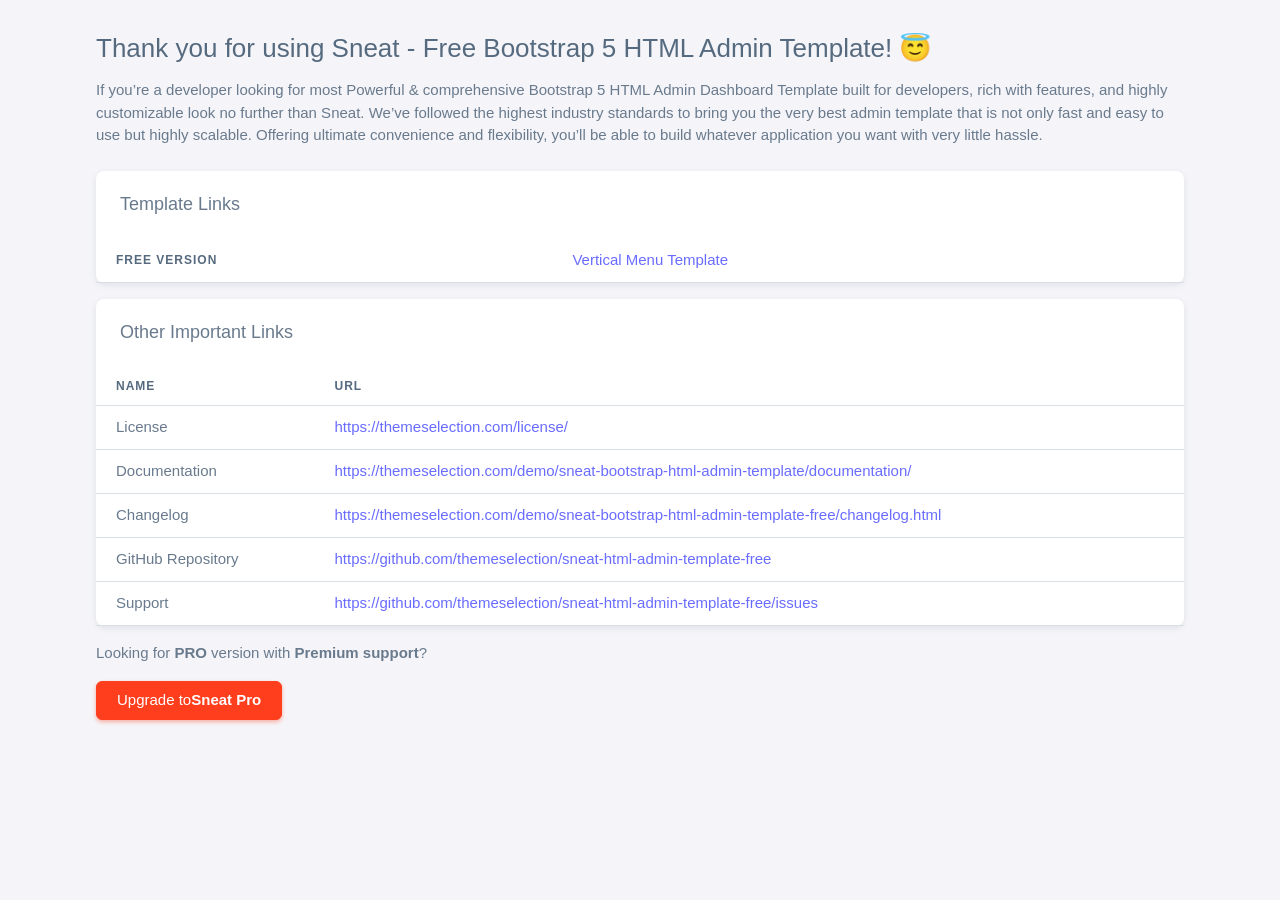
<file: src/font-end/food-admin/index.html>
<!DOCTYPE html>


<html lang="en" class="light-style  customizer-hide" dir="ltr" data-theme="theme-default" data-assets-path="assets/"
  data-template="vertical-menu-template-no-customizer">

<head>
  <meta charset="utf-8" />
  <meta name="viewport"
    content="width=device-width, initial-scale=1.0, user-scalable=no, minimum-scale=1.0, maximum-scale=1.0" />

  <title>Sneat - Free Bootstrap 5 HTML Admin Template</title>

  <meta name="description" content="" />

  <!-- Favicon -->
  <link rel="icon" type="image/x-icon" href="assets/img/favicon/favicon.ico" />

  <!-- Fonts -->
  <link rel="preconnect" href="https://fonts.googleapis.com">
  <link rel="preconnect" href="https://fonts.gstatic.com" crossorigin>
  <link
    href="https://fonts.googleapis.com/css2?family=Open+Sans:ital,wght@0,300;0,400;0,500;0,600;0,700;1,300;1,400;1,500;1,600;1,700&display=swap"
    rel="stylesheet">

  <!-- Core CSS -->
  <link rel="stylesheet" href="assets/vendor/css/core.css" />
  <link rel="stylesheet" href="assets/vendor/css/theme-default.css" />
  <link rel="stylesheet" href="assets/css/demo.css" />
</head>

<body>

  <!-- Content -->
  <div class="container flex-grow-1 container-p-y my-2">
    <h3>Thank you for using Sneat - Free Bootstrap 5 HTML Admin Template! 😇</h3>
    <p>If you’re a developer looking for most Powerful & comprehensive Bootstrap 5 HTML Admin Dashboard Template built
      for developers, rich with features, and highly customizable look no further than Sneat. We’ve followed the highest
      industry standards to bring you the very best admin template that is not only fast and easy to use but highly
      scalable. Offering ultimate convenience and flexibility, you’ll be able to build whatever application you want
      with very little hassle.</p>

    <!-- Examples -->
    <div class="row mt-sm-4 mt-3">
      <div class="col-12 mb-3">
        <div class="card">
          <h5 class="card-header">Template Links</h5>
          <!-- Template Demo Links -->
          <table class="table">
            <tbody>
              <tr>
                <th>Free Version</th>
                <td><a href="html/dashboards-analytics.html" target="_blank">Vertical Menu Template</a></td>
              </tr>
            </tbody>
          </table>
          <!--/ Template Demo Links -->
        </div>
      </div>

      <div class="col-12 mb-3">
        <div class="card">

          <h5 class="card-header">Other Important Links</h5>
          <!-- Other Links -->
          <table class="table">
            <thead>
              <tr>
                <th scope="col">Name</th>
                <th scope="col">URL</th>
              </tr>
            </thead>
            <tbody>

              <tr>
                <td>License </td>
                <td>
                  <a href="https://themeselection.com/license/" target="_blank">https://themeselection.com/license/</a>
                </td>
              </tr>

              <tr>
                <td>Documentation</td>
                <td>
                  <a href="https://themeselection.com/demo/sneat-bootstrap-html-admin-template/documentation/"
                    target="_blank">https://themeselection.com/demo/sneat-bootstrap-html-admin-template/documentation/</a>
                </td>
              </tr>

              <tr>
                <td>Changelog</td>
                <td>
                  <a href="https://themeselection.com/demo/sneat-bootstrap-html-admin-template-free/changelog.html"
                    target="_blank">https://themeselection.com/demo/sneat-bootstrap-html-admin-template-free/changelog.html</a>
                </td>
              </tr>


              <tr>
                <td>GitHub Repository</td>
                <td>
                  <a href="https://github.com/themeselection/sneat-html-admin-template-free"
                    target="_blank">https://github.com/themeselection/sneat-html-admin-template-free</a>
                </td>
              </tr>


              <tr>
                <td>Support</td>
                <td>
                  <a href="https://github.com/themeselection/sneat-html-admin-template-free/issues"
                    target="_blank">https://github.com/themeselection/sneat-html-admin-template-free/issues</a>
                </td>
              </tr>

            </tbody>
          </table>
          <!--/ Other Links -->
        </div>
      </div>

      <div class="col-12 mb-3">
        <p>Looking for <strong>PRO</strong> version with <strong>Premium support</strong>?</p>
        <div class="upgrade-to-pro">
          <a href="https://themeselection.com/products/sneat-bootstrap-html-admin-template/" target="_blank"
            class="btn btn-danger">Upgrade to <strong>Sneat Pro</strong></a>
        </div>
      </div>
    </div>
  </div>
  <!-- / Content -->

</body>

</html>
</file>
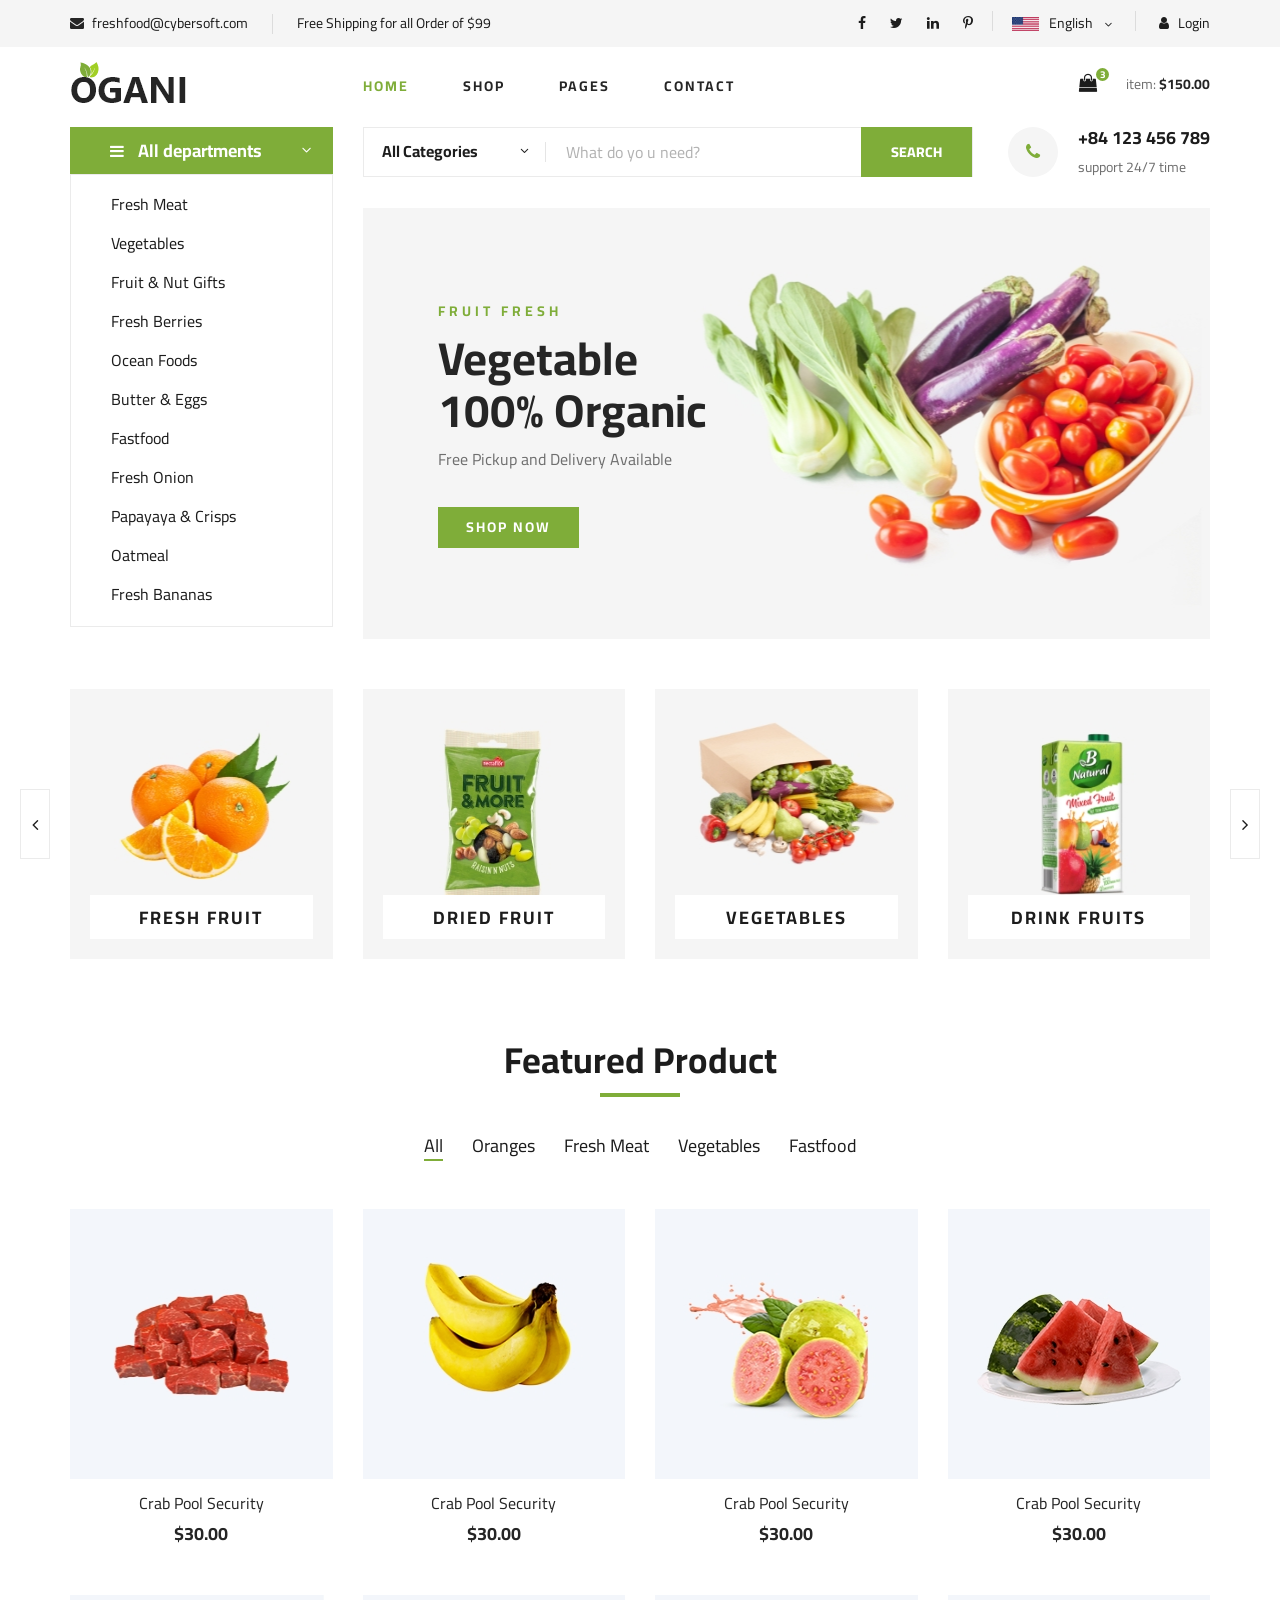
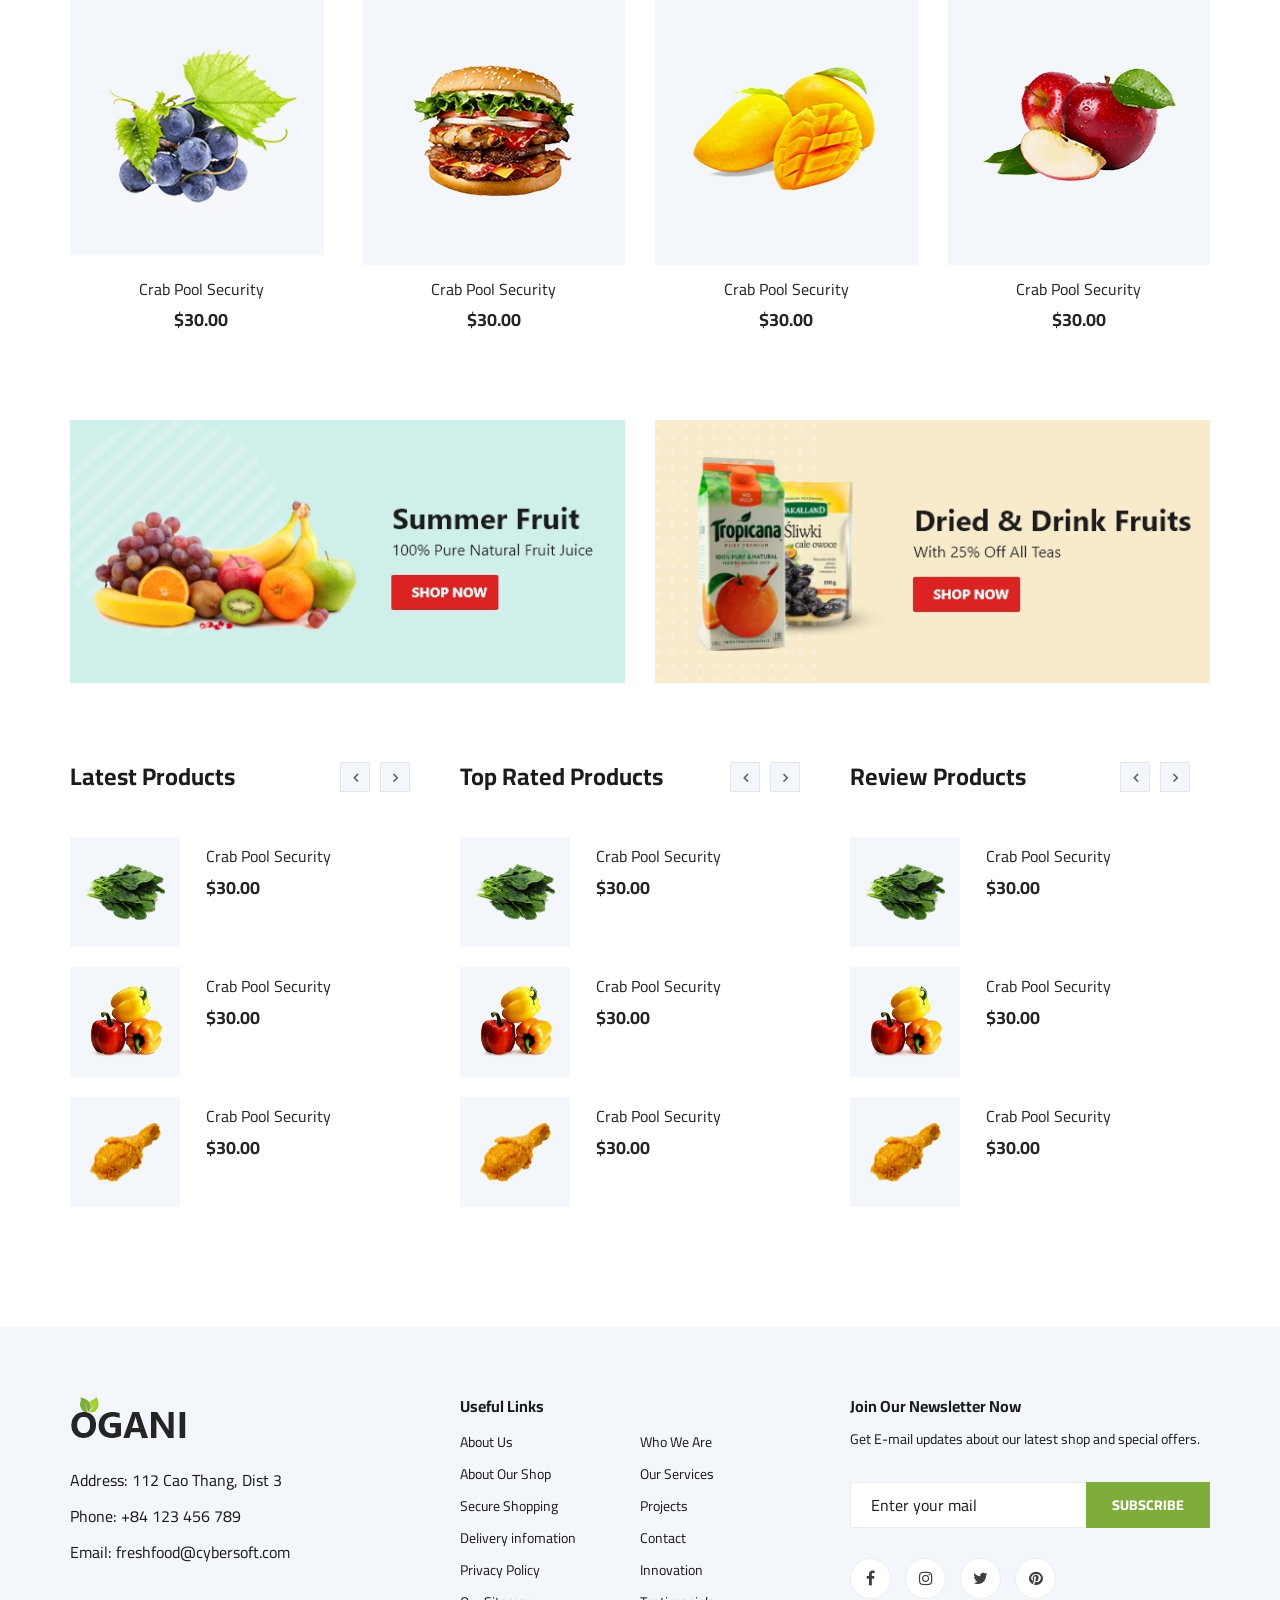
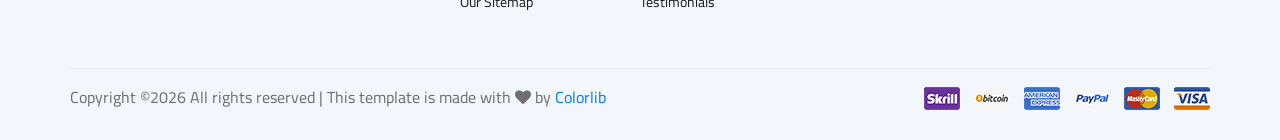
<file: src/font-end/ogani-master/index.html>
<!DOCTYPE html>
<html lang="zxx">

<head>
    <meta charset="UTF-8">
    <meta name="description" content="Ogani Template">
    <meta name="keywords" content="Ogani, unica, creative, html">
    <meta name="viewport" content="width=device-width, initial-scale=1.0">
    <meta http-equiv="X-UA-Compatible" content="ie=edge">
    <title>Ogani | Template</title>

    <!-- Google Font -->
    <link href="https://fonts.googleapis.com/css2?family=Cairo:wght@200;300;400;600;900&display=swap" rel="stylesheet">

    <!-- Css Styles -->
    <link rel="stylesheet" href="css/bootstrap.min.css" type="text/css">
    <link rel="stylesheet" href="css/font-awesome.min.css" type="text/css">
    <link rel="stylesheet" href="css/elegant-icons.css" type="text/css">
    <link rel="stylesheet" href="css/nice-select.css" type="text/css">
    <link rel="stylesheet" href="css/jquery-ui.min.css" type="text/css">
    <link rel="stylesheet" href="css/owl.carousel.min.css" type="text/css">
    <link rel="stylesheet" href="css/slicknav.min.css" type="text/css">
    <link rel="stylesheet" href="css/style.css" type="text/css">
</head>

<body>
    <!-- Page Preloder -->
    <div id="preloder">
        <div class="loader"></div>
    </div>

    <!-- Humberger Begin -->
    <div class="humberger__menu__overlay"></div>
    <div class="humberger__menu__wrapper">
        <div class="humberger__menu__logo">
            <a href="#"><img src="img/logo.png" alt=""></a>
        </div>
        <div class="humberger__menu__cart">
            <ul>
                <li><a href="#"><i class="fa fa-heart"></i> <span>1</span></a></li>
                <li><a href="#"><i class="fa fa-shopping-bag"></i> <span>3</span></a></li>
            </ul>
            <div class="header__cart__price">item: <span>$150.00</span></div>
        </div>
        <div class="humberger__menu__widget">
            <div class="header__top__right__language">
                <img src="img/language.png" alt="">
                <div>English</div>
                <span class="arrow_carrot-down"></span>
                <ul>
                    <li><a href="#">Spanis</a></li>
                    <li><a href="#">English</a></li>
                </ul>
            </div>
            <div class="header__top__right__auth">
                <a href="#"><i class="fa fa-user"></i> Login</a>
            </div>
        </div>
        <nav class="humberger__menu__nav mobile-menu">
            <ul>
                <li class="active"><a href="./index.html">Home</a></li>
                <li><a href="./shop-grid.html">Shop</a></li>
                <li><a href="#">Pages</a>
                    <ul class="header__menu__dropdown">
                        <li><a href="./shop-details.html">Shop Details</a></li>
                        <li><a href="./shoping-cart.html">Shoping Cart</a></li>
                        <li><a href="./checkout.html">Check Out</a></li>
                    </ul>
                </li>
                <li><a href="./contact.html">Contact</a></li>
            </ul>
        </nav>
        <div id="mobile-menu-wrap"></div>
        <div class="header__top__right__social">
            <a href="#"><i class="fa fa-facebook"></i></a>
            <a href="#"><i class="fa fa-twitter"></i></a>
            <a href="#"><i class="fa fa-linkedin"></i></a>
            <a href="#"><i class="fa fa-pinterest-p"></i></a>
        </div>
        <div class="humberger__menu__contact">
            <ul>
                <li><i class="fa fa-envelope"></i> hello@colorlib.com</li>
                <li>Free Shipping for all Order of $99</li>
            </ul>
        </div>
    </div>
    <!-- Humberger End -->

    <!-- Header Section Begin -->
    <header class="header">
        <div class="header__top">
            <div class="container">
                <div class="row">
                    <div class="col-lg-6 col-md-6">
                        <div class="header__top__left">
                            <ul>
                                <li><i class="fa fa-envelope"></i> freshfood@cybersoft.com</li>
                                <li>Free Shipping for all Order of $99</li>
                            </ul>
                        </div>
                    </div>
                    <div class="col-lg-6 col-md-6">
                        <div class="header__top__right">
                            <div class="header__top__right__social">
                                <a href="#"><i class="fa fa-facebook"></i></a>
                                <a href="#"><i class="fa fa-twitter"></i></a>
                                <a href="#"><i class="fa fa-linkedin"></i></a>
                                <a href="#"><i class="fa fa-pinterest-p"></i></a>
                            </div>
                            <div class="header__top__right__language">
                                <img src="img/language.png" alt="">
                                <div>English</div>
                                <span class="arrow_carrot-down"></span>
                                <ul>
                                    <li><a href="#">Spanis</a></li>
                                    <li><a href="#">English</a></li>
                                </ul>
                            </div>
                            <div class="header__top__right__auth">
                                <a href="#"><i class="fa fa-user"></i> Login</a>
                            </div>
                        </div>
                    </div>
                </div>
            </div>
        </div>
        <div class="container">
            <div class="row">
                <div class="col-lg-3">
                    <div class="header__logo">
                        <a href="./index.html"><img src="img/logo.png" alt=""></a>
                    </div>
                </div>
                <div class="col-lg-6">
                    <nav class="header__menu">
                        <ul>
                            <li class="active"><a href="./index.html">Home</a></li>
                            <li><a href="./shop-grid.html">Shop</a></li>
                            <li><a href="#">Pages</a>
                                <ul class="header__menu__dropdown">
                                    <li><a href="./shoping-cart.html">Shoping Cart</a></li>
                                    <li><a href="./checkout.html">Check Out</a></li>
                                </ul>
                            </li>
                            <li><a href="./contact.html">Contact</a></li>
                        </ul>
                    </nav>
                </div>
                <div class="col-lg-3">
                    <div class="header__cart">
                        <ul>
                            <li><a href="#"><i class="fa fa-shopping-bag"></i> <span>3</span></a></li>
                        </ul>
                        <div class="header__cart__price">item: <span>$150.00</span></div>
                    </div>
                </div>
            </div>
            <div class="humberger__open">
                <i class="fa fa-bars"></i>
            </div>
        </div>
    </header>
    <!-- Header Section End -->

    <!-- Hero Section Begin -->
    <section class="hero">
        <div class="container">
            <div class="row">
                <div class="col-lg-3">
                    <div class="hero__categories">
                        <div class="hero__categories__all">
                            <i class="fa fa-bars"></i>
                            <span>All departments</span>
                        </div>
                        <ul>
                            <li><a href="#">Fresh Meat</a></li>
                            <li><a href="#">Vegetables</a></li>
                            <li><a href="#">Fruit & Nut Gifts</a></li>
                            <li><a href="#">Fresh Berries</a></li>
                            <li><a href="#">Ocean Foods</a></li>
                            <li><a href="#">Butter & Eggs</a></li>
                            <li><a href="#">Fastfood</a></li>
                            <li><a href="#">Fresh Onion</a></li>
                            <li><a href="#">Papayaya & Crisps</a></li>
                            <li><a href="#">Oatmeal</a></li>
                            <li><a href="#">Fresh Bananas</a></li>
                        </ul>
                    </div>
                </div>
                <div class="col-lg-9">
                    <div class="hero__search">
                        <div class="hero__search__form">
                            <form action="#">
                                <div class="hero__search__categories">
                                    All Categories
                                    <span class="arrow_carrot-down"></span>
                                </div>
                                <input type="text" placeholder="What do yo u need?">
                                <button type="submit" class="site-btn">SEARCH</button>
                            </form>
                        </div>
                        <div class="hero__search__phone">
                            <div class="hero__search__phone__icon">
                                <i class="fa fa-phone"></i>
                            </div>
                            <div class="hero__search__phone__text">
                                <h5>+84 123 456 789</h5>
                                <span>support 24/7 time</span>
                            </div>
                        </div>
                    </div>
                    <div class="hero__item set-bg" data-setbg="img/hero/banner.jpg">
                        <div class="hero__text">
                            <span>FRUIT FRESH</span>
                            <h2>Vegetable <br />100% Organic</h2>
                            <p>Free Pickup and Delivery Available</p>
                            <a href="#" class="primary-btn">SHOP NOW</a>
                        </div>
                    </div>
                </div>
            </div>
        </div>
    </section>
    <!-- Hero Section End -->

    <!-- Categories Section Begin -->
    <section class="categories">
        <div class="container">
            <div class="row">
                <div class="categories__slider owl-carousel">
                    <div class="col-lg-3">
                        <div class="categories__item set-bg" data-setbg="img/categories/cat-1.jpg">
                            <h5><a href="#">Fresh Fruit</a></h5>
                        </div>
                    </div>
                    <div class="col-lg-3">
                        <div class="categories__item set-bg" data-setbg="img/categories/cat-2.jpg">
                            <h5><a href="#">Dried Fruit</a></h5>
                        </div>
                    </div>
                    <div class="col-lg-3">
                        <div class="categories__item set-bg" data-setbg="img/categories/cat-3.jpg">
                            <h5><a href="#">Vegetables</a></h5>
                        </div>
                    </div>
                    <div class="col-lg-3">
                        <div class="categories__item set-bg" data-setbg="img/categories/cat-4.jpg">
                            <h5><a href="#">Drink fruits</a></h5>
                        </div>
                    </div>
                    <div class="col-lg-3">
                        <div class="categories__item set-bg" data-setbg="img/categories/cat-5.jpg">
                            <h5><a href="#">Fresh Meat</a></h5>
                        </div>
                    </div>
                </div>
            </div>
        </div>
    </section>
    <!-- Categories Section End -->

    <!-- Featured Section Begin -->
    <section class="featured spad">
        <div class="container">
            <div class="row">
                <div class="col-lg-12">
                    <div class="section-title">
                        <h2>Featured Product</h2>
                    </div>
                    <div class="featured__controls">
                        <ul>
                            <li class="active" data-filter="*">All</li>
                            <li data-filter=".oranges">Oranges</li>
                            <li data-filter=".fresh-meat">Fresh Meat</li>
                            <li data-filter=".vegetables">Vegetables</li>
                            <li data-filter=".fastfood">Fastfood</li>
                        </ul>
                    </div>
                </div>
            </div>
            <div class="row featured__filter">
                <div class="col-lg-3 col-md-4 col-sm-6 mix oranges fresh-meat">
                    <div class="featured__item">
                        <div class="featured__item__pic set-bg" data-setbg="img/featured/feature-1.jpg">
                            <ul class="featured__item__pic__hover">
                                <li><a href="#"><i class="fa fa-shopping-cart"></i></a></li>
                            </ul>
                        </div>
                        <div class="featured__item__text">
                            <h6><a href="#">Crab Pool Security</a></h6>
                            <h5>$30.00</h5>
                        </div>
                    </div>
                </div>
                <div class="col-lg-3 col-md-4 col-sm-6 mix vegetables fastfood">
                    <div class="featured__item">
                        <div class="featured__item__pic set-bg" data-setbg="img/featured/feature-2.jpg">
                            <ul class="featured__item__pic__hover">
                                <li><a href="#"><i class="fa fa-heart"></i></a></li>
                                <li><a href="#"><i class="fa fa-retweet"></i></a></li>
                                <li><a href="#"><i class="fa fa-shopping-cart"></i></a></li>
                            </ul>
                        </div>
                        <div class="featured__item__text">
                            <h6><a href="#">Crab Pool Security</a></h6>
                            <h5>$30.00</h5>
                        </div>
                    </div>
                </div>
                <div class="col-lg-3 col-md-4 col-sm-6 mix vegetables fresh-meat">
                    <div class="featured__item">
                        <div class="featured__item__pic set-bg" data-setbg="img/featured/feature-3.jpg">
                            <ul class="featured__item__pic__hover">
                                <li><a href="#"><i class="fa fa-heart"></i></a></li>
                                <li><a href="#"><i class="fa fa-retweet"></i></a></li>
                                <li><a href="#"><i class="fa fa-shopping-cart"></i></a></li>
                            </ul>
                        </div>
                        <div class="featured__item__text">
                            <h6><a href="#">Crab Pool Security</a></h6>
                            <h5>$30.00</h5>
                        </div>
                    </div>
                </div>
                <div class="col-lg-3 col-md-4 col-sm-6 mix fastfood oranges">
                    <div class="featured__item">
                        <div class="featured__item__pic set-bg" data-setbg="img/featured/feature-4.jpg">
                            <ul class="featured__item__pic__hover">
                                <li><a href="#"><i class="fa fa-heart"></i></a></li>
                                <li><a href="#"><i class="fa fa-retweet"></i></a></li>
                                <li><a href="#"><i class="fa fa-shopping-cart"></i></a></li>
                            </ul>
                        </div>
                        <div class="featured__item__text">
                            <h6><a href="#">Crab Pool Security</a></h6>
                            <h5>$30.00</h5>
                        </div>
                    </div>
                </div>
                <div class="col-lg-3 col-md-4 col-sm-6 mix fresh-meat vegetables">
                    <div class="featured__item">
                        <div class="featured__item__pic set-bg" data-setbg="img/featured/feature-5.jpg">
                            <ul class="featured__item__pic__hover">
                                <li><a href="#"><i class="fa fa-heart"></i></a></li>
                                <li><a href="#"><i class="fa fa-retweet"></i></a></li>
                                <li><a href="#"><i class="fa fa-shopping-cart"></i></a></li>
                            </ul>
                        </div>
                        <div class="featured__item__text">
                            <h6><a href="#">Crab Pool Security</a></h6>
                            <h5>$30.00</h5>
                        </div>
                    </div>
                </div>
                <div class="col-lg-3 col-md-4 col-sm-6 mix oranges fastfood">
                    <div class="featured__item">
                        <div class="featured__item__pic set-bg" data-setbg="img/featured/feature-6.jpg">
                            <ul class="featured__item__pic__hover">
                                <li><a href="#"><i class="fa fa-heart"></i></a></li>
                                <li><a href="#"><i class="fa fa-retweet"></i></a></li>
                                <li><a href="#"><i class="fa fa-shopping-cart"></i></a></li>
                            </ul>
                        </div>
                        <div class="featured__item__text">
                            <h6><a href="#">Crab Pool Security</a></h6>
                            <h5>$30.00</h5>
                        </div>
                    </div>
                </div>
                <div class="col-lg-3 col-md-4 col-sm-6 mix fresh-meat vegetables">
                    <div class="featured__item">
                        <div class="featured__item__pic set-bg" data-setbg="img/featured/feature-7.jpg">
                            <ul class="featured__item__pic__hover">
                                <li><a href="#"><i class="fa fa-heart"></i></a></li>
                                <li><a href="#"><i class="fa fa-retweet"></i></a></li>
                                <li><a href="#"><i class="fa fa-shopping-cart"></i></a></li>
                            </ul>
                        </div>
                        <div class="featured__item__text">
                            <h6><a href="#">Crab Pool Security</a></h6>
                            <h5>$30.00</h5>
                        </div>
                    </div>
                </div>
                <div class="col-lg-3 col-md-4 col-sm-6 mix fastfood vegetables">
                    <div class="featured__item">
                        <div class="featured__item__pic set-bg" data-setbg="img/featured/feature-8.jpg">
                            <ul class="featured__item__pic__hover">
                                <li><a href="#"><i class="fa fa-heart"></i></a></li>
                                <li><a href="#"><i class="fa fa-retweet"></i></a></li>
                                <li><a href="#"><i class="fa fa-shopping-cart"></i></a></li>
                            </ul>
                        </div>
                        <div class="featured__item__text">
                            <h6><a href="#">Crab Pool Security</a></h6>
                            <h5>$30.00</h5>
                        </div>
                    </div>
                </div>
            </div>
        </div>
    </section>
    <!-- Featured Section End -->

    <!-- Banner Begin -->
    <div class="banner">
        <div class="container">
            <div class="row">
                <div class="col-lg-6 col-md-6 col-sm-6">
                    <div class="banner__pic">
                        <a href="./shop-grid.html"><img src="img/banner/banner-1.jpg" alt=""></a>
                    </div>
                </div>
                <div class="col-lg-6 col-md-6 col-sm-6">
                    <div class="banner__pic">
                        <a href="./shop-grid.html"><img src="img/banner/banner-2.jpg" alt=""></a>
                    </div>
                </div>
            </div>
        </div>
    </div>
    <!-- Banner End -->

    <!-- Latest Product Section Begin -->
    <section class="latest-product spad">
        <div class="container">
            <div class="row">
                <div class="col-lg-4 col-md-6">
                    <div class="latest-product__text">
                        <h4>Latest Products</h4>
                        <div class="latest-product__slider owl-carousel">
                            <div class="latest-prdouct__slider__item">
                                <a href="#" class="latest-product__item">
                                    <div class="latest-product__item__pic">
                                        <img src="img/latest-product/lp-1.jpg" alt="">
                                    </div>
                                    <div class="latest-product__item__text">
                                        <h6>Crab Pool Security</h6>
                                        <span>$30.00</span>
                                    </div>
                                </a>
                                <a href="#" class="latest-product__item">
                                    <div class="latest-product__item__pic">
                                        <img src="img/latest-product/lp-2.jpg" alt="">
                                    </div>
                                    <div class="latest-product__item__text">
                                        <h6>Crab Pool Security</h6>
                                        <span>$30.00</span>
                                    </div>
                                </a>
                                <a href="#" class="latest-product__item">
                                    <div class="latest-product__item__pic">
                                        <img src="img/latest-product/lp-3.jpg" alt="">
                                    </div>
                                    <div class="latest-product__item__text">
                                        <h6>Crab Pool Security</h6>
                                        <span>$30.00</span>
                                    </div>
                                </a>
                            </div>
                            <div class="latest-prdouct__slider__item">
                                <a href="#" class="latest-product__item">
                                    <div class="latest-product__item__pic">
                                        <img src="img/latest-product/lp-1.jpg" alt="">
                                    </div>
                                    <div class="latest-product__item__text">
                                        <h6>Crab Pool Security</h6>
                                        <span>$30.00</span>
                                    </div>
                                </a>
                                <a href="#" class="latest-product__item">
                                    <div class="latest-product__item__pic">
                                        <img src="img/latest-product/lp-2.jpg" alt="">
                                    </div>
                                    <div class="latest-product__item__text">
                                        <h6>Crab Pool Security</h6>
                                        <span>$30.00</span>
                                    </div>
                                </a>
                                <a href="#" class="latest-product__item">
                                    <div class="latest-product__item__pic">
                                        <img src="img/latest-product/lp-3.jpg" alt="">
                                    </div>
                                    <div class="latest-product__item__text">
                                        <h6>Crab Pool Security</h6>
                                        <span>$30.00</span>
                                    </div>
                                </a>
                            </div>
                        </div>
                    </div>
                </div>
                <div class="col-lg-4 col-md-6">
                    <div class="latest-product__text">
                        <h4>Top Rated Products</h4>
                        <div class="latest-product__slider owl-carousel">
                            <div class="latest-prdouct__slider__item">
                                <a href="#" class="latest-product__item">
                                    <div class="latest-product__item__pic">
                                        <img src="img/latest-product/lp-1.jpg" alt="">
                                    </div>
                                    <div class="latest-product__item__text">
                                        <h6>Crab Pool Security</h6>
                                        <span>$30.00</span>
                                    </div>
                                </a>
                                <a href="#" class="latest-product__item">
                                    <div class="latest-product__item__pic">
                                        <img src="img/latest-product/lp-2.jpg" alt="">
                                    </div>
                                    <div class="latest-product__item__text">
                                        <h6>Crab Pool Security</h6>
                                        <span>$30.00</span>
                                    </div>
                                </a>
                                <a href="#" class="latest-product__item">
                                    <div class="latest-product__item__pic">
                                        <img src="img/latest-product/lp-3.jpg" alt="">
                                    </div>
                                    <div class="latest-product__item__text">
                                        <h6>Crab Pool Security</h6>
                                        <span>$30.00</span>
                                    </div>
                                </a>
                            </div>
                            <div class="latest-prdouct__slider__item">
                                <a href="#" class="latest-product__item">
                                    <div class="latest-product__item__pic">
                                        <img src="img/latest-product/lp-1.jpg" alt="">
                                    </div>
                                    <div class="latest-product__item__text">
                                        <h6>Crab Pool Security</h6>
                                        <span>$30.00</span>
                                    </div>
                                </a>
                                <a href="#" class="latest-product__item">
                                    <div class="latest-product__item__pic">
                                        <img src="img/latest-product/lp-2.jpg" alt="">
                                    </div>
                                    <div class="latest-product__item__text">
                                        <h6>Crab Pool Security</h6>
                                        <span>$30.00</span>
                                    </div>
                                </a>
                                <a href="#" class="latest-product__item">
                                    <div class="latest-product__item__pic">
                                        <img src="img/latest-product/lp-3.jpg" alt="">
                                    </div>
                                    <div class="latest-product__item__text">
                                        <h6>Crab Pool Security</h6>
                                        <span>$30.00</span>
                                    </div>
                                </a>
                            </div>
                        </div>
                    </div>
                </div>
                <div class="col-lg-4 col-md-6">
                    <div class="latest-product__text">
                        <h4>Review Products</h4>
                        <div class="latest-product__slider owl-carousel">
                            <div class="latest-prdouct__slider__item">
                                <a href="#" class="latest-product__item">
                                    <div class="latest-product__item__pic">
                                        <img src="img/latest-product/lp-1.jpg" alt="">
                                    </div>
                                    <div class="latest-product__item__text">
                                        <h6>Crab Pool Security</h6>
                                        <span>$30.00</span>
                                    </div>
                                </a>
                                <a href="#" class="latest-product__item">
                                    <div class="latest-product__item__pic">
                                        <img src="img/latest-product/lp-2.jpg" alt="">
                                    </div>
                                    <div class="latest-product__item__text">
                                        <h6>Crab Pool Security</h6>
                                        <span>$30.00</span>
                                    </div>
                                </a>
                                <a href="#" class="latest-product__item">
                                    <div class="latest-product__item__pic">
                                        <img src="img/latest-product/lp-3.jpg" alt="">
                                    </div>
                                    <div class="latest-product__item__text">
                                        <h6>Crab Pool Security</h6>
                                        <span>$30.00</span>
                                    </div>
                                </a>
                            </div>
                            <div class="latest-prdouct__slider__item">
                                <a href="#" class="latest-product__item">
                                    <div class="latest-product__item__pic">
                                        <img src="img/latest-product/lp-1.jpg" alt="">
                                    </div>
                                    <div class="latest-product__item__text">
                                        <h6>Crab Pool Security</h6>
                                        <span>$30.00</span>
                                    </div>
                                </a>
                                <a href="#" class="latest-product__item">
                                    <div class="latest-product__item__pic">
                                        <img src="img/latest-product/lp-2.jpg" alt="">
                                    </div>
                                    <div class="latest-product__item__text">
                                        <h6>Crab Pool Security</h6>
                                        <span>$30.00</span>
                                    </div>
                                </a>
                                <a href="#" class="latest-product__item">
                                    <div class="latest-product__item__pic">
                                        <img src="img/latest-product/lp-3.jpg" alt="">
                                    </div>
                                    <div class="latest-product__item__text">
                                        <h6>Crab Pool Security</h6>
                                        <span>$30.00</span>
                                    </div>
                                </a>
                            </div>
                        </div>
                    </div>
                </div>
            </div>
        </div>
    </section>
    <!-- Latest Product Section End -->


    <!-- Footer Section Begin -->
    <footer class="footer spad">
        <div class="container">
            <div class="row">
                <div class="col-lg-3 col-md-6 col-sm-6">
                    <div class="footer__about">
                        <div class="footer__about__logo">
                            <a href="./index.html"><img src="img/logo.png" alt=""></a>
                        </div>
                        <ul>
                            <li>Address: 112 Cao Thang, Dist 3</li>
                            <li>Phone: +84 123 456 789</li>
                            <li>Email: freshfood@cybersoft.com</li>
                        </ul>
                    </div>
                </div>
                <div class="col-lg-4 col-md-6 col-sm-6 offset-lg-1">
                    <div class="footer__widget">
                        <h6>Useful Links</h6>
                        <ul>
                            <li><a href="#">About Us</a></li>
                            <li><a href="#">About Our Shop</a></li>
                            <li><a href="#">Secure Shopping</a></li>
                            <li><a href="#">Delivery infomation</a></li>
                            <li><a href="#">Privacy Policy</a></li>
                            <li><a href="#">Our Sitemap</a></li>
                        </ul>
                        <ul>
                            <li><a href="#">Who We Are</a></li>
                            <li><a href="#">Our Services</a></li>
                            <li><a href="#">Projects</a></li>
                            <li><a href="#">Contact</a></li>
                            <li><a href="#">Innovation</a></li>
                            <li><a href="#">Testimonials</a></li>
                        </ul>
                    </div>
                </div>
                <div class="col-lg-4 col-md-12">
                    <div class="footer__widget">
                        <h6>Join Our Newsletter Now</h6>
                        <p>Get E-mail updates about our latest shop and special offers.</p>
                        <form action="#">
                            <input type="text" placeholder="Enter your mail">
                            <button type="submit" class="site-btn">Subscribe</button>
                        </form>
                        <div class="footer__widget__social">
                            <a href="#"><i class="fa fa-facebook"></i></a>
                            <a href="#"><i class="fa fa-instagram"></i></a>
                            <a href="#"><i class="fa fa-twitter"></i></a>
                            <a href="#"><i class="fa fa-pinterest"></i></a>
                        </div>
                    </div>
                </div>
            </div>
            <div class="row">
                <div class="col-lg-12">
                    <div class="footer__copyright">
                        <div class="footer__copyright__text"><p><!-- Link back to Colorlib can't be removed. Template is licensed under CC BY 3.0. -->
  Copyright &copy;<script>document.write(new Date().getFullYear());</script> All rights reserved | This template is made with <i class="fa fa-heart" aria-hidden="true"></i> by <a href="https://colorlib.com" target="_blank">Colorlib</a>
  <!-- Link back to Colorlib can't be removed. Template is licensed under CC BY 3.0. --></p></div>
                        <div class="footer__copyright__payment"><img src="img/payment-item.png" alt=""></div>
                    </div>
                </div>
            </div>
        </div>
    </footer>
    <!-- Footer Section End -->

    <!-- Js Plugins -->
    <script src="js/jquery-3.3.1.min.js"></script>
    <script src="js/bootstrap.min.js"></script>
    <script src="js/jquery.nice-select.min.js"></script>
    <script src="js/jquery-ui.min.js"></script>
    <script src="js/jquery.slicknav.js"></script>
    <script src="js/mixitup.min.js"></script>
    <script src="js/owl.carousel.min.js"></script>
    <script src="js/main.js"></script>



</body>

</html>
</file>
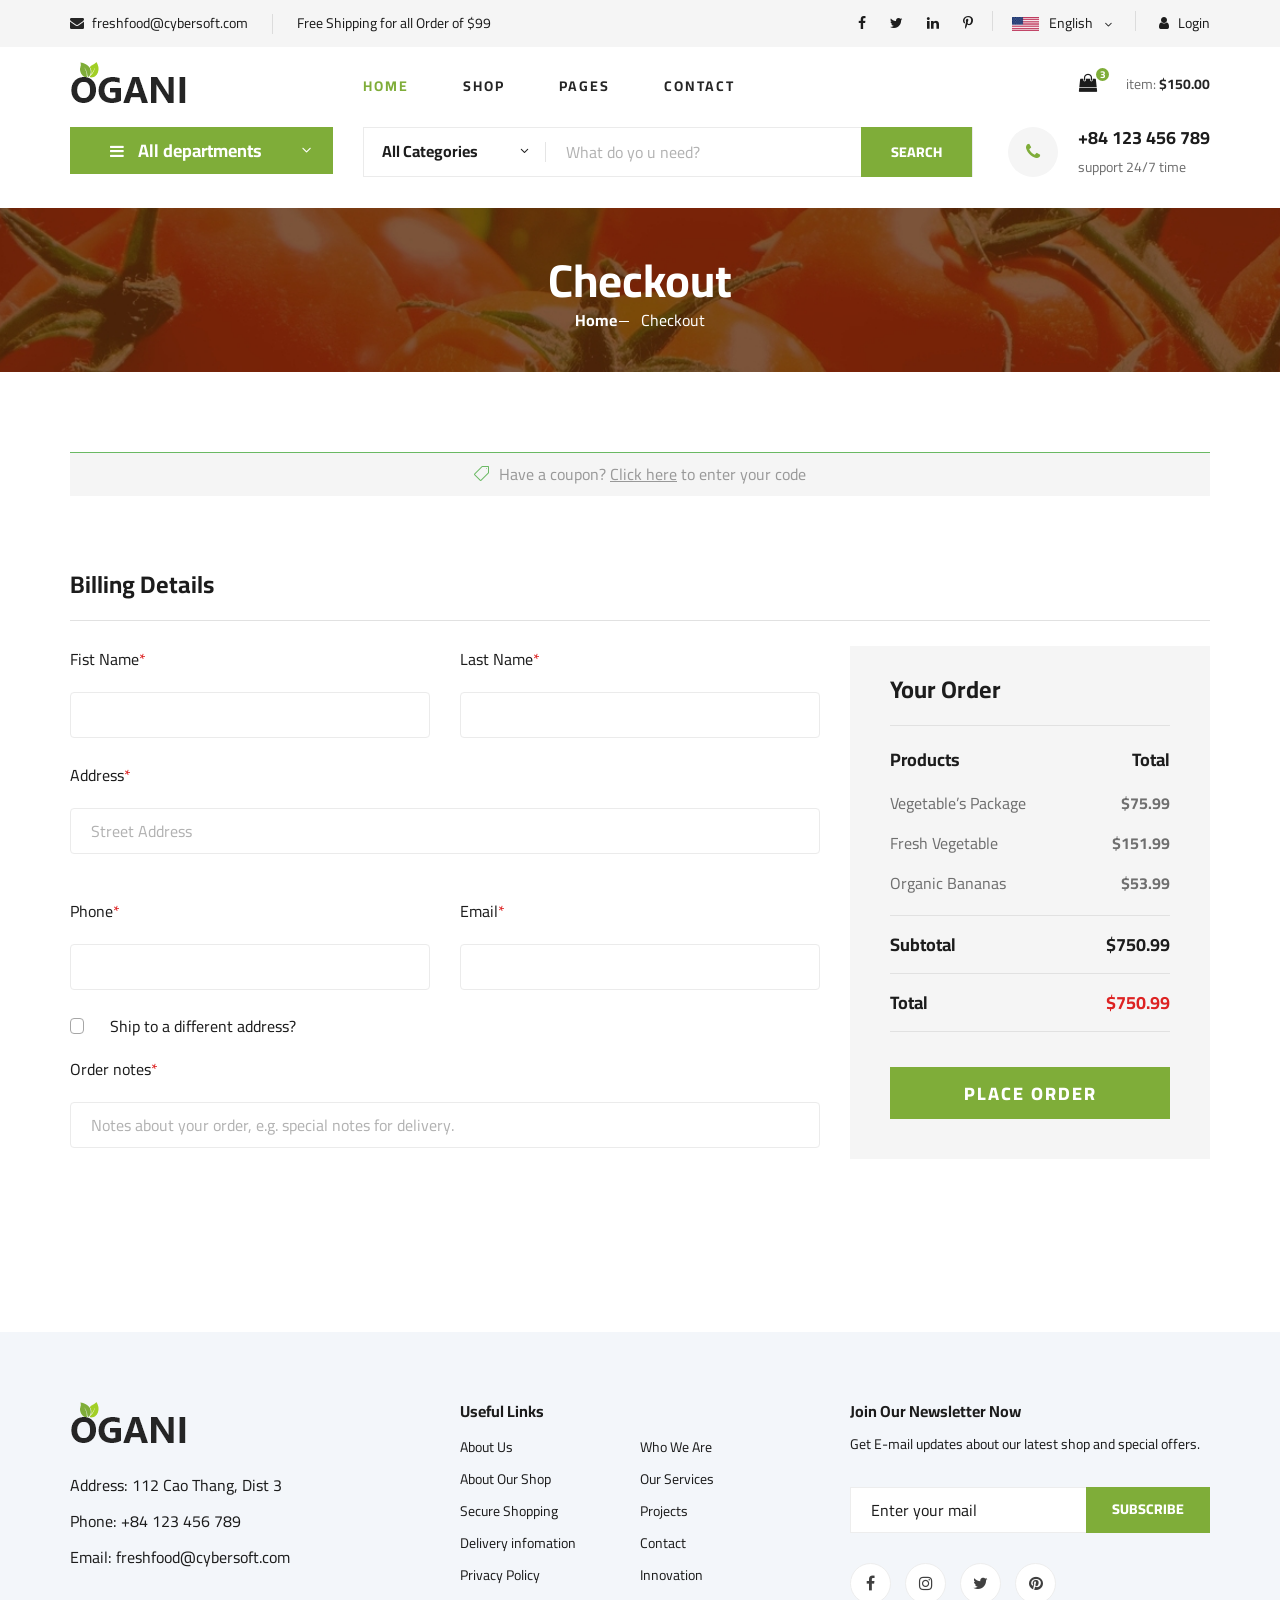
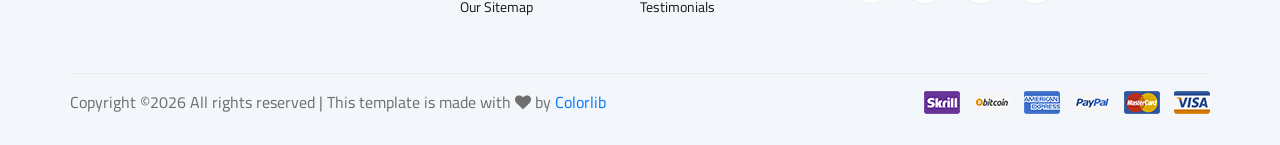
<file: src/font-end/ogani-master/checkout.html>
<!DOCTYPE html>
<html lang="zxx">

<head>
    <meta charset="UTF-8">
    <meta name="description" content="Ogani Template">
    <meta name="keywords" content="Ogani, unica, creative, html">
    <meta name="viewport" content="width=device-width, initial-scale=1.0">
    <meta http-equiv="X-UA-Compatible" content="ie=edge">
    <title>Ogani | Template</title>

    <!-- Google Font -->
    <link href="https://fonts.googleapis.com/css2?family=Cairo:wght@200;300;400;600;900&display=swap" rel="stylesheet">

    <!-- Css Styles -->
    <link rel="stylesheet" href="css/bootstrap.min.css" type="text/css">
    <link rel="stylesheet" href="css/font-awesome.min.css" type="text/css">
    <link rel="stylesheet" href="css/elegant-icons.css" type="text/css">
    <link rel="stylesheet" href="css/nice-select.css" type="text/css">
    <link rel="stylesheet" href="css/jquery-ui.min.css" type="text/css">
    <link rel="stylesheet" href="css/owl.carousel.min.css" type="text/css">
    <link rel="stylesheet" href="css/slicknav.min.css" type="text/css">
    <link rel="stylesheet" href="css/style.css" type="text/css">
</head>

<body>
    <!-- Page Preloder -->
    <div id="preloder">
        <div class="loader"></div>
    </div>

    <!-- Humberger Begin -->
    <div class="humberger__menu__overlay"></div>
    <div class="humberger__menu__wrapper">
        <div class="humberger__menu__logo">
            <a href="#"><img src="img/logo.png" alt=""></a>
        </div>
        <div class="humberger__menu__cart">
            <ul>
                <li><a href="#"><i class="fa fa-heart"></i> <span>1</span></a></li>
                <li><a href="#"><i class="fa fa-shopping-bag"></i> <span>3</span></a></li>
            </ul>
            <div class="header__cart__price">item: <span>$150.00</span></div>
        </div>
        <div class="humberger__menu__widget">
            <div class="header__top__right__language">
                <img src="img/language.png" alt="">
                <div>English</div>
                <span class="arrow_carrot-down"></span>
                <ul>
                    <li><a href="#">Spanis</a></li>
                    <li><a href="#">English</a></li>
                </ul>
            </div>
            <div class="header__top__right__auth">
                <a href="#"><i class="fa fa-user"></i> Login</a>
            </div>
        </div>
        <nav class="humberger__menu__nav mobile-menu">
            <ul>
                <li class="active"><a href="./index.html">Home</a></li>
                <li><a href="./shop-grid.html">Shop</a></li>
                <li><a href="#">Pages</a>
                    <ul class="header__menu__dropdown">
                        <li><a href="./shop-details.html">Shop Details</a></li>
                        <li><a href="./shoping-cart.html">Shoping Cart</a></li>
                        <li><a href="./checkout.html">Check Out</a></li>
                        <li><a href="./blog-details.html">Blog Details</a></li>
                    </ul>
                </li>
                <li><a href="./blog.html">Blog</a></li>
                <li><a href="./contact.html">Contact</a></li>
            </ul>
        </nav>
        <div id="mobile-menu-wrap"></div>
        <div class="header__top__right__social">
            <a href="#"><i class="fa fa-facebook"></i></a>
            <a href="#"><i class="fa fa-twitter"></i></a>
            <a href="#"><i class="fa fa-linkedin"></i></a>
            <a href="#"><i class="fa fa-pinterest-p"></i></a>
        </div>
        <div class="humberger__menu__contact">
            <ul>
                <li><i class="fa fa-envelope"></i> hello@colorlib.com</li>
                <li>Free Shipping for all Order of $99</li>
            </ul>
        </div>
    </div>
    <!-- Humberger End -->

    <!-- Header Section Begin -->
    <header class="header">
        <div class="header__top">
            <div class="container">
                <div class="row">
                    <div class="col-lg-6 col-md-6">
                        <div class="header__top__left">
                            <ul>
                                <li><i class="fa fa-envelope"></i> freshfood@cybersoft.com</li>
                                <li>Free Shipping for all Order of $99</li>
                            </ul>
                        </div>
                    </div>
                    <div class="col-lg-6 col-md-6">
                        <div class="header__top__right">
                            <div class="header__top__right__social">
                                <a href="#"><i class="fa fa-facebook"></i></a>
                                <a href="#"><i class="fa fa-twitter"></i></a>
                                <a href="#"><i class="fa fa-linkedin"></i></a>
                                <a href="#"><i class="fa fa-pinterest-p"></i></a>
                            </div>
                            <div class="header__top__right__language">
                                <img src="img/language.png" alt="">
                                <div>English</div>
                                <span class="arrow_carrot-down"></span>
                                <ul>
                                    <li><a href="#">Spanis</a></li>
                                    <li><a href="#">English</a></li>
                                </ul>
                            </div>
                            <div class="header__top__right__auth">
                                <a href="#"><i class="fa fa-user"></i> Login</a>
                            </div>
                        </div>
                    </div>
                </div>
            </div>
        </div>
        <div class="container">
            <div class="row">
                <div class="col-lg-3">
                    <div class="header__logo">
                        <a href="./index.html"><img src="img/logo.png" alt=""></a>
                    </div>
                </div>
                <div class="col-lg-6">
                    <nav class="header__menu">
                        <ul>
                            <li class="active"><a href="./index.html">Home</a></li>
                            <li><a href="./shop-grid.html">Shop</a></li>
                            <li><a href="#">Pages</a>
                                <ul class="header__menu__dropdown">
                                    <li><a href="./shoping-cart.html">Shoping Cart</a></li>
                                    <li><a href="./checkout.html">Check Out</a></li>
                                </ul>
                            </li>
                            <li><a href="./contact.html">Contact</a></li>
                        </ul>
                    </nav>
                </div>
                <div class="col-lg-3">
                    <div class="header__cart">
                        <ul>
                            <li><a href="#"><i class="fa fa-shopping-bag"></i> <span>3</span></a></li>
                        </ul>
                        <div class="header__cart__price">item: <span>$150.00</span></div>
                    </div>
                </div>
            </div>
            <div class="humberger__open">
                <i class="fa fa-bars"></i>
            </div>
        </div>
    </header>
    <!-- Header Section End -->

    <!-- Hero Section Begin -->
    <section class="hero hero-normal">
        <div class="container">
            <div class="row">
                <div class="col-lg-3">
                    <div class="hero__categories">
                        <div class="hero__categories__all">
                            <i class="fa fa-bars"></i>
                            <span>All departments</span>
                        </div>
                        <ul>
                            <li><a href="#">Fresh Meat</a></li>
                            <li><a href="#">Vegetables</a></li>
                            <li><a href="#">Fruit & Nut Gifts</a></li>
                            <li><a href="#">Fresh Berries</a></li>
                            <li><a href="#">Ocean Foods</a></li>
                            <li><a href="#">Butter & Eggs</a></li>
                            <li><a href="#">Fastfood</a></li>
                            <li><a href="#">Fresh Onion</a></li>
                            <li><a href="#">Papayaya & Crisps</a></li>
                            <li><a href="#">Oatmeal</a></li>
                            <li><a href="#">Fresh Bananas</a></li>
                        </ul>
                    </div>
                </div>
                <div class="col-lg-9">
                    <div class="hero__search">
                        <div class="hero__search__form">
                            <form action="#">
                                <div class="hero__search__categories">
                                    All Categories
                                    <span class="arrow_carrot-down"></span>
                                </div>
                                <input type="text" placeholder="What do yo u need?">
                                <button type="submit" class="site-btn">SEARCH</button>
                            </form>
                        </div>
                        <div class="hero__search__phone">
                            <div class="hero__search__phone__icon">
                                <i class="fa fa-phone"></i>
                            </div>
                            <div class="hero__search__phone__text">
                                <h5>+84 123 456 789</h5>
                                <span>support 24/7 time</span>
                            </div>
                        </div>
                    </div>
                </div>
            </div>
        </div>
    </section>
    <!-- Hero Section End -->

    <!-- Breadcrumb Section Begin -->
    <section class="breadcrumb-section set-bg" data-setbg="img/breadcrumb.jpg">
        <div class="container">
            <div class="row">
                <div class="col-lg-12 text-center">
                    <div class="breadcrumb__text">
                        <h2>Checkout</h2>
                        <div class="breadcrumb__option">
                            <a href="./index.html">Home</a>
                            <span>Checkout</span>
                        </div>
                    </div>
                </div>
            </div>
        </div>
    </section>
    <!-- Breadcrumb Section End -->

    <!-- Checkout Section Begin -->
    <section class="checkout spad">
        <div class="container">
            <div class="row">
                <div class="col-lg-12">
                    <h6><span class="icon_tag_alt"></span> Have a coupon? <a href="#">Click here</a> to enter your code
                    </h6>
                </div>
            </div>
            <div class="checkout__form">
                <h4>Billing Details</h4>
                <form action="#">
                    <div class="row">
                        <div class="col-lg-8 col-md-6">
                            <div class="row">
                                <div class="col-lg-6">
                                    <div class="checkout__input">
                                        <p>Fist Name<span>*</span></p>
                                        <input type="text">
                                    </div>
                                </div>
                                <div class="col-lg-6">
                                    <div class="checkout__input">
                                        <p>Last Name<span>*</span></p>
                                        <input type="text">
                                    </div>
                                </div>
                            </div>
                            <div class="checkout__input">
                                <p>Address<span>*</span></p>
                                <input type="text" placeholder="Street Address" class="checkout__input__add">
                            </div>
                            <div class="row">
                                <div class="col-lg-6">
                                    <div class="checkout__input">
                                        <p>Phone<span>*</span></p>
                                        <input type="text">
                                    </div>
                                </div>
                                <div class="col-lg-6">
                                    <div class="checkout__input">
                                        <p>Email<span>*</span></p>
                                        <input type="text">
                                    </div>
                                </div>
                            </div>
                            <div class="checkout__input__checkbox">
                                <label for="diff-acc">
                                    Ship to a different address?
                                    <input type="checkbox" id="diff-acc">
                                    <span class="checkmark"></span>
                                </label>
                            </div>
                            <div class="checkout__input">
                                <p>Order notes<span>*</span></p>
                                <input type="text"
                                    placeholder="Notes about your order, e.g. special notes for delivery.">
                            </div>
                        </div>
                        <div class="col-lg-4 col-md-6">
                            <div class="checkout__order">
                                <h4>Your Order</h4>
                                <div class="checkout__order__products">Products <span>Total</span></div>
                                <ul>
                                    <li>Vegetable’s Package <span>$75.99</span></li>
                                    <li>Fresh Vegetable <span>$151.99</span></li>
                                    <li>Organic Bananas <span>$53.99</span></li>
                                </ul>
                                <div class="checkout__order__subtotal">Subtotal <span>$750.99</span></div>
                                <div class="checkout__order__total">Total <span>$750.99</span></div>                    
                                <button type="submit" class="site-btn">PLACE ORDER</button>
                            </div>
                        </div>
                    </div>
                </form>
            </div>
        </div>
    </section>
    <!-- Checkout Section End -->

    <!-- Footer Section Begin -->
    <footer class="footer spad">
        <div class="container">
            <div class="row">
                <div class="col-lg-3 col-md-6 col-sm-6">
                    <div class="footer__about">
                        <div class="footer__about__logo">
                            <a href="./index.html"><img src="img/logo.png" alt=""></a>
                        </div>
                        <ul>
                            <li>Address: 112 Cao Thang, Dist 3</li>
                            <li>Phone: +84 123 456 789</li>
                            <li>Email: freshfood@cybersoft.com</li>
                        </ul>
                    </div>
                </div>
                <div class="col-lg-4 col-md-6 col-sm-6 offset-lg-1">
                    <div class="footer__widget">
                        <h6>Useful Links</h6>
                        <ul>
                            <li><a href="#">About Us</a></li>
                            <li><a href="#">About Our Shop</a></li>
                            <li><a href="#">Secure Shopping</a></li>
                            <li><a href="#">Delivery infomation</a></li>
                            <li><a href="#">Privacy Policy</a></li>
                            <li><a href="#">Our Sitemap</a></li>
                        </ul>
                        <ul>
                            <li><a href="#">Who We Are</a></li>
                            <li><a href="#">Our Services</a></li>
                            <li><a href="#">Projects</a></li>
                            <li><a href="#">Contact</a></li>
                            <li><a href="#">Innovation</a></li>
                            <li><a href="#">Testimonials</a></li>
                        </ul>
                    </div>
                </div>
                <div class="col-lg-4 col-md-12">
                    <div class="footer__widget">
                        <h6>Join Our Newsletter Now</h6>
                        <p>Get E-mail updates about our latest shop and special offers.</p>
                        <form action="#">
                            <input type="text" placeholder="Enter your mail">
                            <button type="submit" class="site-btn">Subscribe</button>
                        </form>
                        <div class="footer__widget__social">
                            <a href="#"><i class="fa fa-facebook"></i></a>
                            <a href="#"><i class="fa fa-instagram"></i></a>
                            <a href="#"><i class="fa fa-twitter"></i></a>
                            <a href="#"><i class="fa fa-pinterest"></i></a>
                        </div>
                    </div>
                </div>
            </div>
            <div class="row">
                <div class="col-lg-12">
                    <div class="footer__copyright">
                        <div class="footer__copyright__text"><p><!-- Link back to Colorlib can't be removed. Template is licensed under CC BY 3.0. -->
  Copyright &copy;<script>document.write(new Date().getFullYear());</script> All rights reserved | This template is made with <i class="fa fa-heart" aria-hidden="true"></i> by <a href="https://colorlib.com" target="_blank">Colorlib</a>
  <!-- Link back to Colorlib can't be removed. Template is licensed under CC BY 3.0. --></p></div>
                        <div class="footer__copyright__payment"><img src="img/payment-item.png" alt=""></div>
                    </div>
                </div>
            </div>
        </div>
    </footer>
    <!-- Footer Section End -->

    <!-- Js Plugins -->
    <script src="js/jquery-3.3.1.min.js"></script>
    <script src="js/bootstrap.min.js"></script>
    <script src="js/jquery.nice-select.min.js"></script>
    <script src="js/jquery-ui.min.js"></script>
    <script src="js/jquery.slicknav.js"></script>
    <script src="js/mixitup.min.js"></script>
    <script src="js/owl.carousel.min.js"></script>
    <script src="js/main.js"></script>

 

</body>

</html>
</file>
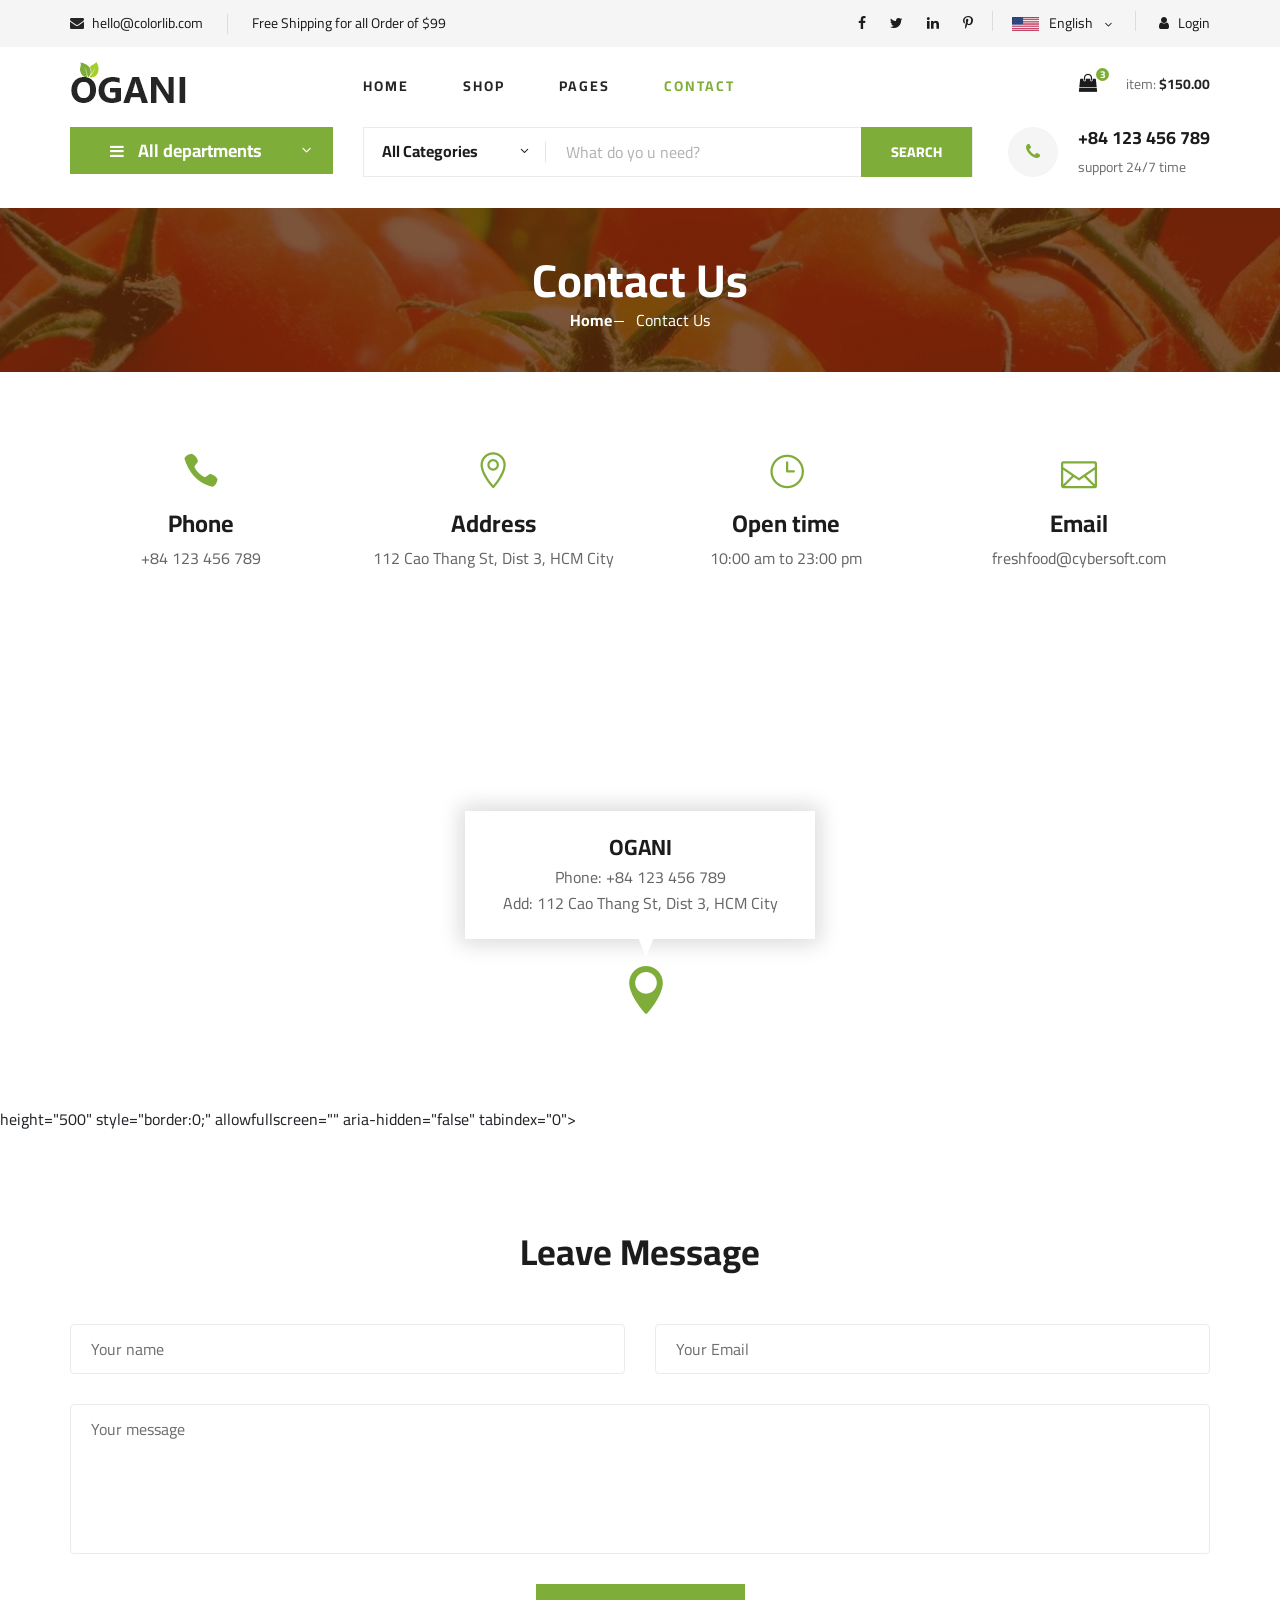
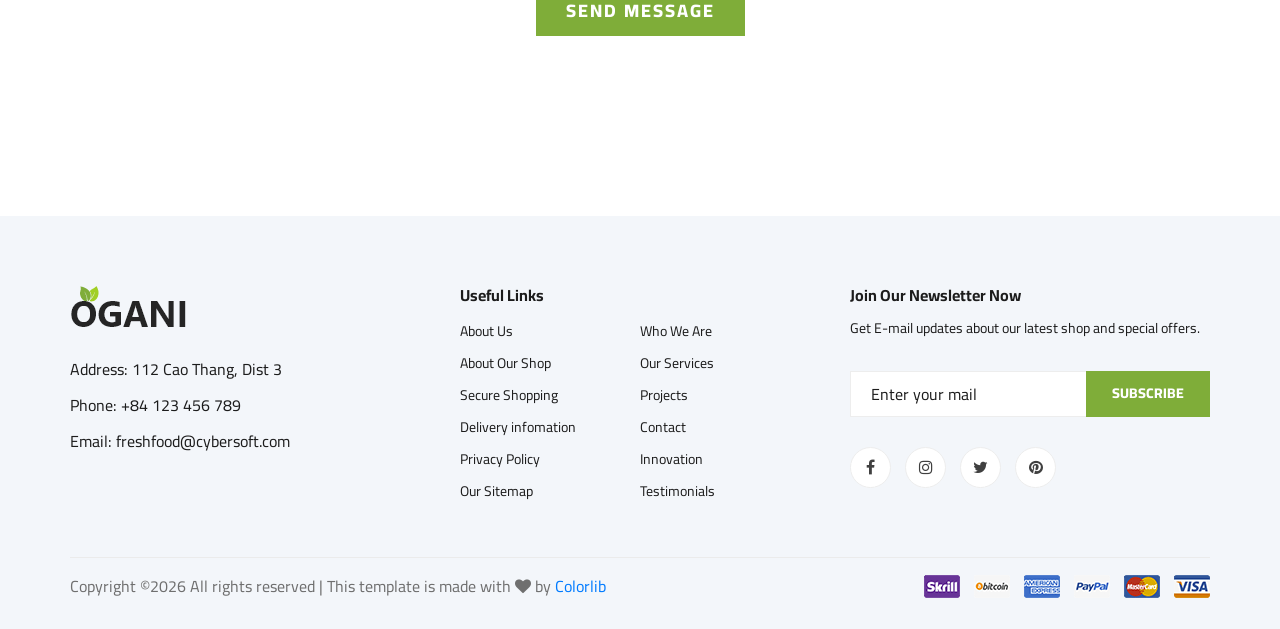
<file: src/font-end/ogani-master/contact.html>
<!DOCTYPE html>
<html lang="zxx">

<head>
    <meta charset="UTF-8">
    <meta name="description" content="Ogani Template">
    <meta name="keywords" content="Ogani, unica, creative, html">
    <meta name="viewport" content="width=device-width, initial-scale=1.0">
    <meta http-equiv="X-UA-Compatible" content="ie=edge">
    <title>Ogani | Template</title>

    <!-- Google Font -->
    <link href="https://fonts.googleapis.com/css2?family=Cairo:wght@200;300;400;600;900&display=swap" rel="stylesheet">

    <!-- Css Styles -->
    <link rel="stylesheet" href="css/bootstrap.min.css" type="text/css">
    <link rel="stylesheet" href="css/font-awesome.min.css" type="text/css">
    <link rel="stylesheet" href="css/elegant-icons.css" type="text/css">
    <link rel="stylesheet" href="css/nice-select.css" type="text/css">
    <link rel="stylesheet" href="css/jquery-ui.min.css" type="text/css">
    <link rel="stylesheet" href="css/owl.carousel.min.css" type="text/css">
    <link rel="stylesheet" href="css/slicknav.min.css" type="text/css">
    <link rel="stylesheet" href="css/style.css" type="text/css">
</head>

<body>
    <!-- Page Preloder -->
    <div id="preloder">
        <div class="loader"></div>
    </div>

    <!-- Humberger Begin -->
    <div class="humberger__menu__overlay"></div>
    <div class="humberger__menu__wrapper">
        <div class="humberger__menu__logo">
            <a href="#"><img src="img/logo.png" alt=""></a>
        </div>
        <div class="humberger__menu__cart">
            <ul>
                <li><a href="#"><i class="fa fa-heart"></i> <span>1</span></a></li>
                <li><a href="#"><i class="fa fa-shopping-bag"></i> <span>3</span></a></li>
            </ul>
            <div class="header__cart__price">item: <span>$150.00</span></div>
        </div>
        <div class="humberger__menu__widget">
            <div class="header__top__right__language">
                <img src="img/language.png" alt="">
                <div>English</div>
                <span class="arrow_carrot-down"></span>
                <ul>
                    <li><a href="#">Spanis</a></li>
                    <li><a href="#">English</a></li>
                </ul>
            </div>
            <div class="header__top__right__auth">
                <a href="#"><i class="fa fa-user"></i> Login</a>
            </div>
        </div>
        <nav class="humberger__menu__nav mobile-menu">
            <ul>
                <li class="active"><a href="./index.html">Home</a></li>
                <li><a href="./shop-grid.html">Shop</a></li>
                <li><a href="#">Pages</a>
                    <ul class="header__menu__dropdown">
                        <li><a href="./shop-details.html">Shop Details</a></li>
                        <li><a href="./shoping-cart.html">Shoping Cart</a></li>
                        <li><a href="./checkout.html">Check Out</a></li>
                        <li><a href="./blog-details.html">Blog Details</a></li>
                    </ul>
                </li>
                <li><a href="./blog.html">Blog</a></li>
                <li><a href="./contact.html">Contact</a></li>
            </ul>
        </nav>
        <div id="mobile-menu-wrap"></div>
        <div class="header__top__right__social">
            <a href="#"><i class="fa fa-facebook"></i></a>
            <a href="#"><i class="fa fa-twitter"></i></a>
            <a href="#"><i class="fa fa-linkedin"></i></a>
            <a href="#"><i class="fa fa-pinterest-p"></i></a>
        </div>
        <div class="humberger__menu__contact">
            <ul>
                <li><i class="fa fa-envelope"></i> hello@colorlib.com</li>
                <li>Free Shipping for all Order of $99</li>
            </ul>
        </div>
    </div>
    <!-- Humberger End -->

    <!-- Header Section Begin -->
    <header class="header">
        <div class="header__top">
            <div class="container">
                <div class="row">
                    <div class="col-lg-6">
                        <div class="header__top__left">
                            <ul>
                                <li><i class="fa fa-envelope"></i> hello@colorlib.com</li>
                                <li>Free Shipping for all Order of $99</li>
                            </ul>
                        </div>
                    </div>
                    <div class="col-lg-6">
                        <div class="header__top__right">
                            <div class="header__top__right__social">
                                <a href="#"><i class="fa fa-facebook"></i></a>
                                <a href="#"><i class="fa fa-twitter"></i></a>
                                <a href="#"><i class="fa fa-linkedin"></i></a>
                                <a href="#"><i class="fa fa-pinterest-p"></i></a>
                            </div>
                            <div class="header__top__right__language">
                                <img src="img/language.png" alt="">
                                <div>English</div>
                                <span class="arrow_carrot-down"></span>
                                <ul>
                                    <li><a href="#">Spanis</a></li>
                                    <li><a href="#">English</a></li>
                                </ul>
                            </div>
                            <div class="header__top__right__auth">
                                <a href="#"><i class="fa fa-user"></i> Login</a>
                            </div>
                        </div>
                    </div>
                </div>
            </div>
        </div>
        <div class="container">
            <div class="row">
                <div class="col-lg-3">
                    <div class="header__logo">
                        <a href="./index.html"><img src="img/logo.png" alt=""></a>
                    </div>
                </div>
                <div class="col-lg-6">
                    <nav class="header__menu">
                        <ul>
                            <li><a href="./index.html">Home</a></li>
                            <li><a href="./shop-grid.html">Shop</a></li>
                            <li><a href="#">Pages</a>
                                <ul class="header__menu__dropdown">
                                    <li><a href="./shoping-cart.html">Shoping Cart</a></li>
                                    <li><a href="./checkout.html">Check Out</a></li>
                                </ul>
                            </li>
                            <li class="active"><a href="./contact.html">Contact</a></li>
                        </ul>
                    </nav>
                </div>
                <div class="col-lg-3">
                    <div class="header__cart">
                        <ul>
                            <li><a href="#"><i class="fa fa-shopping-bag"></i> <span>3</span></a></li>
                        </ul>
                        <div class="header__cart__price">item: <span>$150.00</span></div>
                    </div>
                </div>
            </div>
            <div class="humberger__open">
                <i class="fa fa-bars"></i>
            </div>
        </div>
    </header>
    <!-- Header Section End -->

    <!-- Hero Section Begin -->
    <section class="hero hero-normal">
        <div class="container">
            <div class="row">
                <div class="col-lg-3">
                    <div class="hero__categories">
                        <div class="hero__categories__all">
                            <i class="fa fa-bars"></i>
                            <span>All departments</span>
                        </div>
                        <ul>
                            <li><a href="#">Fresh Meat</a></li>
                            <li><a href="#">Vegetables</a></li>
                            <li><a href="#">Fruit & Nut Gifts</a></li>
                            <li><a href="#">Fresh Berries</a></li>
                            <li><a href="#">Ocean Foods</a></li>
                            <li><a href="#">Butter & Eggs</a></li>
                            <li><a href="#">Fastfood</a></li>
                            <li><a href="#">Fresh Onion</a></li>
                            <li><a href="#">Papayaya & Crisps</a></li>
                            <li><a href="#">Oatmeal</a></li>
                            <li><a href="#">Fresh Bananas</a></li>
                        </ul>
                    </div>
                </div>
                <div class="col-lg-9">
                    <div class="hero__search">
                        <div class="hero__search__form">
                            <form action="#">
                                <div class="hero__search__categories">
                                    All Categories
                                    <span class="arrow_carrot-down"></span>
                                </div>
                                <input type="text" placeholder="What do yo u need?">
                                <button type="submit" class="site-btn">SEARCH</button>
                            </form>
                        </div>
                        <div class="hero__search__phone">
                            <div class="hero__search__phone__icon">
                                <i class="fa fa-phone"></i>
                            </div>
                            <div class="hero__search__phone__text">
                                <h5>+84 123 456 789</h5>
                                <span>support 24/7 time</span>
                            </div>
                        </div>
                    </div>
                </div>
            </div>
        </div>
    </section>
    <!-- Hero Section End -->

    <!-- Breadcrumb Section Begin -->
    <section class="breadcrumb-section set-bg" data-setbg="img/breadcrumb.jpg">
        <div class="container">
            <div class="row">
                <div class="col-lg-12 text-center">
                    <div class="breadcrumb__text">
                        <h2>Contact Us</h2>
                        <div class="breadcrumb__option">
                            <a href="./index.html">Home</a>
                            <span>Contact Us</span>
                        </div>
                    </div>
                </div>
            </div>
        </div>
    </section>
    <!-- Breadcrumb Section End -->

    <!-- Contact Section Begin -->
    <section class="contact spad">
        <div class="container">
            <div class="row">
                <div class="col-lg-3 col-md-3 col-sm-6 text-center">
                    <div class="contact__widget">
                        <span class="icon_phone"></span>
                        <h4>Phone</h4>
                        <p>+84 123 456 789</p>
                    </div>
                </div>
                <div class="col-lg-3 col-md-3 col-sm-6 text-center">
                    <div class="contact__widget">
                        <span class="icon_pin_alt"></span>
                        <h4>Address</h4>
                        <p>112 Cao Thang St, Dist 3, HCM City</p>
                    </div>
                </div>
                <div class="col-lg-3 col-md-3 col-sm-6 text-center">
                    <div class="contact__widget">
                        <span class="icon_clock_alt"></span>
                        <h4>Open time</h4>
                        <p>10:00 am to 23:00 pm</p>
                    </div>
                </div>
                <div class="col-lg-3 col-md-3 col-sm-6 text-center">
                    <div class="contact__widget">
                        <span class="icon_mail_alt"></span>
                        <h4>Email</h4>
                        <p>freshfood@cybersoft.com</p>
                    </div>
                </div>
            </div>
        </div>
    </section>
    <!-- Contact Section End -->

    <!-- Map Begin -->
    <div class="map">
        <iframe
            src="https://www.google.com/maps/embed?pb=!1m18!1m12!1m3!1d3919.5097522332194!2d106.67765461471834!3d10.772215392324393!2m3!1f0!2f0!3f0!3m2!1i1024!2i768!4f13.1!3m3!1m2!1s0x31752f211a20768b%3A0xb9bb32aa11cf2d62!2zMTEyIMSQLiBDYW8gVGjhuq9uZywgUGjGsOG7nW5nIDQsIFF14bqtbiAzLCBUaMOgbmggcGjhu5EgSOG7kyBDaMOtIE1pbmgsIFZpZXRuYW0!5e0!3m2!1sen!2s!4v1672169580689!5m2!1sen!2s"
            width="600" height="450" style="border:0;" allowfullscreen="" loading="lazy"
            referrerpolicy="no-referrer-when-downgrade"></iframe>
        height="500" style="border:0;" allowfullscreen="" aria-hidden="false" tabindex="0"></iframe>
        <div class="map-inside">
            <i class="icon_pin"></i>
            <div class="inside-widget">
                <h4>OGANI</h4>
                <ul>
                    <li>Phone: +84 123 456 789</li>
                    <li>Add: 112 Cao Thang St, Dist 3, HCM City</li>
                </ul>
            </div>
        </div>
    </div>
    <!-- Map End -->

    <!-- Contact Form Begin -->
    <div class="contact-form spad">
        <div class="container">
            <div class="row">
                <div class="col-lg-12">
                    <div class="contact__form__title">
                        <h2>Leave Message</h2>
                    </div>
                </div>
            </div>
            <form action="#">
                <div class="row">
                    <div class="col-lg-6 col-md-6">
                        <input type="text" placeholder="Your name">
                    </div>
                    <div class="col-lg-6 col-md-6">
                        <input type="text" placeholder="Your Email">
                    </div>
                    <div class="col-lg-12 text-center">
                        <textarea placeholder="Your message"></textarea>
                        <button type="submit" class="site-btn">SEND MESSAGE</button>
                    </div>
                </div>
            </form>
        </div>
    </div>
    <!-- Contact Form End -->

    <!-- Footer Section Begin -->
    <footer class="footer spad">
        <div class="container">
            <div class="row">
                <div class="col-lg-3 col-md-6 col-sm-6">
                    <div class="footer__about">
                        <div class="footer__about__logo">
                            <a href="./index.html"><img src="img/logo.png" alt=""></a>
                        </div>
                        <ul>
                            <li>Address: 112 Cao Thang, Dist 3</li>
                            <li>Phone: +84 123 456 789</li>
                            <li>Email: freshfood@cybersoft.com</li>
                        </ul>
                    </div>
                </div>
                <div class="col-lg-4 col-md-6 col-sm-6 offset-lg-1">
                    <div class="footer__widget">
                        <h6>Useful Links</h6>
                        <ul>
                            <li><a href="#">About Us</a></li>
                            <li><a href="#">About Our Shop</a></li>
                            <li><a href="#">Secure Shopping</a></li>
                            <li><a href="#">Delivery infomation</a></li>
                            <li><a href="#">Privacy Policy</a></li>
                            <li><a href="#">Our Sitemap</a></li>
                        </ul>
                        <ul>
                            <li><a href="#">Who We Are</a></li>
                            <li><a href="#">Our Services</a></li>
                            <li><a href="#">Projects</a></li>
                            <li><a href="#">Contact</a></li>
                            <li><a href="#">Innovation</a></li>
                            <li><a href="#">Testimonials</a></li>
                        </ul>
                    </div>
                </div>
                <div class="col-lg-4 col-md-12">
                    <div class="footer__widget">
                        <h6>Join Our Newsletter Now</h6>
                        <p>Get E-mail updates about our latest shop and special offers.</p>
                        <form action="#">
                            <input type="text" placeholder="Enter your mail">
                            <button type="submit" class="site-btn">Subscribe</button>
                        </form>
                        <div class="footer__widget__social">
                            <a href="#"><i class="fa fa-facebook"></i></a>
                            <a href="#"><i class="fa fa-instagram"></i></a>
                            <a href="#"><i class="fa fa-twitter"></i></a>
                            <a href="#"><i class="fa fa-pinterest"></i></a>
                        </div>
                    </div>
                </div>
            </div>
            <div class="row">
                <div class="col-lg-12">
                    <div class="footer__copyright">
                        <div class="footer__copyright__text"><p><!-- Link back to Colorlib can't be removed. Template is licensed under CC BY 3.0. -->
  Copyright &copy;<script>document.write(new Date().getFullYear());</script> All rights reserved | This template is made with <i class="fa fa-heart" aria-hidden="true"></i> by <a href="https://colorlib.com" target="_blank">Colorlib</a>
  <!-- Link back to Colorlib can't be removed. Template is licensed under CC BY 3.0. --></p></div>
                        <div class="footer__copyright__payment"><img src="img/payment-item.png" alt=""></div>
                    </div>
                </div>
            </div>
        </div>
    </footer>
    <!-- Footer Section End -->

    <!-- Js Plugins -->
    <script src="js/jquery-3.3.1.min.js"></script>
    <script src="js/bootstrap.min.js"></script>
    <script src="js/jquery.nice-select.min.js"></script>
    <script src="js/jquery-ui.min.js"></script>
    <script src="js/jquery.slicknav.js"></script>
    <script src="js/mixitup.min.js"></script>
    <script src="js/owl.carousel.min.js"></script>
    <script src="js/main.js"></script>



</body>

</html>
</file>
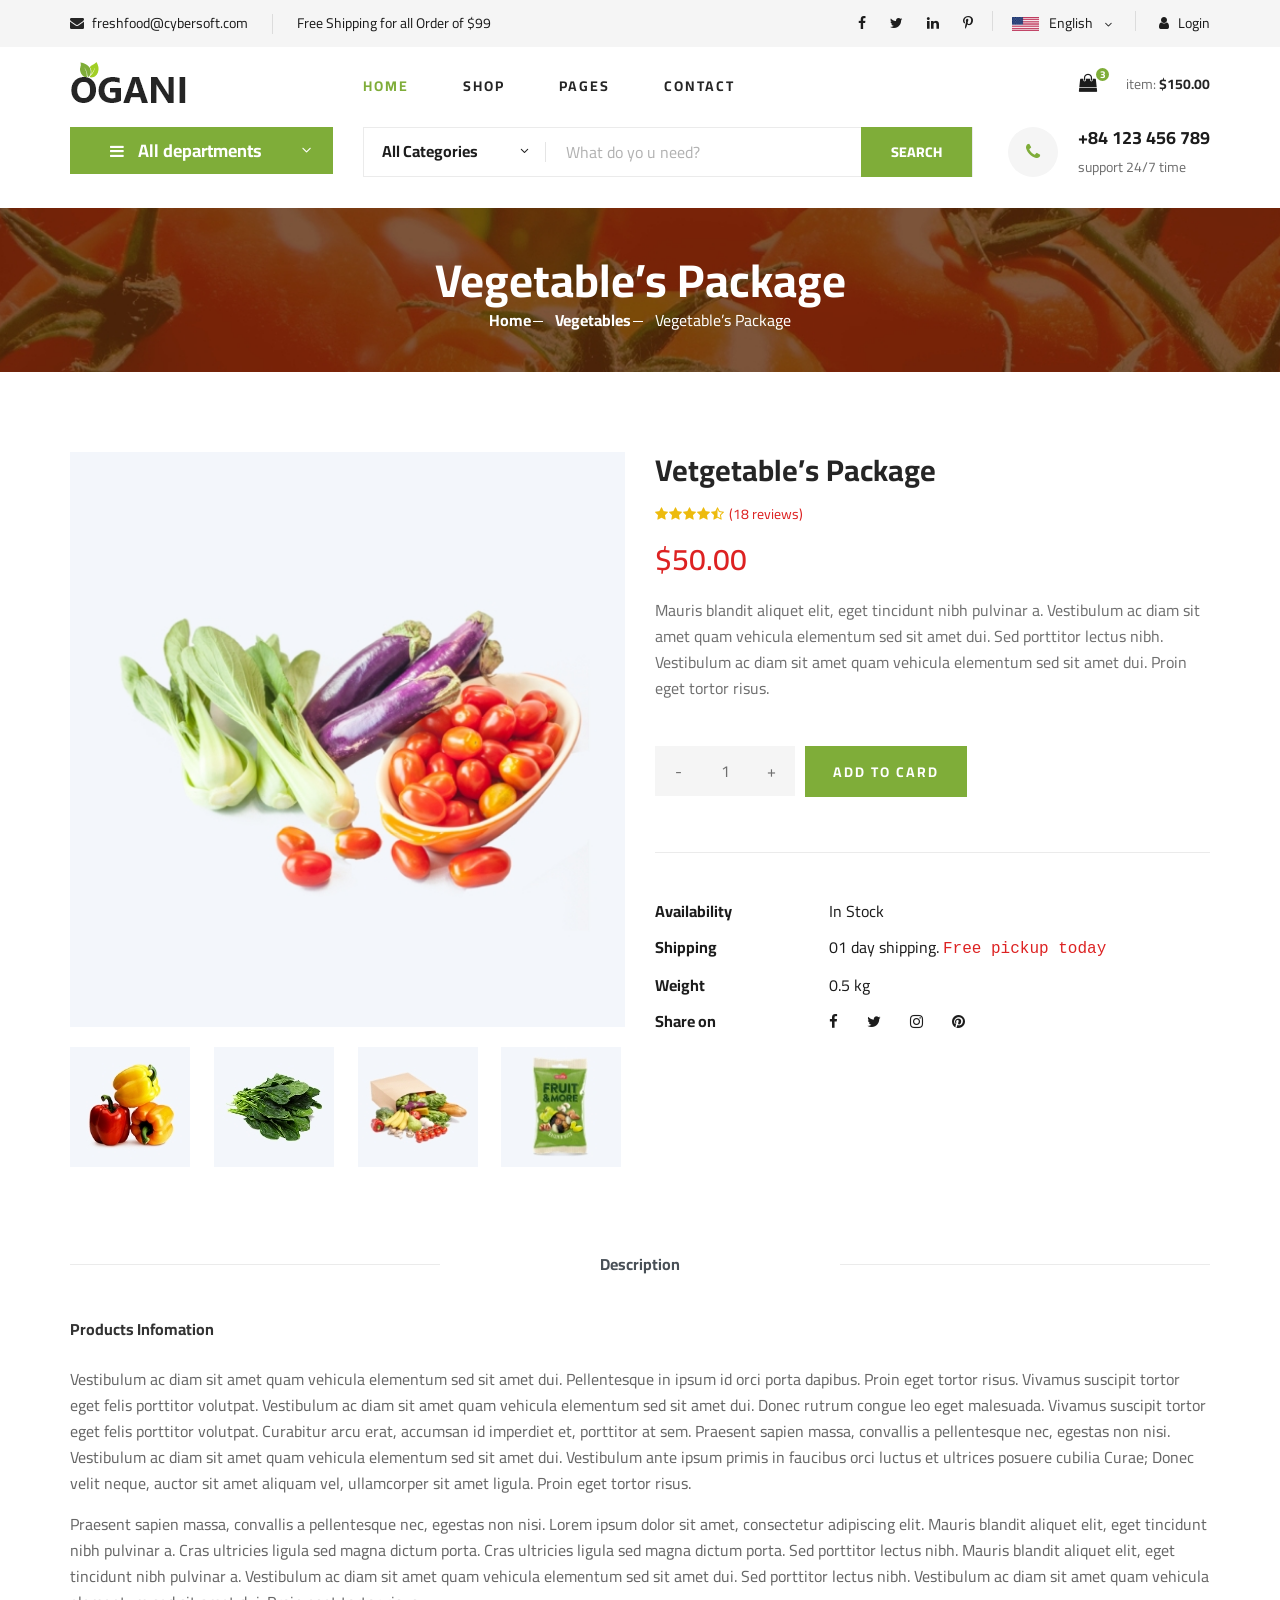
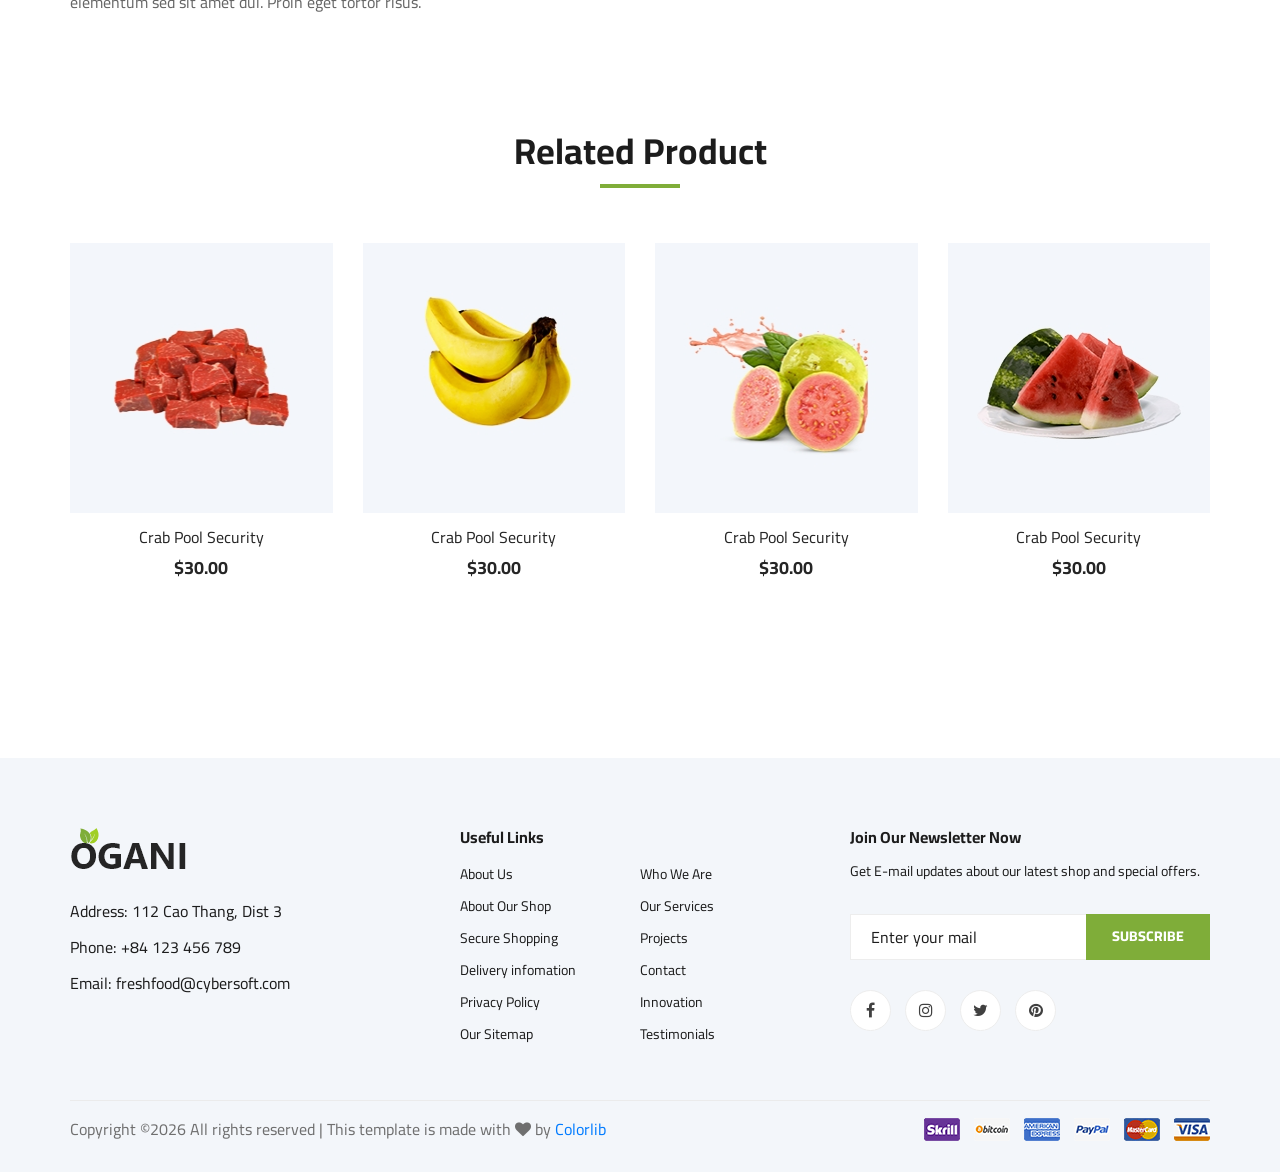
<file: src/font-end/ogani-master/product-details.html>
<!DOCTYPE html>
<html lang="zxx">

<head>
    <meta charset="UTF-8">
    <meta name="description" content="Ogani Template">
    <meta name="keywords" content="Ogani, unica, creative, html">
    <meta name="viewport" content="width=device-width, initial-scale=1.0">
    <meta http-equiv="X-UA-Compatible" content="ie=edge">
    <title>Ogani | Template</title>

    <!-- Google Font -->
    <link href="https://fonts.googleapis.com/css2?family=Cairo:wght@200;300;400;600;900&display=swap" rel="stylesheet">

    <!-- Css Styles -->
    <link rel="stylesheet" href="css/bootstrap.min.css" type="text/css">
    <link rel="stylesheet" href="css/font-awesome.min.css" type="text/css">
    <link rel="stylesheet" href="css/elegant-icons.css" type="text/css">
    <link rel="stylesheet" href="css/nice-select.css" type="text/css">
    <link rel="stylesheet" href="css/jquery-ui.min.css" type="text/css">
    <link rel="stylesheet" href="css/owl.carousel.min.css" type="text/css">
    <link rel="stylesheet" href="css/slicknav.min.css" type="text/css">
    <link rel="stylesheet" href="css/style.css" type="text/css">
</head>

<body>
    <!-- Page Preloder -->
    <div id="preloder">
        <div class="loader"></div>
    </div>

    <!-- Humberger Begin -->
    <div class="humberger__menu__overlay"></div>
    <div class="humberger__menu__wrapper">
        <div class="humberger__menu__logo">
            <a href="#"><img src="img/logo.png" alt=""></a>
        </div>
        <div class="humberger__menu__cart">
            <ul>
                <li><a href="#"><i class="fa fa-heart"></i> <span>1</span></a></li>
                <li><a href="#"><i class="fa fa-shopping-bag"></i> <span>3</span></a></li>
            </ul>
            <div class="header__cart__price">item: <span>$150.00</span></div>
        </div>
        <div class="humberger__menu__widget">
            <div class="header__top__right__language">
                <img src="img/language.png" alt="">
                <div>English</div>
                <span class="arrow_carrot-down"></span>
                <ul>
                    <li><a href="#">Spanis</a></li>
                    <li><a href="#">English</a></li>
                </ul>
            </div>
            <div class="header__top__right__auth">
                <a href="#"><i class="fa fa-user"></i> Login</a>
            </div>
        </div>
        <nav class="humberger__menu__nav mobile-menu">
            <ul>
                <li class="active"><a href="./index.html">Home</a></li>
                <li><a href="./shop-grid.html">Shop</a></li>
                <li><a href="#">Pages</a>
                    <ul class="header__menu__dropdown">
                        <li><a href="./shop-details.html">Shop Details</a></li>
                        <li><a href="./shoping-cart.html">Shoping Cart</a></li>
                        <li><a href="./checkout.html">Check Out</a></li>
                        <li><a href="./blog-details.html">Blog Details</a></li>
                    </ul>
                </li>
                <li><a href="./blog.html">Blog</a></li>
                <li><a href="./contact.html">Contact</a></li>
            </ul>
        </nav>
        <div id="mobile-menu-wrap"></div>
        <div class="header__top__right__social">
            <a href="#"><i class="fa fa-facebook"></i></a>
            <a href="#"><i class="fa fa-twitter"></i></a>
            <a href="#"><i class="fa fa-linkedin"></i></a>
            <a href="#"><i class="fa fa-pinterest-p"></i></a>
        </div>
        <div class="humberger__menu__contact">
            <ul>
                <li><i class="fa fa-envelope"></i> hello@colorlib.com</li>
                <li>Free Shipping for all Order of $99</li>
            </ul>
        </div>
    </div>
    <!-- Humberger End -->

    <!-- Header Section Begin -->
    <header class="header">
        <div class="header__top">
            <div class="container">
                <div class="row">
                    <div class="col-lg-6 col-md-6">
                        <div class="header__top__left">
                            <ul>
                                <li><i class="fa fa-envelope"></i> freshfood@cybersoft.com</li>
                                <li>Free Shipping for all Order of $99</li>
                            </ul>
                        </div>
                    </div>
                    <div class="col-lg-6 col-md-6">
                        <div class="header__top__right">
                            <div class="header__top__right__social">
                                <a href="#"><i class="fa fa-facebook"></i></a>
                                <a href="#"><i class="fa fa-twitter"></i></a>
                                <a href="#"><i class="fa fa-linkedin"></i></a>
                                <a href="#"><i class="fa fa-pinterest-p"></i></a>
                            </div>
                            <div class="header__top__right__language">
                                <img src="img/language.png" alt="">
                                <div>English</div>
                                <span class="arrow_carrot-down"></span>
                                <ul>
                                    <li><a href="#">Spanis</a></li>
                                    <li><a href="#">English</a></li>
                                </ul>
                            </div>
                            <div class="header__top__right__auth">
                                <a href="#"><i class="fa fa-user"></i> Login</a>
                            </div>
                        </div>
                    </div>
                </div>
            </div>
        </div>
        <div class="container">
            <div class="row">
                <div class="col-lg-3">
                    <div class="header__logo">
                        <a href="./index.html"><img src="img/logo.png" alt=""></a>
                    </div>
                </div>
                <div class="col-lg-6">
                    <nav class="header__menu">
                        <ul>
                            <li class="active"><a href="./index.html">Home</a></li>
                            <li><a href="./shop-grid.html">Shop</a></li>
                            <li><a href="#">Pages</a>
                                <ul class="header__menu__dropdown">
                                    <li><a href="./shoping-cart.html">Shoping Cart</a></li>
                                    <li><a href="./checkout.html">Check Out</a></li>
                                </ul>
                            </li>
                            <li><a href="./contact.html">Contact</a></li>
                        </ul>
                    </nav>
                </div>
                <div class="col-lg-3">
                    <div class="header__cart">
                        <ul>
                            <li><a href="#"><i class="fa fa-shopping-bag"></i> <span>3</span></a></li>
                        </ul>
                        <div class="header__cart__price">item: <span>$150.00</span></div>
                    </div>
                </div>
            </div>
            <div class="humberger__open">
                <i class="fa fa-bars"></i>
            </div>
        </div>
    </header>
    <!-- Header Section End -->

    <!-- Hero Section Begin -->
    <section class="hero hero-normal">
        <div class="container">
            <div class="row">
                <div class="col-lg-3">
                    <div class="hero__categories">
                        <div class="hero__categories__all">
                            <i class="fa fa-bars"></i>
                            <span>All departments</span>
                        </div>
                        <ul>
                            <li><a href="#">Fresh Meat</a></li>
                            <li><a href="#">Vegetables</a></li>
                            <li><a href="#">Fruit & Nut Gifts</a></li>
                            <li><a href="#">Fresh Berries</a></li>
                            <li><a href="#">Ocean Foods</a></li>
                            <li><a href="#">Butter & Eggs</a></li>
                            <li><a href="#">Fastfood</a></li>
                            <li><a href="#">Fresh Onion</a></li>
                            <li><a href="#">Papayaya & Crisps</a></li>
                            <li><a href="#">Oatmeal</a></li>
                            <li><a href="#">Fresh Bananas</a></li>
                        </ul>
                    </div>
                </div>
                <div class="col-lg-9">
                    <div class="hero__search">
                        <div class="hero__search__form">
                            <form action="#">
                                <div class="hero__search__categories">
                                    All Categories
                                    <span class="arrow_carrot-down"></span>
                                </div>
                                <input type="text" placeholder="What do yo u need?">
                                <button type="submit" class="site-btn">SEARCH</button>
                            </form>
                        </div>
                        <div class="hero__search__phone">
                            <div class="hero__search__phone__icon">
                                <i class="fa fa-phone"></i>
                            </div>
                            <div class="hero__search__phone__text">
                                <h5>+84 123 456 789</h5>
                                <span>support 24/7 time</span>
                            </div>
                        </div>
                    </div>
                </div>
            </div>
        </div>
    </section>
    <!-- Hero Section End -->

    <!-- Breadcrumb Section Begin -->
    <section class="breadcrumb-section set-bg" data-setbg="img/breadcrumb.jpg">
        <div class="container">
            <div class="row">
                <div class="col-lg-12 text-center">
                    <div class="breadcrumb__text">
                        <h2>Vegetable’s Package</h2>
                        <div class="breadcrumb__option">
                            <a href="./index.html">Home</a>
                            <a href="./index.html">Vegetables</a>
                            <span>Vegetable’s Package</span>
                        </div>
                    </div>
                </div>
            </div>
        </div>
    </section>
    <!-- Breadcrumb Section End -->

    <!-- Product Details Section Begin -->
    <section class="product-details spad">
        <div class="container">
            <div class="row">
                <div class="col-lg-6 col-md-6">
                    <div class="product__details__pic">
                        <div class="product__details__pic__item">
                            <img class="product__details__pic__item--large"
                                src="img/product/details/product-details-1.jpg" alt="">
                        </div>
                        <div class="product__details__pic__slider owl-carousel">
                            <img data-imgbigurl="img/product/details/product-details-2.jpg"
                                src="img/product/details/thumb-1.jpg" alt="">
                            <img data-imgbigurl="img/product/details/product-details-3.jpg"
                                src="img/product/details/thumb-2.jpg" alt="">
                            <img data-imgbigurl="img/product/details/product-details-5.jpg"
                                src="img/product/details/thumb-3.jpg" alt="">
                            <img data-imgbigurl="img/product/details/product-details-4.jpg"
                                src="img/product/details/thumb-4.jpg" alt="">
                        </div>
                    </div>
                </div>
                <div class="col-lg-6 col-md-6">
                    <div class="product__details__text">
                        <h3>Vetgetable’s Package</h3>
                        <div class="product__details__rating">
                            <i class="fa fa-star"></i>
                            <i class="fa fa-star"></i>
                            <i class="fa fa-star"></i>
                            <i class="fa fa-star"></i>
                            <i class="fa fa-star-half-o"></i>
                            <span>(18 reviews)</span>
                        </div>
                        <div class="product__details__price">$50.00</div>
                        <p>Mauris blandit aliquet elit, eget tincidunt nibh pulvinar a. Vestibulum ac diam sit amet quam
                            vehicula elementum sed sit amet dui. Sed porttitor lectus nibh. Vestibulum ac diam sit amet
                            quam vehicula elementum sed sit amet dui. Proin eget tortor risus.</p>
                        <div class="product__details__quantity">
                            <div class="quantity">
                                <div class="pro-qty">
                                    <input type="text" value="1">
                                </div>
                            </div>
                        </div>
                        <a href="#" class="primary-btn">ADD TO CARD</a>
                        <ul>
                            <li><b>Availability</b> <span>In Stock</span></li>
                            <li><b>Shipping</b> <span>01 day shipping. <samp>Free pickup today</samp></span></li>
                            <li><b>Weight</b> <span>0.5 kg</span></li>
                            <li><b>Share on</b>
                                <div class="share">
                                    <a href="#"><i class="fa fa-facebook"></i></a>
                                    <a href="#"><i class="fa fa-twitter"></i></a>
                                    <a href="#"><i class="fa fa-instagram"></i></a>
                                    <a href="#"><i class="fa fa-pinterest"></i></a>
                                </div>
                            </li>
                        </ul>
                    </div>
                </div>
                <div class="col-lg-12">
                    <div class="product__details__tab">
                        <ul class="nav nav-tabs" role="tablist">
                            <li class="nav-item">
                                <a class="nav-link active" data-toggle="tab" href="#tabs-1" role="tab"
                                    aria-selected="true">Description</a>
                            </li>
                        </ul>
                        <div class="tab-content">
                            <div class="tab-pane active" id="tabs-1" role="tabpanel">
                                <div class="product__details__tab__desc">
                                    <h6>Products Infomation</h6>
                                    <p>Vestibulum ac diam sit amet quam vehicula elementum sed sit amet dui.
                                        Pellentesque in ipsum id orci porta dapibus. Proin eget tortor risus. Vivamus
                                        suscipit tortor eget felis porttitor volutpat. Vestibulum ac diam sit amet quam
                                        vehicula elementum sed sit amet dui. Donec rutrum congue leo eget malesuada.
                                        Vivamus suscipit tortor eget felis porttitor volutpat. Curabitur arcu erat,
                                        accumsan id imperdiet et, porttitor at sem. Praesent sapien massa, convallis a
                                        pellentesque nec, egestas non nisi. Vestibulum ac diam sit amet quam vehicula
                                        elementum sed sit amet dui. Vestibulum ante ipsum primis in faucibus orci luctus
                                        et ultrices posuere cubilia Curae; Donec velit neque, auctor sit amet aliquam
                                        vel, ullamcorper sit amet ligula. Proin eget tortor risus.</p>
                                        <p>Praesent sapien massa, convallis a pellentesque nec, egestas non nisi. Lorem
                                        ipsum dolor sit amet, consectetur adipiscing elit. Mauris blandit aliquet
                                        elit, eget tincidunt nibh pulvinar a. Cras ultricies ligula sed magna dictum
                                        porta. Cras ultricies ligula sed magna dictum porta. Sed porttitor lectus
                                        nibh. Mauris blandit aliquet elit, eget tincidunt nibh pulvinar a.
                                        Vestibulum ac diam sit amet quam vehicula elementum sed sit amet dui. Sed
                                        porttitor lectus nibh. Vestibulum ac diam sit amet quam vehicula elementum
                                        sed sit amet dui. Proin eget tortor risus.</p>
                                </div>
                            </div>
                            <div class="tab-pane" id="tabs-2" role="tabpanel">
                                <div class="product__details__tab__desc">
                                    <h6>Products Infomation</h6>
                                    <p>Vestibulum ac diam sit amet quam vehicula elementum sed sit amet dui.
                                        Pellentesque in ipsum id orci porta dapibus. Proin eget tortor risus.
                                        Vivamus suscipit tortor eget felis porttitor volutpat. Vestibulum ac diam
                                        sit amet quam vehicula elementum sed sit amet dui. Donec rutrum congue leo
                                        eget malesuada. Vivamus suscipit tortor eget felis porttitor volutpat.
                                        Curabitur arcu erat, accumsan id imperdiet et, porttitor at sem. Praesent
                                        sapien massa, convallis a pellentesque nec, egestas non nisi. Vestibulum ac
                                        diam sit amet quam vehicula elementum sed sit amet dui. Vestibulum ante
                                        ipsum primis in faucibus orci luctus et ultrices posuere cubilia Curae;
                                        Donec velit neque, auctor sit amet aliquam vel, ullamcorper sit amet ligula.
                                        Proin eget tortor risus.</p>
                                    <p>Praesent sapien massa, convallis a pellentesque nec, egestas non nisi. Lorem
                                        ipsum dolor sit amet, consectetur adipiscing elit. Mauris blandit aliquet
                                        elit, eget tincidunt nibh pulvinar a. Cras ultricies ligula sed magna dictum
                                        porta. Cras ultricies ligula sed magna dictum porta. Sed porttitor lectus
                                        nibh. Mauris blandit aliquet elit, eget tincidunt nibh pulvinar a.</p>
                                </div>
                            </div>
                            <div class="tab-pane" id="tabs-3" role="tabpanel">
                                <div class="product__details__tab__desc">
                                    <h6>Products Infomation</h6>
                                    <p>Vestibulum ac diam sit amet quam vehicula elementum sed sit amet dui.
                                        Pellentesque in ipsum id orci porta dapibus. Proin eget tortor risus.
                                        Vivamus suscipit tortor eget felis porttitor volutpat. Vestibulum ac diam
                                        sit amet quam vehicula elementum sed sit amet dui. Donec rutrum congue leo
                                        eget malesuada. Vivamus suscipit tortor eget felis porttitor volutpat.
                                        Curabitur arcu erat, accumsan id imperdiet et, porttitor at sem. Praesent
                                        sapien massa, convallis a pellentesque nec, egestas non nisi. Vestibulum ac
                                        diam sit amet quam vehicula elementum sed sit amet dui. Vestibulum ante
                                        ipsum primis in faucibus orci luctus et ultrices posuere cubilia Curae;
                                        Donec velit neque, auctor sit amet aliquam vel, ullamcorper sit amet ligula.
                                        Proin eget tortor risus.</p>
                                </div>
                            </div>
                        </div>
                    </div>
                </div>
            </div>
        </div>
    </section>
    <!-- Product Details Section End -->

    <!-- Related Product Section Begin -->
    <section class="related-product">
        <div class="container">
            <div class="row">
                <div class="col-lg-12">
                    <div class="section-title related__product__title">
                        <h2>Related Product</h2>
                    </div>
                </div>
            </div>
            <div class="row">
                <div class="col-lg-3 col-md-4 col-sm-6">
                    <div class="product__item">
                        <div class="product__item__pic set-bg" data-setbg="img/product/product-1.jpg">
                            <ul class="product__item__pic__hover">
                                <li><a href="#"><i class="fa fa-heart"></i></a></li>
                                <li><a href="#"><i class="fa fa-retweet"></i></a></li>
                                <li><a href="#"><i class="fa fa-shopping-cart"></i></a></li>
                            </ul>
                        </div>
                        <div class="product__item__text">
                            <h6><a href="#">Crab Pool Security</a></h6>
                            <h5>$30.00</h5>
                        </div>
                    </div>
                </div>
                <div class="col-lg-3 col-md-4 col-sm-6">
                    <div class="product__item">
                        <div class="product__item__pic set-bg" data-setbg="img/product/product-2.jpg">
                            <ul class="product__item__pic__hover">
                                <li><a href="#"><i class="fa fa-heart"></i></a></li>
                                <li><a href="#"><i class="fa fa-retweet"></i></a></li>
                                <li><a href="#"><i class="fa fa-shopping-cart"></i></a></li>
                            </ul>
                        </div>
                        <div class="product__item__text">
                            <h6><a href="#">Crab Pool Security</a></h6>
                            <h5>$30.00</h5>
                        </div>
                    </div>
                </div>
                <div class="col-lg-3 col-md-4 col-sm-6">
                    <div class="product__item">
                        <div class="product__item__pic set-bg" data-setbg="img/product/product-3.jpg">
                            <ul class="product__item__pic__hover">
                                <li><a href="#"><i class="fa fa-heart"></i></a></li>
                                <li><a href="#"><i class="fa fa-retweet"></i></a></li>
                                <li><a href="#"><i class="fa fa-shopping-cart"></i></a></li>
                            </ul>
                        </div>
                        <div class="product__item__text">
                            <h6><a href="#">Crab Pool Security</a></h6>
                            <h5>$30.00</h5>
                        </div>
                    </div>
                </div>
                <div class="col-lg-3 col-md-4 col-sm-6">
                    <div class="product__item">
                        <div class="product__item__pic set-bg" data-setbg="img/product/product-7.jpg">
                            <ul class="product__item__pic__hover">
                                <li><a href="#"><i class="fa fa-heart"></i></a></li>
                                <li><a href="#"><i class="fa fa-retweet"></i></a></li>
                                <li><a href="#"><i class="fa fa-shopping-cart"></i></a></li>
                            </ul>
                        </div>
                        <div class="product__item__text">
                            <h6><a href="#">Crab Pool Security</a></h6>
                            <h5>$30.00</h5>
                        </div>
                    </div>
                </div>
            </div>
        </div>
    </section>
    <!-- Related Product Section End -->

    <!-- Footer Section Begin -->
    <footer class="footer spad">
        <div class="container">
            <div class="row">
                <div class="col-lg-3 col-md-6 col-sm-6">
                    <div class="footer__about">
                        <div class="footer__about__logo">
                            <a href="./index.html"><img src="img/logo.png" alt=""></a>
                        </div>
                        <ul>
                            <li>Address: 112 Cao Thang, Dist 3</li>
                            <li>Phone: +84 123 456 789</li>
                            <li>Email: freshfood@cybersoft.com</li>
                        </ul>
                    </div>
                </div>
                <div class="col-lg-4 col-md-6 col-sm-6 offset-lg-1">
                    <div class="footer__widget">
                        <h6>Useful Links</h6>
                        <ul>
                            <li><a href="#">About Us</a></li>
                            <li><a href="#">About Our Shop</a></li>
                            <li><a href="#">Secure Shopping</a></li>
                            <li><a href="#">Delivery infomation</a></li>
                            <li><a href="#">Privacy Policy</a></li>
                            <li><a href="#">Our Sitemap</a></li>
                        </ul>
                        <ul>
                            <li><a href="#">Who We Are</a></li>
                            <li><a href="#">Our Services</a></li>
                            <li><a href="#">Projects</a></li>
                            <li><a href="#">Contact</a></li>
                            <li><a href="#">Innovation</a></li>
                            <li><a href="#">Testimonials</a></li>
                        </ul>
                    </div>
                </div>
                <div class="col-lg-4 col-md-12">
                    <div class="footer__widget">
                        <h6>Join Our Newsletter Now</h6>
                        <p>Get E-mail updates about our latest shop and special offers.</p>
                        <form action="#">
                            <input type="text" placeholder="Enter your mail">
                            <button type="submit" class="site-btn">Subscribe</button>
                        </form>
                        <div class="footer__widget__social">
                            <a href="#"><i class="fa fa-facebook"></i></a>
                            <a href="#"><i class="fa fa-instagram"></i></a>
                            <a href="#"><i class="fa fa-twitter"></i></a>
                            <a href="#"><i class="fa fa-pinterest"></i></a>
                        </div>
                    </div>
                </div>
            </div>
            <div class="row">
                <div class="col-lg-12">
                    <div class="footer__copyright">
                        <div class="footer__copyright__text"><p><!-- Link back to Colorlib can't be removed. Template is licensed under CC BY 3.0. -->
  Copyright &copy;<script>document.write(new Date().getFullYear());</script> All rights reserved | This template is made with <i class="fa fa-heart" aria-hidden="true"></i> by <a href="https://colorlib.com" target="_blank">Colorlib</a>
  <!-- Link back to Colorlib can't be removed. Template is licensed under CC BY 3.0. --></p></div>
                        <div class="footer__copyright__payment"><img src="img/payment-item.png" alt=""></div>
                    </div>
                </div>
            </div>
        </div>
    </footer>
    <!-- Footer Section End -->

    <!-- Js Plugins -->
    <script src="js/jquery-3.3.1.min.js"></script>
    <script src="js/bootstrap.min.js"></script>
    <script src="js/jquery.nice-select.min.js"></script>
    <script src="js/jquery-ui.min.js"></script>
    <script src="js/jquery.slicknav.js"></script>
    <script src="js/mixitup.min.js"></script>
    <script src="js/owl.carousel.min.js"></script>
    <script src="js/main.js"></script>


</body>

</html>
</file>
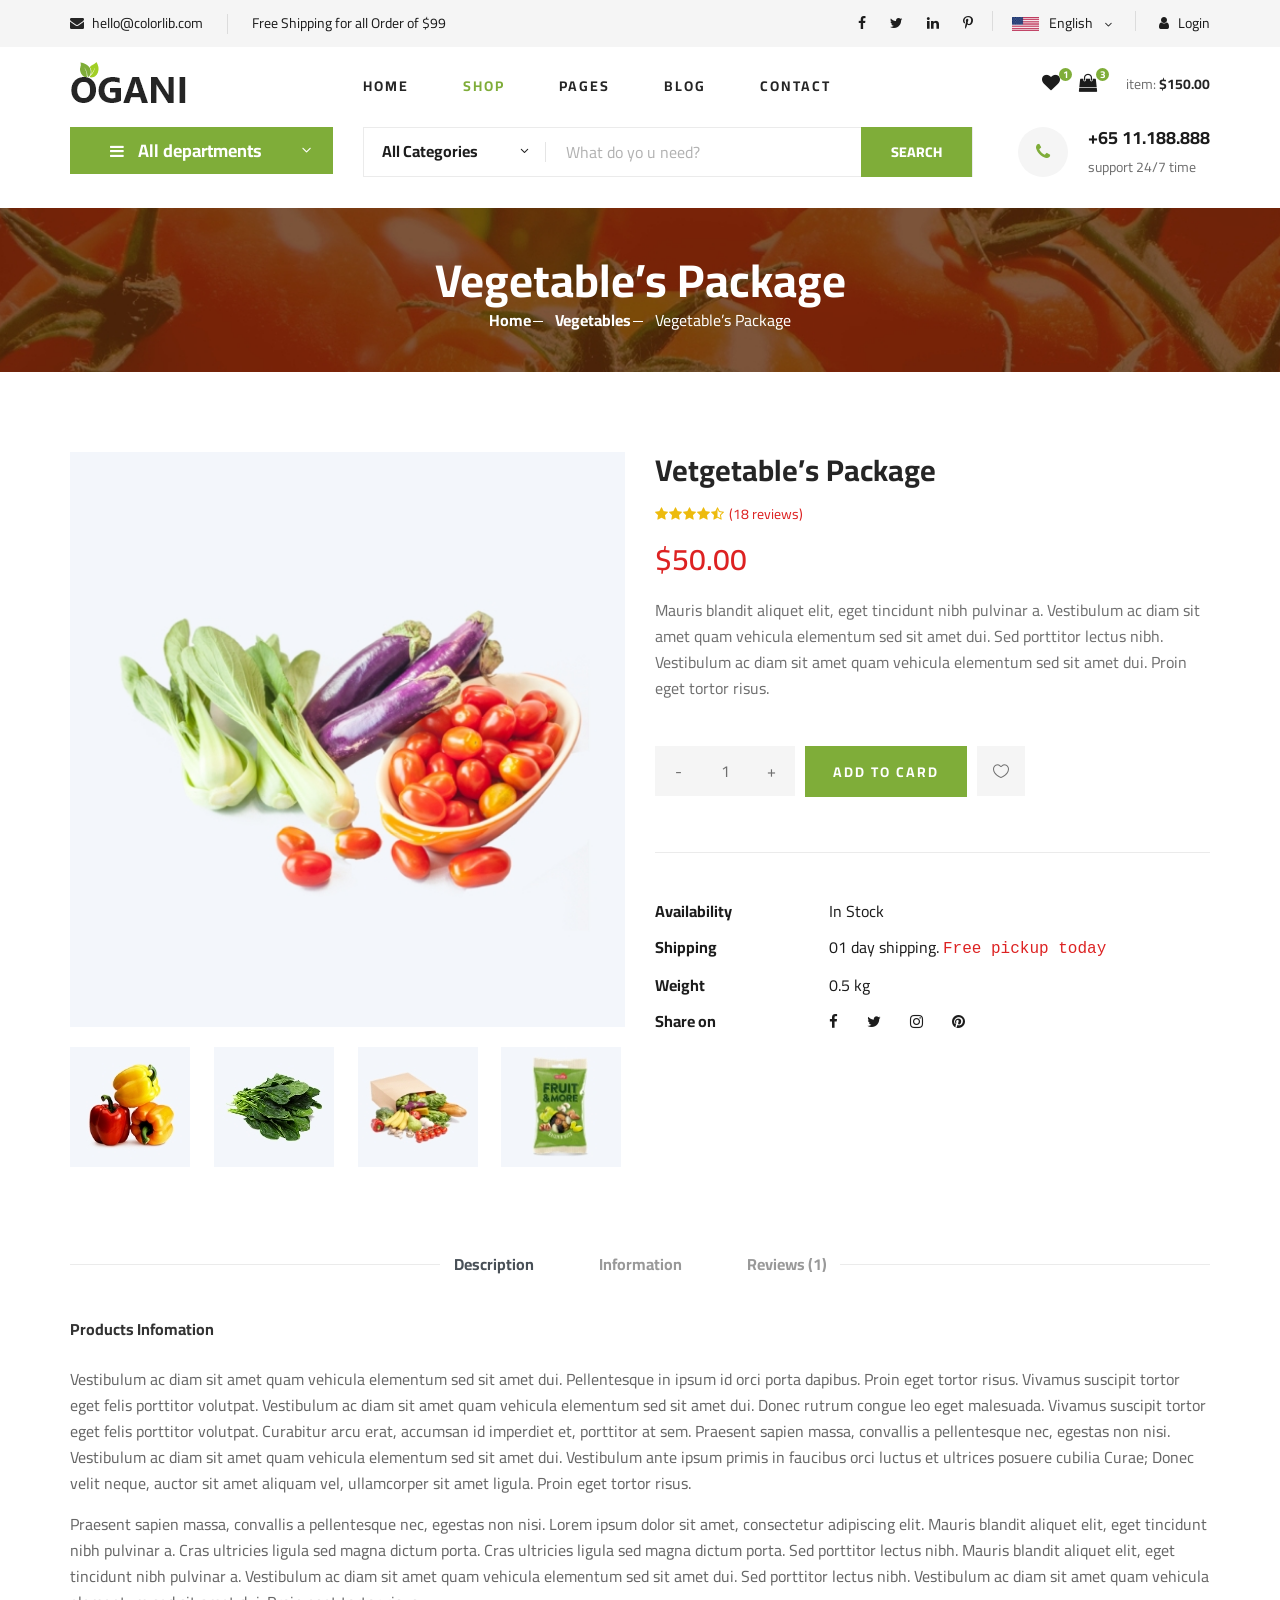
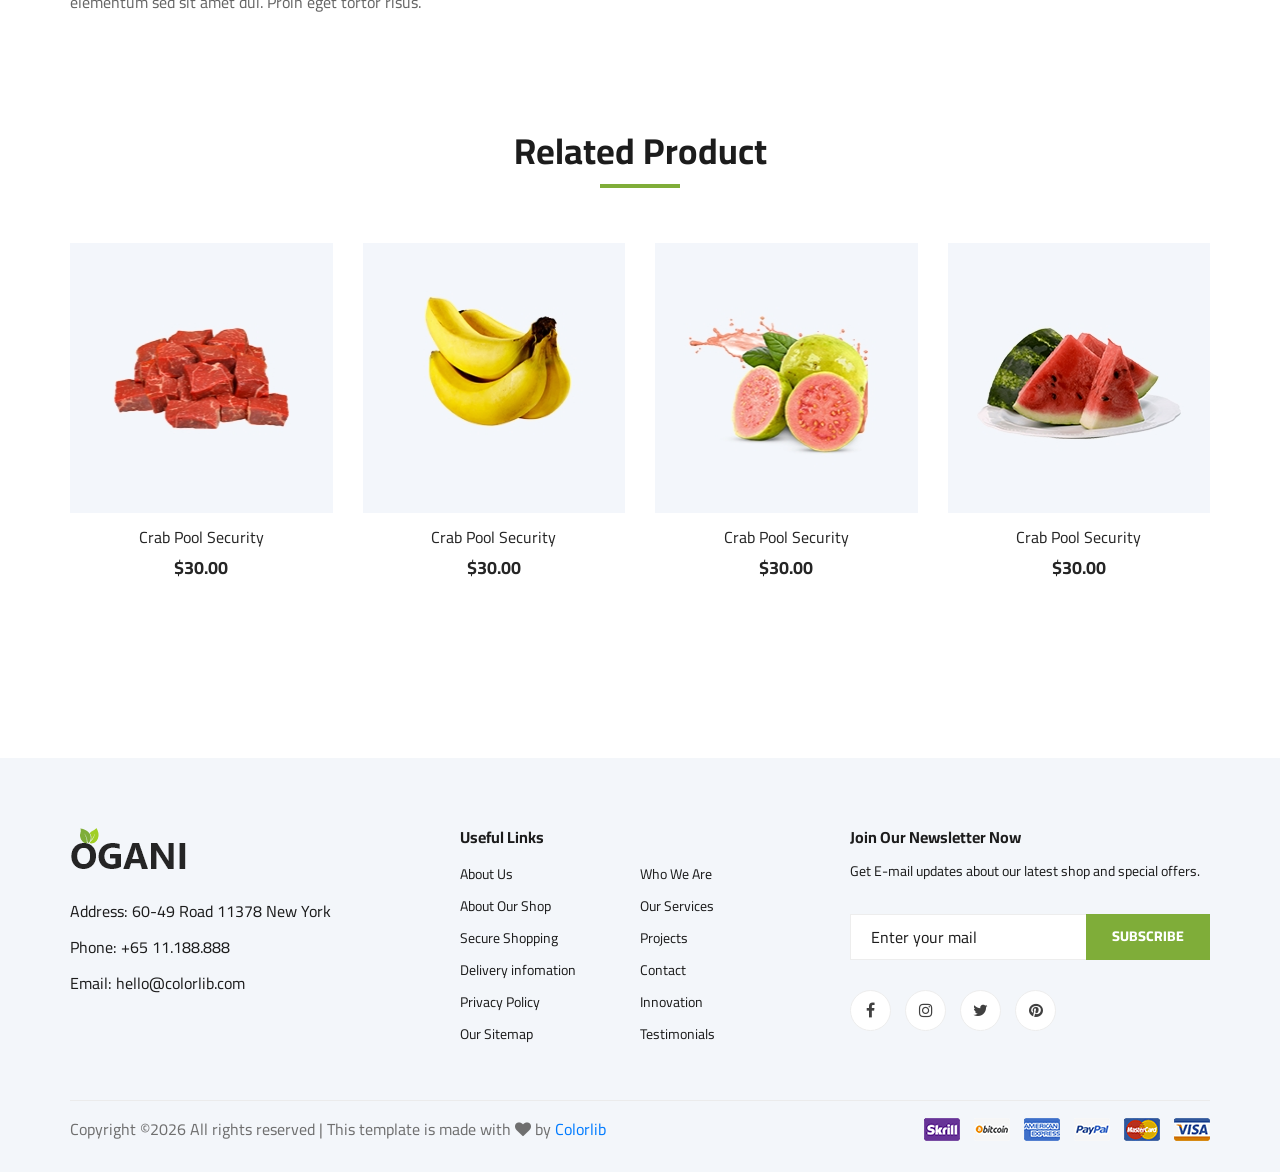
<file: src/font-end/ogani-master/shop-details.html>
<!DOCTYPE html>
<html lang="zxx">

<head>
    <meta charset="UTF-8">
    <meta name="description" content="Ogani Template">
    <meta name="keywords" content="Ogani, unica, creative, html">
    <meta name="viewport" content="width=device-width, initial-scale=1.0">
    <meta http-equiv="X-UA-Compatible" content="ie=edge">
    <title>Ogani | Template</title>

    <!-- Google Font -->
    <link href="https://fonts.googleapis.com/css2?family=Cairo:wght@200;300;400;600;900&display=swap" rel="stylesheet">

    <!-- Css Styles -->
    <link rel="stylesheet" href="css/bootstrap.min.css" type="text/css">
    <link rel="stylesheet" href="css/font-awesome.min.css" type="text/css">
    <link rel="stylesheet" href="css/elegant-icons.css" type="text/css">
    <link rel="stylesheet" href="css/nice-select.css" type="text/css">
    <link rel="stylesheet" href="css/jquery-ui.min.css" type="text/css">
    <link rel="stylesheet" href="css/owl.carousel.min.css" type="text/css">
    <link rel="stylesheet" href="css/slicknav.min.css" type="text/css">
    <link rel="stylesheet" href="css/style.css" type="text/css">
</head>

<body>
    <!-- Page Preloder -->
    <div id="preloder">
        <div class="loader"></div>
    </div>

    <!-- Humberger Begin -->
    <div class="humberger__menu__overlay"></div>
    <div class="humberger__menu__wrapper">
        <div class="humberger__menu__logo">
            <a href="#"><img src="img/logo.png" alt=""></a>
        </div>
        <div class="humberger__menu__cart">
            <ul>
                <li><a href="#"><i class="fa fa-heart"></i> <span>1</span></a></li>
                <li><a href="#"><i class="fa fa-shopping-bag"></i> <span>3</span></a></li>
            </ul>
            <div class="header__cart__price">item: <span>$150.00</span></div>
        </div>
        <div class="humberger__menu__widget">
            <div class="header__top__right__language">
                <img src="img/language.png" alt="">
                <div>English</div>
                <span class="arrow_carrot-down"></span>
                <ul>
                    <li><a href="#">Spanis</a></li>
                    <li><a href="#">English</a></li>
                </ul>
            </div>
            <div class="header__top__right__auth">
                <a href="#"><i class="fa fa-user"></i> Login</a>
            </div>
        </div>
        <nav class="humberger__menu__nav mobile-menu">
            <ul>
                <li class="active"><a href="./index.html">Home</a></li>
                <li><a href="./shop-grid.html">Shop</a></li>
                <li><a href="#">Pages</a>
                    <ul class="header__menu__dropdown">
                        <li><a href="./shop-details.html">Shop Details</a></li>
                        <li><a href="./shoping-cart.html">Shoping Cart</a></li>
                        <li><a href="./checkout.html">Check Out</a></li>
                        <li><a href="./blog-details.html">Blog Details</a></li>
                    </ul>
                </li>
                <li><a href="./blog.html">Blog</a></li>
                <li><a href="./contact.html">Contact</a></li>
            </ul>
        </nav>
        <div id="mobile-menu-wrap"></div>
        <div class="header__top__right__social">
            <a href="#"><i class="fa fa-facebook"></i></a>
            <a href="#"><i class="fa fa-twitter"></i></a>
            <a href="#"><i class="fa fa-linkedin"></i></a>
            <a href="#"><i class="fa fa-pinterest-p"></i></a>
        </div>
        <div class="humberger__menu__contact">
            <ul>
                <li><i class="fa fa-envelope"></i> hello@colorlib.com</li>
                <li>Free Shipping for all Order of $99</li>
            </ul>
        </div>
    </div>
    <!-- Humberger End -->

    <!-- Header Section Begin -->
    <header class="header">
        <div class="header__top">
            <div class="container">
                <div class="row">
                    <div class="col-lg-6">
                        <div class="header__top__left">
                            <ul>
                                <li><i class="fa fa-envelope"></i> hello@colorlib.com</li>
                                <li>Free Shipping for all Order of $99</li>
                            </ul>
                        </div>
                    </div>
                    <div class="col-lg-6">
                        <div class="header__top__right">
                            <div class="header__top__right__social">
                                <a href="#"><i class="fa fa-facebook"></i></a>
                                <a href="#"><i class="fa fa-twitter"></i></a>
                                <a href="#"><i class="fa fa-linkedin"></i></a>
                                <a href="#"><i class="fa fa-pinterest-p"></i></a>
                            </div>
                            <div class="header__top__right__language">
                                <img src="img/language.png" alt="">
                                <div>English</div>
                                <span class="arrow_carrot-down"></span>
                                <ul>
                                    <li><a href="#">Spanis</a></li>
                                    <li><a href="#">English</a></li>
                                </ul>
                            </div>
                            <div class="header__top__right__auth">
                                <a href="#"><i class="fa fa-user"></i> Login</a>
                            </div>
                        </div>
                    </div>
                </div>
            </div>
        </div>
        <div class="container">
            <div class="row">
                <div class="col-lg-3">
                    <div class="header__logo">
                        <a href="./index.html"><img src="img/logo.png" alt=""></a>
                    </div>
                </div>
                <div class="col-lg-6">
                    <nav class="header__menu">
                        <ul>
                            <li><a href="./index.html">Home</a></li>
                            <li class="active"><a href="./shop-grid.html">Shop</a></li>
                            <li><a href="#">Pages</a>
                                <ul class="header__menu__dropdown">
                                    <li><a href="./shop-details.html">Shop Details</a></li>
                                    <li><a href="./shoping-cart.html">Shoping Cart</a></li>
                                    <li><a href="./checkout.html">Check Out</a></li>
                                    <li><a href="./blog-details.html">Blog Details</a></li>
                                </ul>
                            </li>
                            <li><a href="./blog.html">Blog</a></li>
                            <li><a href="./contact.html">Contact</a></li>
                        </ul>
                    </nav>
                </div>
                <div class="col-lg-3">
                    <div class="header__cart">
                        <ul>
                            <li><a href="#"><i class="fa fa-heart"></i> <span>1</span></a></li>
                            <li><a href="#"><i class="fa fa-shopping-bag"></i> <span>3</span></a></li>
                        </ul>
                        <div class="header__cart__price">item: <span>$150.00</span></div>
                    </div>
                </div>
            </div>
            <div class="humberger__open">
                <i class="fa fa-bars"></i>
            </div>
        </div>
    </header>
    <!-- Header Section End -->

    <!-- Hero Section Begin -->
    <section class="hero hero-normal">
        <div class="container">
            <div class="row">
                <div class="col-lg-3">
                    <div class="hero__categories">
                        <div class="hero__categories__all">
                            <i class="fa fa-bars"></i>
                            <span>All departments</span>
                        </div>
                        <ul>
                            <li><a href="#">Fresh Meat</a></li>
                            <li><a href="#">Vegetables</a></li>
                            <li><a href="#">Fruit & Nut Gifts</a></li>
                            <li><a href="#">Fresh Berries</a></li>
                            <li><a href="#">Ocean Foods</a></li>
                            <li><a href="#">Butter & Eggs</a></li>
                            <li><a href="#">Fastfood</a></li>
                            <li><a href="#">Fresh Onion</a></li>
                            <li><a href="#">Papayaya & Crisps</a></li>
                            <li><a href="#">Oatmeal</a></li>
                            <li><a href="#">Fresh Bananas</a></li>
                        </ul>
                    </div>
                </div>
                <div class="col-lg-9">
                    <div class="hero__search">
                        <div class="hero__search__form">
                            <form action="#">
                                <div class="hero__search__categories">
                                    All Categories
                                    <span class="arrow_carrot-down"></span>
                                </div>
                                <input type="text" placeholder="What do yo u need?">
                                <button type="submit" class="site-btn">SEARCH</button>
                            </form>
                        </div>
                        <div class="hero__search__phone">
                            <div class="hero__search__phone__icon">
                                <i class="fa fa-phone"></i>
                            </div>
                            <div class="hero__search__phone__text">
                                <h5>+65 11.188.888</h5>
                                <span>support 24/7 time</span>
                            </div>
                        </div>
                    </div>
                </div>
            </div>
        </div>
    </section>
    <!-- Hero Section End -->

    <!-- Breadcrumb Section Begin -->
    <section class="breadcrumb-section set-bg" data-setbg="img/breadcrumb.jpg">
        <div class="container">
            <div class="row">
                <div class="col-lg-12 text-center">
                    <div class="breadcrumb__text">
                        <h2>Vegetable’s Package</h2>
                        <div class="breadcrumb__option">
                            <a href="./index.html">Home</a>
                            <a href="./index.html">Vegetables</a>
                            <span>Vegetable’s Package</span>
                        </div>
                    </div>
                </div>
            </div>
        </div>
    </section>
    <!-- Breadcrumb Section End -->

    <!-- Product Details Section Begin -->
    <section class="product-details spad">
        <div class="container">
            <div class="row">
                <div class="col-lg-6 col-md-6">
                    <div class="product__details__pic">
                        <div class="product__details__pic__item">
                            <img class="product__details__pic__item--large"
                                src="img/product/details/product-details-1.jpg" alt="">
                        </div>
                        <div class="product__details__pic__slider owl-carousel">
                            <img data-imgbigurl="img/product/details/product-details-2.jpg"
                                src="img/product/details/thumb-1.jpg" alt="">
                            <img data-imgbigurl="img/product/details/product-details-3.jpg"
                                src="img/product/details/thumb-2.jpg" alt="">
                            <img data-imgbigurl="img/product/details/product-details-5.jpg"
                                src="img/product/details/thumb-3.jpg" alt="">
                            <img data-imgbigurl="img/product/details/product-details-4.jpg"
                                src="img/product/details/thumb-4.jpg" alt="">
                        </div>
                    </div>
                </div>
                <div class="col-lg-6 col-md-6">
                    <div class="product__details__text">
                        <h3>Vetgetable’s Package</h3>
                        <div class="product__details__rating">
                            <i class="fa fa-star"></i>
                            <i class="fa fa-star"></i>
                            <i class="fa fa-star"></i>
                            <i class="fa fa-star"></i>
                            <i class="fa fa-star-half-o"></i>
                            <span>(18 reviews)</span>
                        </div>
                        <div class="product__details__price">$50.00</div>
                        <p>Mauris blandit aliquet elit, eget tincidunt nibh pulvinar a. Vestibulum ac diam sit amet quam
                            vehicula elementum sed sit amet dui. Sed porttitor lectus nibh. Vestibulum ac diam sit amet
                            quam vehicula elementum sed sit amet dui. Proin eget tortor risus.</p>
                        <div class="product__details__quantity">
                            <div class="quantity">
                                <div class="pro-qty">
                                    <input type="text" value="1">
                                </div>
                            </div>
                        </div>
                        <a href="#" class="primary-btn">ADD TO CARD</a>
                        <a href="#" class="heart-icon"><span class="icon_heart_alt"></span></a>
                        <ul>
                            <li><b>Availability</b> <span>In Stock</span></li>
                            <li><b>Shipping</b> <span>01 day shipping. <samp>Free pickup today</samp></span></li>
                            <li><b>Weight</b> <span>0.5 kg</span></li>
                            <li><b>Share on</b>
                                <div class="share">
                                    <a href="#"><i class="fa fa-facebook"></i></a>
                                    <a href="#"><i class="fa fa-twitter"></i></a>
                                    <a href="#"><i class="fa fa-instagram"></i></a>
                                    <a href="#"><i class="fa fa-pinterest"></i></a>
                                </div>
                            </li>
                        </ul>
                    </div>
                </div>
                <div class="col-lg-12">
                    <div class="product__details__tab">
                        <ul class="nav nav-tabs" role="tablist">
                            <li class="nav-item">
                                <a class="nav-link active" data-toggle="tab" href="#tabs-1" role="tab"
                                    aria-selected="true">Description</a>
                            </li>
                            <li class="nav-item">
                                <a class="nav-link" data-toggle="tab" href="#tabs-2" role="tab"
                                    aria-selected="false">Information</a>
                            </li>
                            <li class="nav-item">
                                <a class="nav-link" data-toggle="tab" href="#tabs-3" role="tab"
                                    aria-selected="false">Reviews <span>(1)</span></a>
                            </li>
                        </ul>
                        <div class="tab-content">
                            <div class="tab-pane active" id="tabs-1" role="tabpanel">
                                <div class="product__details__tab__desc">
                                    <h6>Products Infomation</h6>
                                    <p>Vestibulum ac diam sit amet quam vehicula elementum sed sit amet dui.
                                        Pellentesque in ipsum id orci porta dapibus. Proin eget tortor risus. Vivamus
                                        suscipit tortor eget felis porttitor volutpat. Vestibulum ac diam sit amet quam
                                        vehicula elementum sed sit amet dui. Donec rutrum congue leo eget malesuada.
                                        Vivamus suscipit tortor eget felis porttitor volutpat. Curabitur arcu erat,
                                        accumsan id imperdiet et, porttitor at sem. Praesent sapien massa, convallis a
                                        pellentesque nec, egestas non nisi. Vestibulum ac diam sit amet quam vehicula
                                        elementum sed sit amet dui. Vestibulum ante ipsum primis in faucibus orci luctus
                                        et ultrices posuere cubilia Curae; Donec velit neque, auctor sit amet aliquam
                                        vel, ullamcorper sit amet ligula. Proin eget tortor risus.</p>
                                        <p>Praesent sapien massa, convallis a pellentesque nec, egestas non nisi. Lorem
                                        ipsum dolor sit amet, consectetur adipiscing elit. Mauris blandit aliquet
                                        elit, eget tincidunt nibh pulvinar a. Cras ultricies ligula sed magna dictum
                                        porta. Cras ultricies ligula sed magna dictum porta. Sed porttitor lectus
                                        nibh. Mauris blandit aliquet elit, eget tincidunt nibh pulvinar a.
                                        Vestibulum ac diam sit amet quam vehicula elementum sed sit amet dui. Sed
                                        porttitor lectus nibh. Vestibulum ac diam sit amet quam vehicula elementum
                                        sed sit amet dui. Proin eget tortor risus.</p>
                                </div>
                            </div>
                            <div class="tab-pane" id="tabs-2" role="tabpanel">
                                <div class="product__details__tab__desc">
                                    <h6>Products Infomation</h6>
                                    <p>Vestibulum ac diam sit amet quam vehicula elementum sed sit amet dui.
                                        Pellentesque in ipsum id orci porta dapibus. Proin eget tortor risus.
                                        Vivamus suscipit tortor eget felis porttitor volutpat. Vestibulum ac diam
                                        sit amet quam vehicula elementum sed sit amet dui. Donec rutrum congue leo
                                        eget malesuada. Vivamus suscipit tortor eget felis porttitor volutpat.
                                        Curabitur arcu erat, accumsan id imperdiet et, porttitor at sem. Praesent
                                        sapien massa, convallis a pellentesque nec, egestas non nisi. Vestibulum ac
                                        diam sit amet quam vehicula elementum sed sit amet dui. Vestibulum ante
                                        ipsum primis in faucibus orci luctus et ultrices posuere cubilia Curae;
                                        Donec velit neque, auctor sit amet aliquam vel, ullamcorper sit amet ligula.
                                        Proin eget tortor risus.</p>
                                    <p>Praesent sapien massa, convallis a pellentesque nec, egestas non nisi. Lorem
                                        ipsum dolor sit amet, consectetur adipiscing elit. Mauris blandit aliquet
                                        elit, eget tincidunt nibh pulvinar a. Cras ultricies ligula sed magna dictum
                                        porta. Cras ultricies ligula sed magna dictum porta. Sed porttitor lectus
                                        nibh. Mauris blandit aliquet elit, eget tincidunt nibh pulvinar a.</p>
                                </div>
                            </div>
                            <div class="tab-pane" id="tabs-3" role="tabpanel">
                                <div class="product__details__tab__desc">
                                    <h6>Products Infomation</h6>
                                    <p>Vestibulum ac diam sit amet quam vehicula elementum sed sit amet dui.
                                        Pellentesque in ipsum id orci porta dapibus. Proin eget tortor risus.
                                        Vivamus suscipit tortor eget felis porttitor volutpat. Vestibulum ac diam
                                        sit amet quam vehicula elementum sed sit amet dui. Donec rutrum congue leo
                                        eget malesuada. Vivamus suscipit tortor eget felis porttitor volutpat.
                                        Curabitur arcu erat, accumsan id imperdiet et, porttitor at sem. Praesent
                                        sapien massa, convallis a pellentesque nec, egestas non nisi. Vestibulum ac
                                        diam sit amet quam vehicula elementum sed sit amet dui. Vestibulum ante
                                        ipsum primis in faucibus orci luctus et ultrices posuere cubilia Curae;
                                        Donec velit neque, auctor sit amet aliquam vel, ullamcorper sit amet ligula.
                                        Proin eget tortor risus.</p>
                                </div>
                            </div>
                        </div>
                    </div>
                </div>
            </div>
        </div>
    </section>
    <!-- Product Details Section End -->

    <!-- Related Product Section Begin -->
    <section class="related-product">
        <div class="container">
            <div class="row">
                <div class="col-lg-12">
                    <div class="section-title related__product__title">
                        <h2>Related Product</h2>
                    </div>
                </div>
            </div>
            <div class="row">
                <div class="col-lg-3 col-md-4 col-sm-6">
                    <div class="product__item">
                        <div class="product__item__pic set-bg" data-setbg="img/product/product-1.jpg">
                            <ul class="product__item__pic__hover">
                                <li><a href="#"><i class="fa fa-heart"></i></a></li>
                                <li><a href="#"><i class="fa fa-retweet"></i></a></li>
                                <li><a href="#"><i class="fa fa-shopping-cart"></i></a></li>
                            </ul>
                        </div>
                        <div class="product__item__text">
                            <h6><a href="#">Crab Pool Security</a></h6>
                            <h5>$30.00</h5>
                        </div>
                    </div>
                </div>
                <div class="col-lg-3 col-md-4 col-sm-6">
                    <div class="product__item">
                        <div class="product__item__pic set-bg" data-setbg="img/product/product-2.jpg">
                            <ul class="product__item__pic__hover">
                                <li><a href="#"><i class="fa fa-heart"></i></a></li>
                                <li><a href="#"><i class="fa fa-retweet"></i></a></li>
                                <li><a href="#"><i class="fa fa-shopping-cart"></i></a></li>
                            </ul>
                        </div>
                        <div class="product__item__text">
                            <h6><a href="#">Crab Pool Security</a></h6>
                            <h5>$30.00</h5>
                        </div>
                    </div>
                </div>
                <div class="col-lg-3 col-md-4 col-sm-6">
                    <div class="product__item">
                        <div class="product__item__pic set-bg" data-setbg="img/product/product-3.jpg">
                            <ul class="product__item__pic__hover">
                                <li><a href="#"><i class="fa fa-heart"></i></a></li>
                                <li><a href="#"><i class="fa fa-retweet"></i></a></li>
                                <li><a href="#"><i class="fa fa-shopping-cart"></i></a></li>
                            </ul>
                        </div>
                        <div class="product__item__text">
                            <h6><a href="#">Crab Pool Security</a></h6>
                            <h5>$30.00</h5>
                        </div>
                    </div>
                </div>
                <div class="col-lg-3 col-md-4 col-sm-6">
                    <div class="product__item">
                        <div class="product__item__pic set-bg" data-setbg="img/product/product-7.jpg">
                            <ul class="product__item__pic__hover">
                                <li><a href="#"><i class="fa fa-heart"></i></a></li>
                                <li><a href="#"><i class="fa fa-retweet"></i></a></li>
                                <li><a href="#"><i class="fa fa-shopping-cart"></i></a></li>
                            </ul>
                        </div>
                        <div class="product__item__text">
                            <h6><a href="#">Crab Pool Security</a></h6>
                            <h5>$30.00</h5>
                        </div>
                    </div>
                </div>
            </div>
        </div>
    </section>
    <!-- Related Product Section End -->

    <!-- Footer Section Begin -->
    <footer class="footer spad">
        <div class="container">
            <div class="row">
                <div class="col-lg-3 col-md-6 col-sm-6">
                    <div class="footer__about">
                        <div class="footer__about__logo">
                            <a href="./index.html"><img src="img/logo.png" alt=""></a>
                        </div>
                        <ul>
                            <li>Address: 60-49 Road 11378 New York</li>
                            <li>Phone: +65 11.188.888</li>
                            <li>Email: hello@colorlib.com</li>
                        </ul>
                    </div>
                </div>
                <div class="col-lg-4 col-md-6 col-sm-6 offset-lg-1">
                    <div class="footer__widget">
                        <h6>Useful Links</h6>
                        <ul>
                            <li><a href="#">About Us</a></li>
                            <li><a href="#">About Our Shop</a></li>
                            <li><a href="#">Secure Shopping</a></li>
                            <li><a href="#">Delivery infomation</a></li>
                            <li><a href="#">Privacy Policy</a></li>
                            <li><a href="#">Our Sitemap</a></li>
                        </ul>
                        <ul>
                            <li><a href="#">Who We Are</a></li>
                            <li><a href="#">Our Services</a></li>
                            <li><a href="#">Projects</a></li>
                            <li><a href="#">Contact</a></li>
                            <li><a href="#">Innovation</a></li>
                            <li><a href="#">Testimonials</a></li>
                        </ul>
                    </div>
                </div>
                <div class="col-lg-4 col-md-12">
                    <div class="footer__widget">
                        <h6>Join Our Newsletter Now</h6>
                        <p>Get E-mail updates about our latest shop and special offers.</p>
                        <form action="#">
                            <input type="text" placeholder="Enter your mail">
                            <button type="submit" class="site-btn">Subscribe</button>
                        </form>
                        <div class="footer__widget__social">
                            <a href="#"><i class="fa fa-facebook"></i></a>
                            <a href="#"><i class="fa fa-instagram"></i></a>
                            <a href="#"><i class="fa fa-twitter"></i></a>
                            <a href="#"><i class="fa fa-pinterest"></i></a>
                        </div>
                    </div>
                </div>
            </div>
            <div class="row">
                <div class="col-lg-12">
                    <div class="footer__copyright">
                        <div class="footer__copyright__text"><p><!-- Link back to Colorlib can't be removed. Template is licensed under CC BY 3.0. -->
  Copyright &copy;<script>document.write(new Date().getFullYear());</script> All rights reserved | This template is made with <i class="fa fa-heart" aria-hidden="true"></i> by <a href="https://colorlib.com" target="_blank">Colorlib</a>
  <!-- Link back to Colorlib can't be removed. Template is licensed under CC BY 3.0. --></p></div>
                        <div class="footer__copyright__payment"><img src="img/payment-item.png" alt=""></div>
                    </div>
                </div>
            </div>
        </div>
    </footer>
    <!-- Footer Section End -->

    <!-- Js Plugins -->
    <script src="js/jquery-3.3.1.min.js"></script>
    <script src="js/bootstrap.min.js"></script>
    <script src="js/jquery.nice-select.min.js"></script>
    <script src="js/jquery-ui.min.js"></script>
    <script src="js/jquery.slicknav.js"></script>
    <script src="js/mixitup.min.js"></script>
    <script src="js/owl.carousel.min.js"></script>
    <script src="js/main.js"></script>


</body>

</html>
</file>
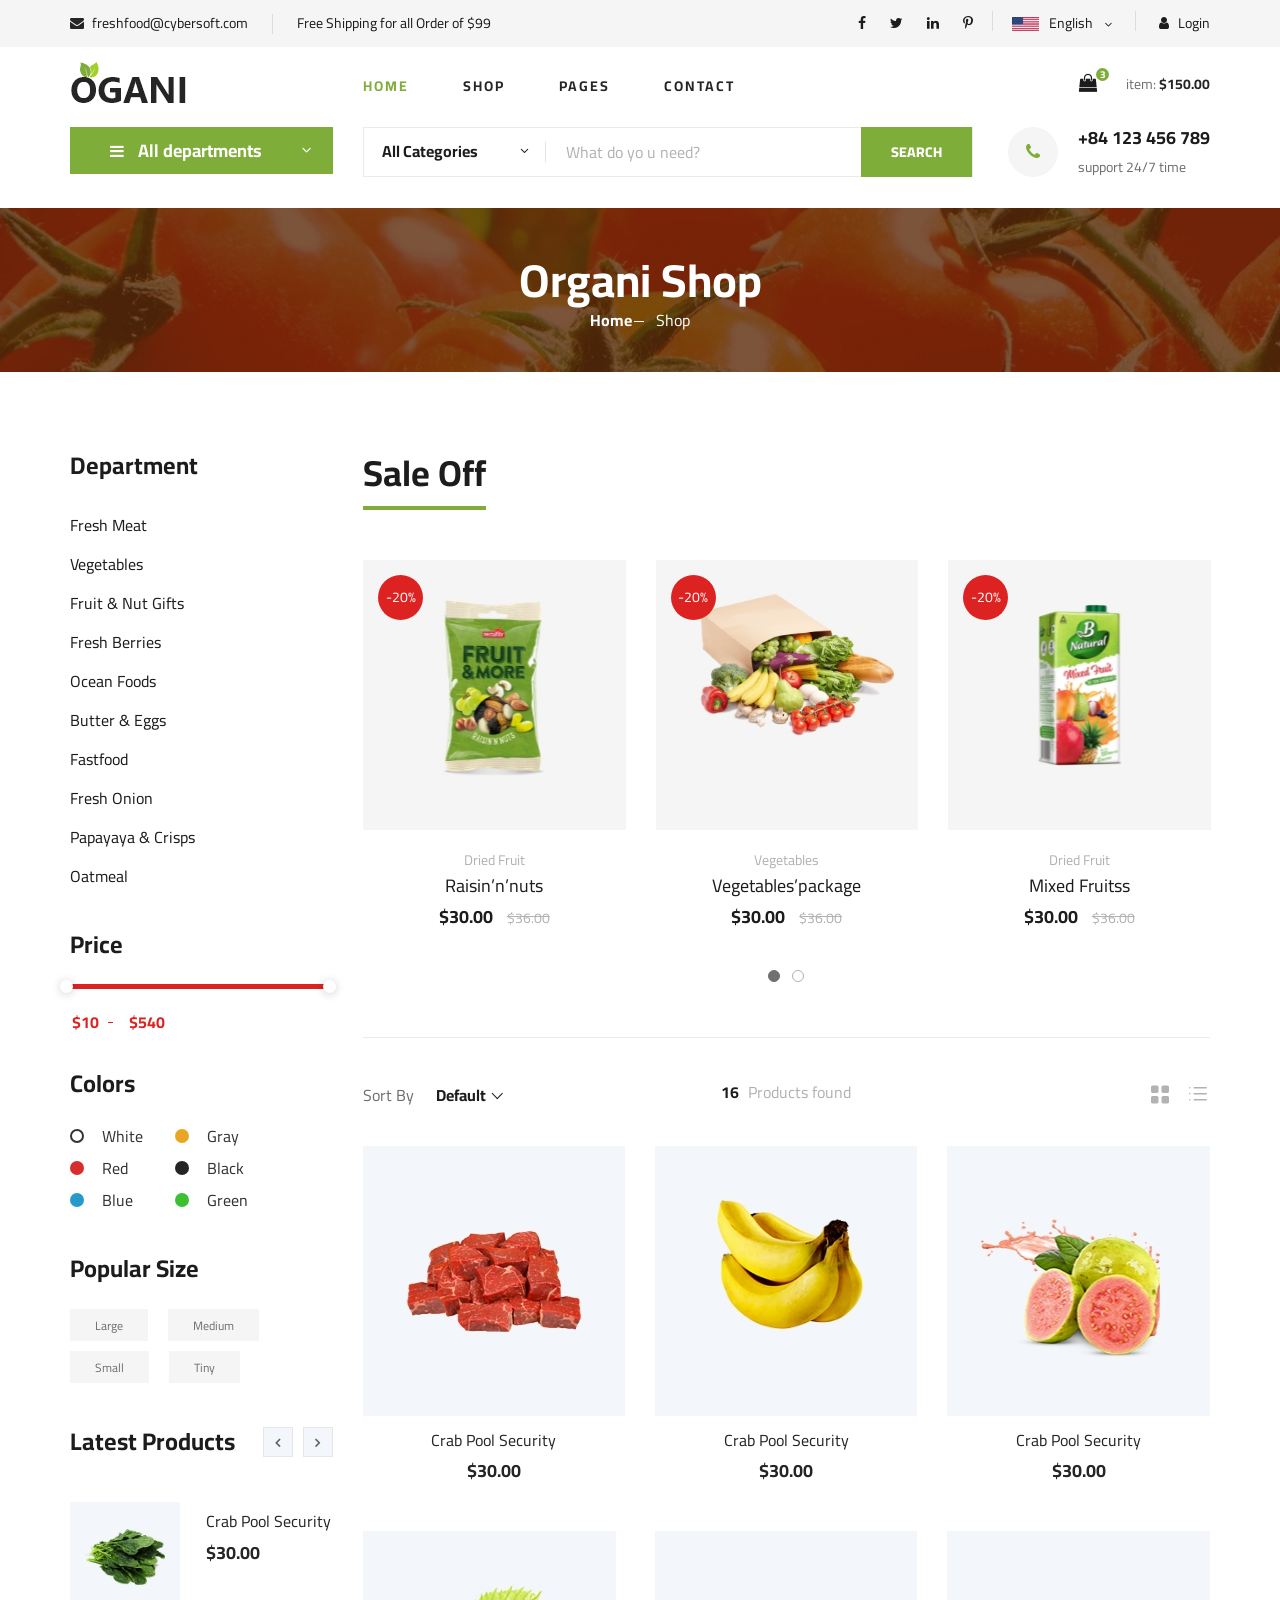
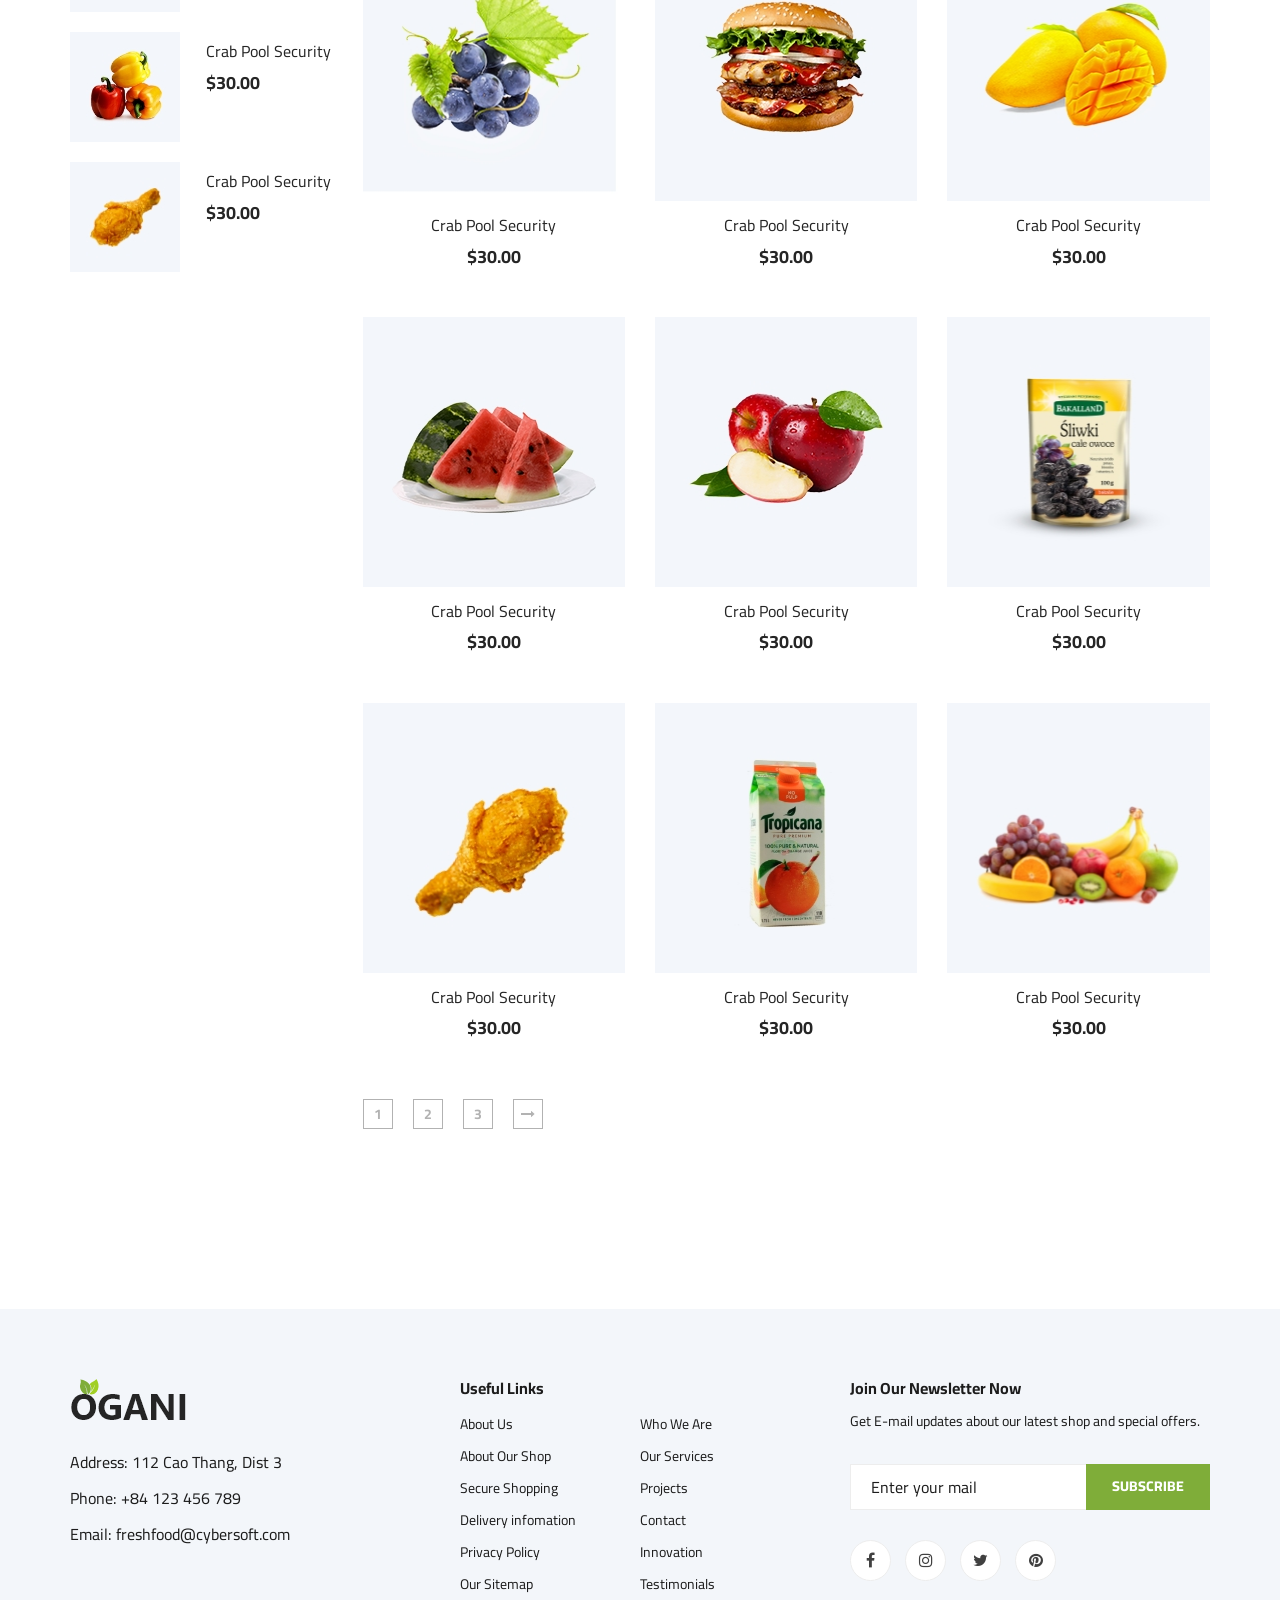
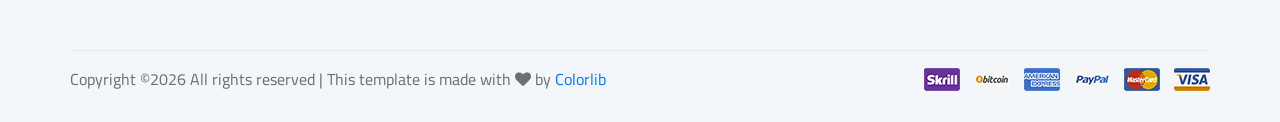
<file: src/font-end/ogani-master/shop-grid.html>
<!DOCTYPE html>
<html lang="zxx">

<head>
    <meta charset="UTF-8">
    <meta name="description" content="Ogani Template">
    <meta name="keywords" content="Ogani, unica, creative, html">
    <meta name="viewport" content="width=device-width, initial-scale=1.0">
    <meta http-equiv="X-UA-Compatible" content="ie=edge">
    <title>Ogani | Template</title>

    <!-- Google Font -->
    <link href="https://fonts.googleapis.com/css2?family=Cairo:wght@200;300;400;600;900&display=swap" rel="stylesheet">

    <!-- Css Styles -->
    <link rel="stylesheet" href="css/bootstrap.min.css" type="text/css">
    <link rel="stylesheet" href="css/font-awesome.min.css" type="text/css">
    <link rel="stylesheet" href="css/elegant-icons.css" type="text/css">
    <link rel="stylesheet" href="css/nice-select.css" type="text/css">
    <link rel="stylesheet" href="css/jquery-ui.min.css" type="text/css">
    <link rel="stylesheet" href="css/owl.carousel.min.css" type="text/css">
    <link rel="stylesheet" href="css/slicknav.min.css" type="text/css">
    <link rel="stylesheet" href="css/style.css" type="text/css">
</head>

<body>
    <!-- Page Preloder -->
    <div id="preloder">
        <div class="loader"></div>
    </div>

    <!-- Humberger Begin -->
    <div class="humberger__menu__overlay"></div>
    <div class="humberger__menu__wrapper">
        <div class="humberger__menu__logo">
            <a href="#"><img src="img/logo.png" alt=""></a>
        </div>
        <div class="humberger__menu__cart">
            <ul>
                <li><a href="#"><i class="fa fa-heart"></i> <span>1</span></a></li>
                <li><a href="#"><i class="fa fa-shopping-bag"></i> <span>3</span></a></li>
            </ul>
            <div class="header__cart__price">item: <span>$150.00</span></div>
        </div>
        <div class="humberger__menu__widget">
            <div class="header__top__right__language">
                <img src="img/language.png" alt="">
                <div>English</div>
                <span class="arrow_carrot-down"></span>
                <ul>
                    <li><a href="#">Spanis</a></li>
                    <li><a href="#">English</a></li>
                </ul>
            </div>
            <div class="header__top__right__auth">
                <a href="#"><i class="fa fa-user"></i> Login</a>
            </div>
        </div>
        <nav class="humberger__menu__nav mobile-menu">
            <ul>
                <li class="active"><a href="./index.html">Home</a></li>
                <li><a href="./shop-grid.html">Shop</a></li>
                <li><a href="#">Pages</a>
                    <ul class="header__menu__dropdown">
                        <li><a href="./shop-details.html">Shop Details</a></li>
                        <li><a href="./shoping-cart.html">Shoping Cart</a></li>
                        <li><a href="./checkout.html">Check Out</a></li>
                        <li><a href="./blog-details.html">Blog Details</a></li>
                    </ul>
                </li>
                <li><a href="./blog.html">Blog</a></li>
                <li><a href="./contact.html">Contact</a></li>
            </ul>
        </nav>
        <div id="mobile-menu-wrap"></div>
        <div class="header__top__right__social">
            <a href="#"><i class="fa fa-facebook"></i></a>
            <a href="#"><i class="fa fa-twitter"></i></a>
            <a href="#"><i class="fa fa-linkedin"></i></a>
            <a href="#"><i class="fa fa-pinterest-p"></i></a>
        </div>
        <div class="humberger__menu__contact">
            <ul>
                <li><i class="fa fa-envelope"></i> hello@colorlib.com</li>
                <li>Free Shipping for all Order of $99</li>
            </ul>
        </div>
    </div>
    <!-- Humberger End -->

    <!-- Header Section Begin -->
    <header class="header">
        <div class="header__top">
            <div class="container">
                <div class="row">
                    <div class="col-lg-6 col-md-6">
                        <div class="header__top__left">
                            <ul>
                                <li><i class="fa fa-envelope"></i> freshfood@cybersoft.com</li>
                                <li>Free Shipping for all Order of $99</li>
                            </ul>
                        </div>
                    </div>
                    <div class="col-lg-6 col-md-6">
                        <div class="header__top__right">
                            <div class="header__top__right__social">
                                <a href="#"><i class="fa fa-facebook"></i></a>
                                <a href="#"><i class="fa fa-twitter"></i></a>
                                <a href="#"><i class="fa fa-linkedin"></i></a>
                                <a href="#"><i class="fa fa-pinterest-p"></i></a>
                            </div>
                            <div class="header__top__right__language">
                                <img src="img/language.png" alt="">
                                <div>English</div>
                                <span class="arrow_carrot-down"></span>
                                <ul>
                                    <li><a href="#">Spanis</a></li>
                                    <li><a href="#">English</a></li>
                                </ul>
                            </div>
                            <div class="header__top__right__auth">
                                <a href="#"><i class="fa fa-user"></i> Login</a>
                            </div>
                        </div>
                    </div>
                </div>
            </div>
        </div>
        <div class="container">
            <div class="row">
                <div class="col-lg-3">
                    <div class="header__logo">
                        <a href="./index.html"><img src="img/logo.png" alt=""></a>
                    </div>
                </div>
                <div class="col-lg-6">
                    <nav class="header__menu">
                        <ul>
                            <li class="active"><a href="./index.html">Home</a></li>
                            <li><a href="./shop-grid.html">Shop</a></li>
                            <li><a href="#">Pages</a>
                                <ul class="header__menu__dropdown">
                                    <li><a href="./shoping-cart.html">Shoping Cart</a></li>
                                    <li><a href="./checkout.html">Check Out</a></li>
                                </ul>
                            </li>
                            <li><a href="./contact.html">Contact</a></li>
                        </ul>
                    </nav>
                </div>
                <div class="col-lg-3">
                    <div class="header__cart">
                        <ul>
                            <li><a href="#"><i class="fa fa-shopping-bag"></i> <span>3</span></a></li>
                        </ul>
                        <div class="header__cart__price">item: <span>$150.00</span></div>
                    </div>
                </div>
            </div>
            <div class="humberger__open">
                <i class="fa fa-bars"></i>
            </div>
        </div>
    </header>
    <!-- Header Section End -->

    <!-- Hero Section Begin -->
    <section class="hero hero-normal">
        <div class="container">
            <div class="row">
                <div class="col-lg-3">
                    <div class="hero__categories">
                        <div class="hero__categories__all">
                            <i class="fa fa-bars"></i>
                            <span>All departments</span>
                        </div>
                        <ul>
                            <li><a href="#">Fresh Meat</a></li>
                            <li><a href="#">Vegetables</a></li>
                            <li><a href="#">Fruit & Nut Gifts</a></li>
                            <li><a href="#">Fresh Berries</a></li>
                            <li><a href="#">Ocean Foods</a></li>
                            <li><a href="#">Butter & Eggs</a></li>
                            <li><a href="#">Fastfood</a></li>
                            <li><a href="#">Fresh Onion</a></li>
                            <li><a href="#">Papayaya & Crisps</a></li>
                            <li><a href="#">Oatmeal</a></li>
                            <li><a href="#">Fresh Bananas</a></li>
                        </ul>
                    </div>
                </div>
                <div class="col-lg-9">
                    <div class="hero__search">
                        <div class="hero__search__form">
                            <form action="#">
                                <div class="hero__search__categories">
                                    All Categories
                                    <span class="arrow_carrot-down"></span>
                                </div>
                                <input type="text" placeholder="What do yo u need?">
                                <button type="submit" class="site-btn">SEARCH</button>
                            </form>
                        </div>
                        <div class="hero__search__phone">
                            <div class="hero__search__phone__icon">
                                <i class="fa fa-phone"></i>
                            </div>
                            <div class="hero__search__phone__text">
                                <h5>+84 123 456 789</h5>
                                <span>support 24/7 time</span>
                            </div>
                        </div>
                    </div>
                </div>
            </div>
        </div>
    </section>
    <!-- Hero Section End -->

    <!-- Breadcrumb Section Begin -->
    <section class="breadcrumb-section set-bg" data-setbg="img/breadcrumb.jpg">
        <div class="container">
            <div class="row">
                <div class="col-lg-12 text-center">
                    <div class="breadcrumb__text">
                        <h2>Organi Shop</h2>
                        <div class="breadcrumb__option">
                            <a href="./index.html">Home</a>
                            <span>Shop</span>
                        </div>
                    </div>
                </div>
            </div>
        </div>
    </section>
    <!-- Breadcrumb Section End -->

    <!-- Product Section Begin -->
    <section class="product spad">
        <div class="container">
            <div class="row">
                <div class="col-lg-3 col-md-5">
                    <div class="sidebar">
                        <div class="sidebar__item">
                            <h4>Department</h4>
                            <ul>
                                <li><a href="#">Fresh Meat</a></li>
                                <li><a href="#">Vegetables</a></li>
                                <li><a href="#">Fruit & Nut Gifts</a></li>
                                <li><a href="#">Fresh Berries</a></li>
                                <li><a href="#">Ocean Foods</a></li>
                                <li><a href="#">Butter & Eggs</a></li>
                                <li><a href="#">Fastfood</a></li>
                                <li><a href="#">Fresh Onion</a></li>
                                <li><a href="#">Papayaya & Crisps</a></li>
                                <li><a href="#">Oatmeal</a></li>
                            </ul>
                        </div>
                        <div class="sidebar__item">
                            <h4>Price</h4>
                            <div class="price-range-wrap">
                                <div class="price-range ui-slider ui-corner-all ui-slider-horizontal ui-widget ui-widget-content"
                                    data-min="10" data-max="540">
                                    <div class="ui-slider-range ui-corner-all ui-widget-header"></div>
                                    <span tabindex="0" class="ui-slider-handle ui-corner-all ui-state-default"></span>
                                    <span tabindex="0" class="ui-slider-handle ui-corner-all ui-state-default"></span>
                                </div>
                                <div class="range-slider">
                                    <div class="price-input">
                                        <input type="text" id="minamount">
                                        <input type="text" id="maxamount">
                                    </div>
                                </div>
                            </div>
                        </div>
                        <div class="sidebar__item sidebar__item__color--option">
                            <h4>Colors</h4>
                            <div class="sidebar__item__color sidebar__item__color--white">
                                <label for="white">
                                    White
                                    <input type="radio" id="white">
                                </label>
                            </div>
                            <div class="sidebar__item__color sidebar__item__color--gray">
                                <label for="gray">
                                    Gray
                                    <input type="radio" id="gray">
                                </label>
                            </div>
                            <div class="sidebar__item__color sidebar__item__color--red">
                                <label for="red">
                                    Red
                                    <input type="radio" id="red">
                                </label>
                            </div>
                            <div class="sidebar__item__color sidebar__item__color--black">
                                <label for="black">
                                    Black
                                    <input type="radio" id="black">
                                </label>
                            </div>
                            <div class="sidebar__item__color sidebar__item__color--blue">
                                <label for="blue">
                                    Blue
                                    <input type="radio" id="blue">
                                </label>
                            </div>
                            <div class="sidebar__item__color sidebar__item__color--green">
                                <label for="green">
                                    Green
                                    <input type="radio" id="green">
                                </label>
                            </div>
                        </div>
                        <div class="sidebar__item">
                            <h4>Popular Size</h4>
                            <div class="sidebar__item__size">
                                <label for="large">
                                    Large
                                    <input type="radio" id="large">
                                </label>
                            </div>
                            <div class="sidebar__item__size">
                                <label for="medium">
                                    Medium
                                    <input type="radio" id="medium">
                                </label>
                            </div>
                            <div class="sidebar__item__size">
                                <label for="small">
                                    Small
                                    <input type="radio" id="small">
                                </label>
                            </div>
                            <div class="sidebar__item__size">
                                <label for="tiny">
                                    Tiny
                                    <input type="radio" id="tiny">
                                </label>
                            </div>
                        </div>
                        <div class="sidebar__item">
                            <div class="latest-product__text">
                                <h4>Latest Products</h4>
                                <div class="latest-product__slider owl-carousel">
                                    <div class="latest-prdouct__slider__item">
                                        <a href="#" class="latest-product__item">
                                            <div class="latest-product__item__pic">
                                                <img src="img/latest-product/lp-1.jpg" alt="">
                                            </div>
                                            <div class="latest-product__item__text">
                                                <h6>Crab Pool Security</h6>
                                                <span>$30.00</span>
                                            </div>
                                        </a>
                                        <a href="#" class="latest-product__item">
                                            <div class="latest-product__item__pic">
                                                <img src="img/latest-product/lp-2.jpg" alt="">
                                            </div>
                                            <div class="latest-product__item__text">
                                                <h6>Crab Pool Security</h6>
                                                <span>$30.00</span>
                                            </div>
                                        </a>
                                        <a href="#" class="latest-product__item">
                                            <div class="latest-product__item__pic">
                                                <img src="img/latest-product/lp-3.jpg" alt="">
                                            </div>
                                            <div class="latest-product__item__text">
                                                <h6>Crab Pool Security</h6>
                                                <span>$30.00</span>
                                            </div>
                                        </a>
                                    </div>
                                    <div class="latest-prdouct__slider__item">
                                        <a href="#" class="latest-product__item">
                                            <div class="latest-product__item__pic">
                                                <img src="img/latest-product/lp-1.jpg" alt="">
                                            </div>
                                            <div class="latest-product__item__text">
                                                <h6>Crab Pool Security</h6>
                                                <span>$30.00</span>
                                            </div>
                                        </a>
                                        <a href="#" class="latest-product__item">
                                            <div class="latest-product__item__pic">
                                                <img src="img/latest-product/lp-2.jpg" alt="">
                                            </div>
                                            <div class="latest-product__item__text">
                                                <h6>Crab Pool Security</h6>
                                                <span>$30.00</span>
                                            </div>
                                        </a>
                                        <a href="#" class="latest-product__item">
                                            <div class="latest-product__item__pic">
                                                <img src="img/latest-product/lp-3.jpg" alt="">
                                            </div>
                                            <div class="latest-product__item__text">
                                                <h6>Crab Pool Security</h6>
                                                <span>$30.00</span>
                                            </div>
                                        </a>
                                    </div>
                                </div>
                            </div>
                        </div>
                    </div>
                </div>
                <div class="col-lg-9 col-md-7">
                    <div class="product__discount">
                        <div class="section-title product__discount__title">
                            <h2>Sale Off</h2>
                        </div>
                        <div class="row">
                            <div class="product__discount__slider owl-carousel">
                                <div class="col-lg-4">
                                    <div class="product__discount__item">
                                        <div class="product__discount__item__pic set-bg"
                                            data-setbg="img/product/discount/pd-1.jpg">
                                            <div class="product__discount__percent">-20%</div>
                                            <ul class="product__item__pic__hover">
                                                <li><a href="#"><i class="fa fa-shopping-cart"></i></a></li>
                                            </ul>
                                        </div>
                                        <div class="product__discount__item__text">
                                            <span>Dried Fruit</span>
                                            <h5><a href="#">Raisin’n’nuts</a></h5>
                                            <div class="product__item__price">$30.00 <span>$36.00</span></div>
                                        </div>
                                    </div>
                                </div>
                                <div class="col-lg-4">
                                    <div class="product__discount__item">
                                        <div class="product__discount__item__pic set-bg"
                                            data-setbg="img/product/discount/pd-2.jpg">
                                            <div class="product__discount__percent">-20%</div>
                                            <ul class="product__item__pic__hover">
                                                <li><a href="#"><i class="fa fa-heart"></i></a></li>
                                                <li><a href="#"><i class="fa fa-retweet"></i></a></li>
                                                <li><a href="#"><i class="fa fa-shopping-cart"></i></a></li>
                                            </ul>
                                        </div>
                                        <div class="product__discount__item__text">
                                            <span>Vegetables</span>
                                            <h5><a href="#">Vegetables’package</a></h5>
                                            <div class="product__item__price">$30.00 <span>$36.00</span></div>
                                        </div>
                                    </div>
                                </div>
                                <div class="col-lg-4">
                                    <div class="product__discount__item">
                                        <div class="product__discount__item__pic set-bg"
                                            data-setbg="img/product/discount/pd-3.jpg">
                                            <div class="product__discount__percent">-20%</div>
                                            <ul class="product__item__pic__hover">
                                                <li><a href="#"><i class="fa fa-heart"></i></a></li>
                                                <li><a href="#"><i class="fa fa-retweet"></i></a></li>
                                                <li><a href="#"><i class="fa fa-shopping-cart"></i></a></li>
                                            </ul>
                                        </div>
                                        <div class="product__discount__item__text">
                                            <span>Dried Fruit</span>
                                            <h5><a href="#">Mixed Fruitss</a></h5>
                                            <div class="product__item__price">$30.00 <span>$36.00</span></div>
                                        </div>
                                    </div>
                                </div>
                                <div class="col-lg-4">
                                    <div class="product__discount__item">
                                        <div class="product__discount__item__pic set-bg"
                                            data-setbg="img/product/discount/pd-4.jpg">
                                            <div class="product__discount__percent">-20%</div>
                                            <ul class="product__item__pic__hover">
                                                <li><a href="#"><i class="fa fa-heart"></i></a></li>
                                                <li><a href="#"><i class="fa fa-retweet"></i></a></li>
                                                <li><a href="#"><i class="fa fa-shopping-cart"></i></a></li>
                                            </ul>
                                        </div>
                                        <div class="product__discount__item__text">
                                            <span>Dried Fruit</span>
                                            <h5><a href="#">Raisin’n’nuts</a></h5>
                                            <div class="product__item__price">$30.00 <span>$36.00</span></div>
                                        </div>
                                    </div>
                                </div>
                                <div class="col-lg-4">
                                    <div class="product__discount__item">
                                        <div class="product__discount__item__pic set-bg"
                                            data-setbg="img/product/discount/pd-5.jpg">
                                            <div class="product__discount__percent">-20%</div>
                                            <ul class="product__item__pic__hover">
                                                <li><a href="#"><i class="fa fa-heart"></i></a></li>
                                                <li><a href="#"><i class="fa fa-retweet"></i></a></li>
                                                <li><a href="#"><i class="fa fa-shopping-cart"></i></a></li>
                                            </ul>
                                        </div>
                                        <div class="product__discount__item__text">
                                            <span>Dried Fruit</span>
                                            <h5><a href="#">Raisin’n’nuts</a></h5>
                                            <div class="product__item__price">$30.00 <span>$36.00</span></div>
                                        </div>
                                    </div>
                                </div>
                                <div class="col-lg-4">
                                    <div class="product__discount__item">
                                        <div class="product__discount__item__pic set-bg"
                                            data-setbg="img/product/discount/pd-6.jpg">
                                            <div class="product__discount__percent">-20%</div>
                                            <ul class="product__item__pic__hover">
                                                <li><a href="#"><i class="fa fa-heart"></i></a></li>
                                                <li><a href="#"><i class="fa fa-retweet"></i></a></li>
                                                <li><a href="#"><i class="fa fa-shopping-cart"></i></a></li>
                                            </ul>
                                        </div>
                                        <div class="product__discount__item__text">
                                            <span>Dried Fruit</span>
                                            <h5><a href="#">Raisin’n’nuts</a></h5>
                                            <div class="product__item__price">$30.00 <span>$36.00</span></div>
                                        </div>
                                    </div>
                                </div>
                            </div>
                        </div>
                    </div>
                    <div class="filter__item">
                        <div class="row">
                            <div class="col-lg-4 col-md-5">
                                <div class="filter__sort">
                                    <span>Sort By</span>
                                    <select>
                                        <option value="0">Default</option>
                                        <option value="0">Default</option>
                                    </select>
                                </div>
                            </div>
                            <div class="col-lg-4 col-md-4">
                                <div class="filter__found">
                                    <h6><span>16</span> Products found</h6>
                                </div>
                            </div>
                            <div class="col-lg-4 col-md-3">
                                <div class="filter__option">
                                    <span class="icon_grid-2x2"></span>
                                    <span class="icon_ul"></span>
                                </div>
                            </div>
                        </div>
                    </div>
                    <div class="row">
                        <div class="col-lg-4 col-md-6 col-sm-6">
                            <div class="product__item">
                                <div class="product__item__pic set-bg" data-setbg="img/product/product-1.jpg">
                                    <ul class="product__item__pic__hover">
                                        <li><a href="#"><i class="fa fa-shopping-cart"></i></a></li>
                                    </ul>
                                </div>
                                <div class="product__item__text">
                                    <h6><a href="#">Crab Pool Security</a></h6>
                                    <h5>$30.00</h5>
                                </div>
                            </div>
                        </div>
                        <div class="col-lg-4 col-md-6 col-sm-6">
                            <div class="product__item">
                                <div class="product__item__pic set-bg" data-setbg="img/product/product-2.jpg">
                                    <ul class="product__item__pic__hover">
                                        <li><a href="#"><i class="fa fa-heart"></i></a></li>
                                        <li><a href="#"><i class="fa fa-retweet"></i></a></li>
                                        <li><a href="#"><i class="fa fa-shopping-cart"></i></a></li>
                                    </ul>
                                </div>
                                <div class="product__item__text">
                                    <h6><a href="#">Crab Pool Security</a></h6>
                                    <h5>$30.00</h5>
                                </div>
                            </div>
                        </div>
                        <div class="col-lg-4 col-md-6 col-sm-6">
                            <div class="product__item">
                                <div class="product__item__pic set-bg" data-setbg="img/product/product-3.jpg">
                                    <ul class="product__item__pic__hover">
                                        <li><a href="#"><i class="fa fa-heart"></i></a></li>
                                        <li><a href="#"><i class="fa fa-retweet"></i></a></li>
                                        <li><a href="#"><i class="fa fa-shopping-cart"></i></a></li>
                                    </ul>
                                </div>
                                <div class="product__item__text">
                                    <h6><a href="#">Crab Pool Security</a></h6>
                                    <h5>$30.00</h5>
                                </div>
                            </div>
                        </div>
                        <div class="col-lg-4 col-md-6 col-sm-6">
                            <div class="product__item">
                                <div class="product__item__pic set-bg" data-setbg="img/product/product-4.jpg">
                                    <ul class="product__item__pic__hover">
                                        <li><a href="#"><i class="fa fa-heart"></i></a></li>
                                        <li><a href="#"><i class="fa fa-retweet"></i></a></li>
                                        <li><a href="#"><i class="fa fa-shopping-cart"></i></a></li>
                                    </ul>
                                </div>
                                <div class="product__item__text">
                                    <h6><a href="#">Crab Pool Security</a></h6>
                                    <h5>$30.00</h5>
                                </div>
                            </div>
                        </div>
                        <div class="col-lg-4 col-md-6 col-sm-6">
                            <div class="product__item">
                                <div class="product__item__pic set-bg" data-setbg="img/product/product-5.jpg">
                                    <ul class="product__item__pic__hover">
                                        <li><a href="#"><i class="fa fa-heart"></i></a></li>
                                        <li><a href="#"><i class="fa fa-retweet"></i></a></li>
                                        <li><a href="#"><i class="fa fa-shopping-cart"></i></a></li>
                                    </ul>
                                </div>
                                <div class="product__item__text">
                                    <h6><a href="#">Crab Pool Security</a></h6>
                                    <h5>$30.00</h5>
                                </div>
                            </div>
                        </div>
                        <div class="col-lg-4 col-md-6 col-sm-6">
                            <div class="product__item">
                                <div class="product__item__pic set-bg" data-setbg="img/product/product-6.jpg">
                                    <ul class="product__item__pic__hover">
                                        <li><a href="#"><i class="fa fa-heart"></i></a></li>
                                        <li><a href="#"><i class="fa fa-retweet"></i></a></li>
                                        <li><a href="#"><i class="fa fa-shopping-cart"></i></a></li>
                                    </ul>
                                </div>
                                <div class="product__item__text">
                                    <h6><a href="#">Crab Pool Security</a></h6>
                                    <h5>$30.00</h5>
                                </div>
                            </div>
                        </div>
                        <div class="col-lg-4 col-md-6 col-sm-6">
                            <div class="product__item">
                                <div class="product__item__pic set-bg" data-setbg="img/product/product-7.jpg">
                                    <ul class="product__item__pic__hover">
                                        <li><a href="#"><i class="fa fa-heart"></i></a></li>
                                        <li><a href="#"><i class="fa fa-retweet"></i></a></li>
                                        <li><a href="#"><i class="fa fa-shopping-cart"></i></a></li>
                                    </ul>
                                </div>
                                <div class="product__item__text">
                                    <h6><a href="#">Crab Pool Security</a></h6>
                                    <h5>$30.00</h5>
                                </div>
                            </div>
                        </div>
                        <div class="col-lg-4 col-md-6 col-sm-6">
                            <div class="product__item">
                                <div class="product__item__pic set-bg" data-setbg="img/product/product-8.jpg">
                                    <ul class="product__item__pic__hover">
                                        <li><a href="#"><i class="fa fa-heart"></i></a></li>
                                        <li><a href="#"><i class="fa fa-retweet"></i></a></li>
                                        <li><a href="#"><i class="fa fa-shopping-cart"></i></a></li>
                                    </ul>
                                </div>
                                <div class="product__item__text">
                                    <h6><a href="#">Crab Pool Security</a></h6>
                                    <h5>$30.00</h5>
                                </div>
                            </div>
                        </div>
                        <div class="col-lg-4 col-md-6 col-sm-6">
                            <div class="product__item">
                                <div class="product__item__pic set-bg" data-setbg="img/product/product-9.jpg">
                                    <ul class="product__item__pic__hover">
                                        <li><a href="#"><i class="fa fa-heart"></i></a></li>
                                        <li><a href="#"><i class="fa fa-retweet"></i></a></li>
                                        <li><a href="#"><i class="fa fa-shopping-cart"></i></a></li>
                                    </ul>
                                </div>
                                <div class="product__item__text">
                                    <h6><a href="#">Crab Pool Security</a></h6>
                                    <h5>$30.00</h5>
                                </div>
                            </div>
                        </div>
                        <div class="col-lg-4 col-md-6 col-sm-6">
                            <div class="product__item">
                                <div class="product__item__pic set-bg" data-setbg="img/product/product-10.jpg">
                                    <ul class="product__item__pic__hover">
                                        <li><a href="#"><i class="fa fa-heart"></i></a></li>
                                        <li><a href="#"><i class="fa fa-retweet"></i></a></li>
                                        <li><a href="#"><i class="fa fa-shopping-cart"></i></a></li>
                                    </ul>
                                </div>
                                <div class="product__item__text">
                                    <h6><a href="#">Crab Pool Security</a></h6>
                                    <h5>$30.00</h5>
                                </div>
                            </div>
                        </div>
                        <div class="col-lg-4 col-md-6 col-sm-6">
                            <div class="product__item">
                                <div class="product__item__pic set-bg" data-setbg="img/product/product-11.jpg">
                                    <ul class="product__item__pic__hover">
                                        <li><a href="#"><i class="fa fa-heart"></i></a></li>
                                        <li><a href="#"><i class="fa fa-retweet"></i></a></li>
                                        <li><a href="#"><i class="fa fa-shopping-cart"></i></a></li>
                                    </ul>
                                </div>
                                <div class="product__item__text">
                                    <h6><a href="#">Crab Pool Security</a></h6>
                                    <h5>$30.00</h5>
                                </div>
                            </div>
                        </div>
                        <div class="col-lg-4 col-md-6 col-sm-6">
                            <div class="product__item">
                                <div class="product__item__pic set-bg" data-setbg="img/product/product-12.jpg">
                                    <ul class="product__item__pic__hover">
                                        <li><a href="#"><i class="fa fa-heart"></i></a></li>
                                        <li><a href="#"><i class="fa fa-retweet"></i></a></li>
                                        <li><a href="#"><i class="fa fa-shopping-cart"></i></a></li>
                                    </ul>
                                </div>
                                <div class="product__item__text">
                                    <h6><a href="#">Crab Pool Security</a></h6>
                                    <h5>$30.00</h5>
                                </div>
                            </div>
                        </div>
                    </div>
                    <div class="product__pagination">
                        <a href="#">1</a>
                        <a href="#">2</a>
                        <a href="#">3</a>
                        <a href="#"><i class="fa fa-long-arrow-right"></i></a>
                    </div>
                </div>
            </div>
        </div>
    </section>
    <!-- Product Section End -->

    <!-- Footer Section Begin -->
    <footer class="footer spad">
        <div class="container">
            <div class="row">
                <div class="col-lg-3 col-md-6 col-sm-6">
                    <div class="footer__about">
                        <div class="footer__about__logo">
                            <a href="./index.html"><img src="img/logo.png" alt=""></a>
                        </div>
                        <ul>
                            <li>Address: 112 Cao Thang, Dist 3</li>
                            <li>Phone: +84 123 456 789</li>
                            <li>Email: freshfood@cybersoft.com</li>
                        </ul>
                    </div>
                </div>
                <div class="col-lg-4 col-md-6 col-sm-6 offset-lg-1">
                    <div class="footer__widget">
                        <h6>Useful Links</h6>
                        <ul>
                            <li><a href="#">About Us</a></li>
                            <li><a href="#">About Our Shop</a></li>
                            <li><a href="#">Secure Shopping</a></li>
                            <li><a href="#">Delivery infomation</a></li>
                            <li><a href="#">Privacy Policy</a></li>
                            <li><a href="#">Our Sitemap</a></li>
                        </ul>
                        <ul>
                            <li><a href="#">Who We Are</a></li>
                            <li><a href="#">Our Services</a></li>
                            <li><a href="#">Projects</a></li>
                            <li><a href="#">Contact</a></li>
                            <li><a href="#">Innovation</a></li>
                            <li><a href="#">Testimonials</a></li>
                        </ul>
                    </div>
                </div>
                <div class="col-lg-4 col-md-12">
                    <div class="footer__widget">
                        <h6>Join Our Newsletter Now</h6>
                        <p>Get E-mail updates about our latest shop and special offers.</p>
                        <form action="#">
                            <input type="text" placeholder="Enter your mail">
                            <button type="submit" class="site-btn">Subscribe</button>
                        </form>
                        <div class="footer__widget__social">
                            <a href="#"><i class="fa fa-facebook"></i></a>
                            <a href="#"><i class="fa fa-instagram"></i></a>
                            <a href="#"><i class="fa fa-twitter"></i></a>
                            <a href="#"><i class="fa fa-pinterest"></i></a>
                        </div>
                    </div>
                </div>
            </div>
            <div class="row">
                <div class="col-lg-12">
                    <div class="footer__copyright">
                        <div class="footer__copyright__text"><p><!-- Link back to Colorlib can't be removed. Template is licensed under CC BY 3.0. -->
  Copyright &copy;<script>document.write(new Date().getFullYear());</script> All rights reserved | This template is made with <i class="fa fa-heart" aria-hidden="true"></i> by <a href="https://colorlib.com" target="_blank">Colorlib</a>
  <!-- Link back to Colorlib can't be removed. Template is licensed under CC BY 3.0. --></p></div>
                        <div class="footer__copyright__payment"><img src="img/payment-item.png" alt=""></div>
                    </div>
                </div>
            </div>
        </div>
    </footer>
    <!-- Footer Section End -->

    <!-- Js Plugins -->
    <script src="js/jquery-3.3.1.min.js"></script>
    <script src="js/bootstrap.min.js"></script>
    <script src="js/jquery.nice-select.min.js"></script>
    <script src="js/jquery-ui.min.js"></script>
    <script src="js/jquery.slicknav.js"></script>
    <script src="js/mixitup.min.js"></script>
    <script src="js/owl.carousel.min.js"></script>
    <script src="js/main.js"></script>



</body>

</html>
</file>
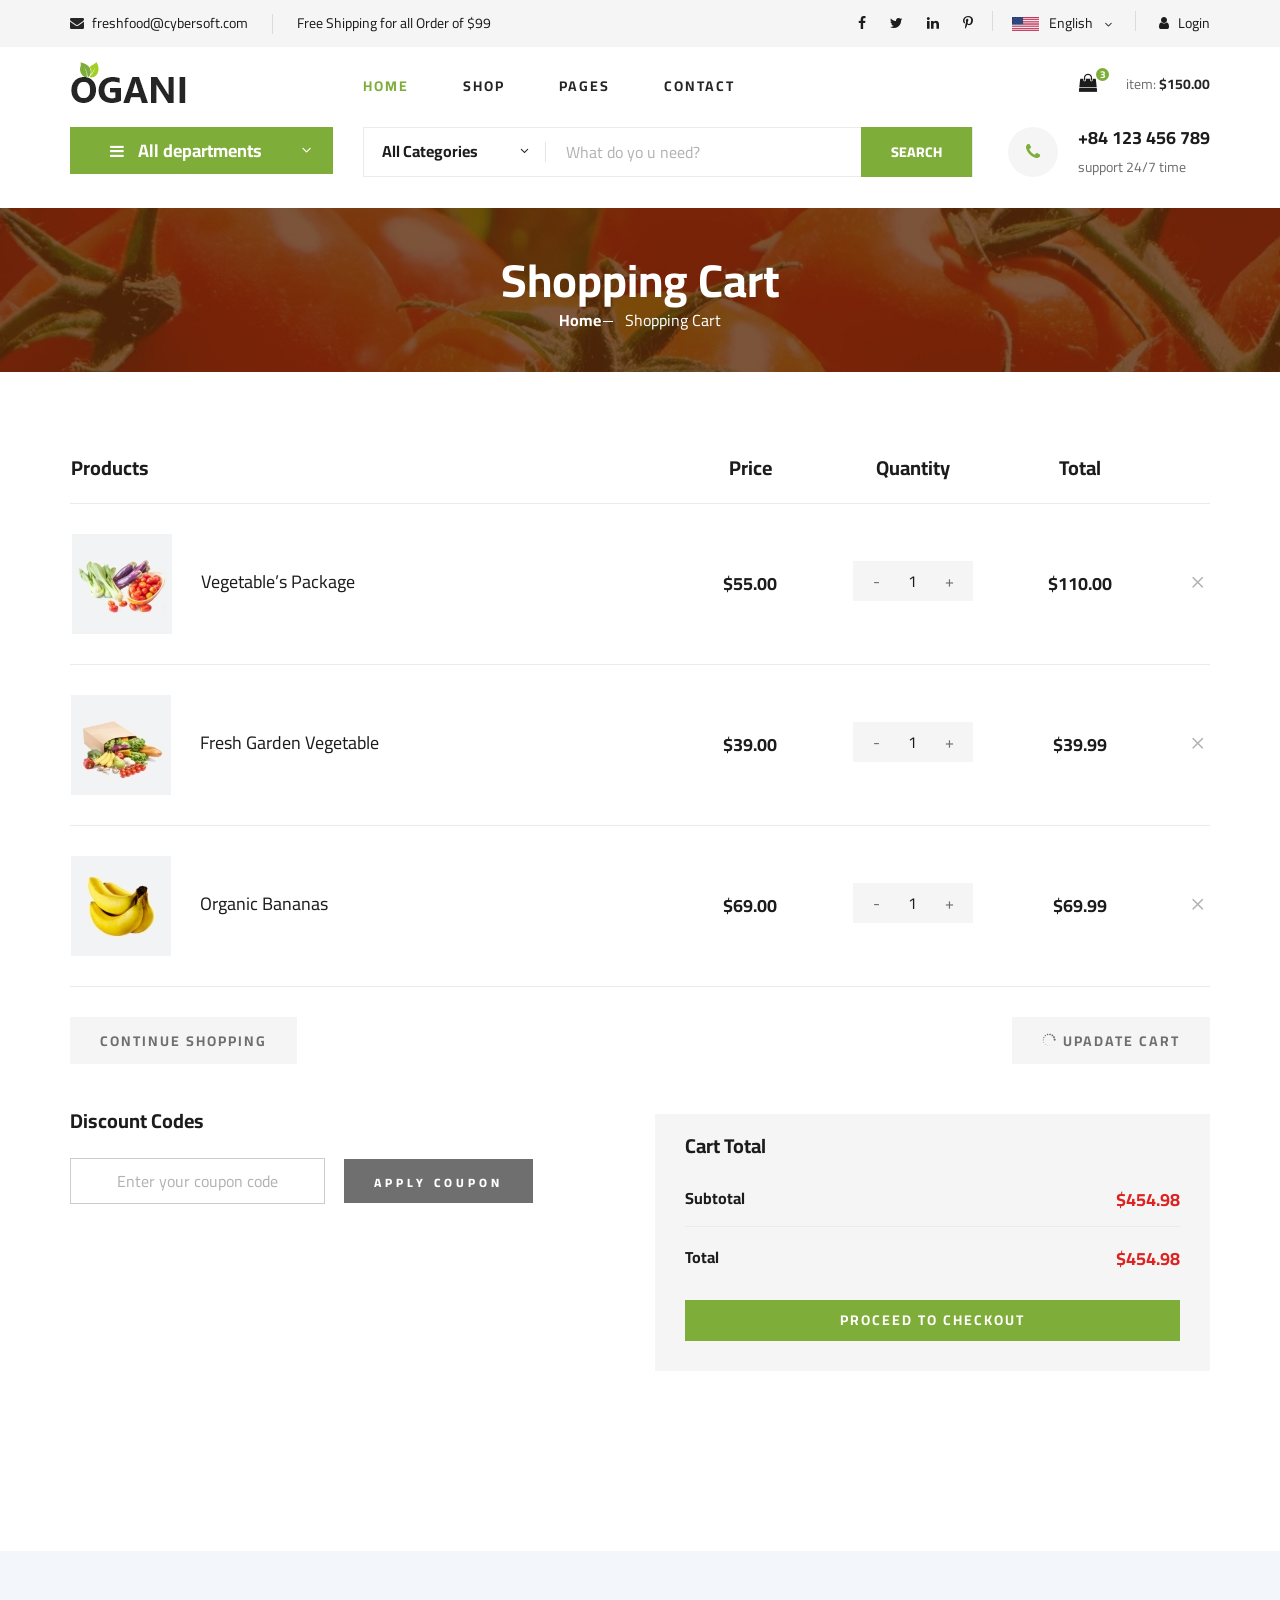
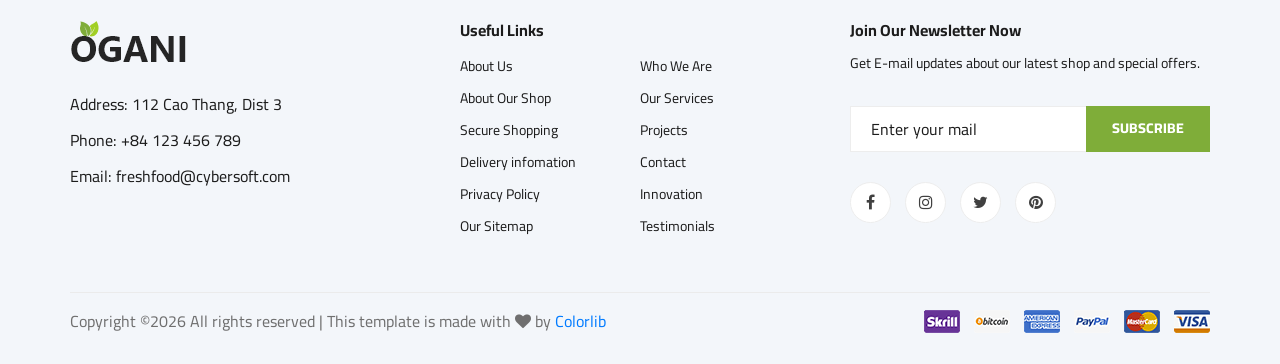
<file: src/font-end/ogani-master/shoping-cart.html>
<!DOCTYPE html>
<html lang="zxx">

<head>
    <meta charset="UTF-8">
    <meta name="description" content="Ogani Template">
    <meta name="keywords" content="Ogani, unica, creative, html">
    <meta name="viewport" content="width=device-width, initial-scale=1.0">
    <meta http-equiv="X-UA-Compatible" content="ie=edge">
    <title>Ogani | Template</title>

    <!-- Google Font -->
    <link href="https://fonts.googleapis.com/css2?family=Cairo:wght@200;300;400;600;900&display=swap" rel="stylesheet">

    <!-- Css Styles -->
    <link rel="stylesheet" href="css/bootstrap.min.css" type="text/css">
    <link rel="stylesheet" href="css/font-awesome.min.css" type="text/css">
    <link rel="stylesheet" href="css/elegant-icons.css" type="text/css">
    <link rel="stylesheet" href="css/nice-select.css" type="text/css">
    <link rel="stylesheet" href="css/jquery-ui.min.css" type="text/css">
    <link rel="stylesheet" href="css/owl.carousel.min.css" type="text/css">
    <link rel="stylesheet" href="css/slicknav.min.css" type="text/css">
    <link rel="stylesheet" href="css/style.css" type="text/css">
</head>

<body>
    <!-- Page Preloder -->
    <div id="preloder">
        <div class="loader"></div>
    </div>

    <!-- Humberger Begin -->
    <div class="humberger__menu__overlay"></div>
    <div class="humberger__menu__wrapper">
        <div class="humberger__menu__logo">
            <a href="#"><img src="img/logo.png" alt=""></a>
        </div>
        <div class="humberger__menu__cart">
            <ul>
                <li><a href="#"><i class="fa fa-heart"></i> <span>1</span></a></li>
                <li><a href="#"><i class="fa fa-shopping-bag"></i> <span>3</span></a></li>
            </ul>
            <div class="header__cart__price">item: <span>$150.00</span></div>
        </div>
        <div class="humberger__menu__widget">
            <div class="header__top__right__language">
                <img src="img/language.png" alt="">
                <div>English</div>
                <span class="arrow_carrot-down"></span>
                <ul>
                    <li><a href="#">Spanis</a></li>
                    <li><a href="#">English</a></li>
                </ul>
            </div>
            <div class="header__top__right__auth">
                <a href="#"><i class="fa fa-user"></i> Login</a>
            </div>
        </div>
        <nav class="humberger__menu__nav mobile-menu">
            <ul>
                <li class="active"><a href="./index.html">Home</a></li>
                <li><a href="./shop-grid.html">Shop</a></li>
                <li><a href="#">Pages</a>
                    <ul class="header__menu__dropdown">
                        <li><a href="./shop-details.html">Shop Details</a></li>
                        <li><a href="./shoping-cart.html">Shoping Cart</a></li>
                        <li><a href="./checkout.html">Check Out</a></li>
                        <li><a href="./blog-details.html">Blog Details</a></li>
                    </ul>
                </li>
                <li><a href="./blog.html">Blog</a></li>
                <li><a href="./contact.html">Contact</a></li>
            </ul>
        </nav>
        <div id="mobile-menu-wrap"></div>
        <div class="header__top__right__social">
            <a href="#"><i class="fa fa-facebook"></i></a>
            <a href="#"><i class="fa fa-twitter"></i></a>
            <a href="#"><i class="fa fa-linkedin"></i></a>
            <a href="#"><i class="fa fa-pinterest-p"></i></a>
        </div>
        <div class="humberger__menu__contact">
            <ul>
                <li><i class="fa fa-envelope"></i> hello@colorlib.com</li>
                <li>Free Shipping for all Order of $99</li>
            </ul>
        </div>
    </div>
    <!-- Humberger End -->

    <!-- Header Section Begin -->
    <header class="header">
        <div class="header__top">
            <div class="container">
                <div class="row">
                    <div class="col-lg-6 col-md-6">
                        <div class="header__top__left">
                            <ul>
                                <li><i class="fa fa-envelope"></i> freshfood@cybersoft.com</li>
                                <li>Free Shipping for all Order of $99</li>
                            </ul>
                        </div>
                    </div>
                    <div class="col-lg-6 col-md-6">
                        <div class="header__top__right">
                            <div class="header__top__right__social">
                                <a href="#"><i class="fa fa-facebook"></i></a>
                                <a href="#"><i class="fa fa-twitter"></i></a>
                                <a href="#"><i class="fa fa-linkedin"></i></a>
                                <a href="#"><i class="fa fa-pinterest-p"></i></a>
                            </div>
                            <div class="header__top__right__language">
                                <img src="img/language.png" alt="">
                                <div>English</div>
                                <span class="arrow_carrot-down"></span>
                                <ul>
                                    <li><a href="#">Spanis</a></li>
                                    <li><a href="#">English</a></li>
                                </ul>
                            </div>
                            <div class="header__top__right__auth">
                                <a href="#"><i class="fa fa-user"></i> Login</a>
                            </div>
                        </div>
                    </div>
                </div>
            </div>
        </div>
        <div class="container">
            <div class="row">
                <div class="col-lg-3">
                    <div class="header__logo">
                        <a href="./index.html"><img src="img/logo.png" alt=""></a>
                    </div>
                </div>
                <div class="col-lg-6">
                    <nav class="header__menu">
                        <ul>
                            <li class="active"><a href="./index.html">Home</a></li>
                            <li><a href="./shop-grid.html">Shop</a></li>
                            <li><a href="#">Pages</a>
                                <ul class="header__menu__dropdown">
                                    <li><a href="./shoping-cart.html">Shoping Cart</a></li>
                                    <li><a href="./checkout.html">Check Out</a></li>
                                </ul>
                            </li>
                            <li><a href="./contact.html">Contact</a></li>
                        </ul>
                    </nav>
                </div>
                <div class="col-lg-3">
                    <div class="header__cart">
                        <ul>
                            <li><a href="#"><i class="fa fa-shopping-bag"></i> <span>3</span></a></li>
                        </ul>
                        <div class="header__cart__price">item: <span>$150.00</span></div>
                    </div>
                </div>
            </div>
            <div class="humberger__open">
                <i class="fa fa-bars"></i>
            </div>
        </div>
    </header>
    <!-- Header Section End -->

    <!-- Hero Section Begin -->
    <section class="hero hero-normal">
        <div class="container">
            <div class="row">
                <div class="col-lg-3">
                    <div class="hero__categories">
                        <div class="hero__categories__all">
                            <i class="fa fa-bars"></i>
                            <span>All departments</span>
                        </div>
                        <ul>
                            <li><a href="#">Fresh Meat</a></li>
                            <li><a href="#">Vegetables</a></li>
                            <li><a href="#">Fruit & Nut Gifts</a></li>
                            <li><a href="#">Fresh Berries</a></li>
                            <li><a href="#">Ocean Foods</a></li>
                            <li><a href="#">Butter & Eggs</a></li>
                            <li><a href="#">Fastfood</a></li>
                            <li><a href="#">Fresh Onion</a></li>
                            <li><a href="#">Papayaya & Crisps</a></li>
                            <li><a href="#">Oatmeal</a></li>
                            <li><a href="#">Fresh Bananas</a></li>
                        </ul>
                    </div>
                </div>
                <div class="col-lg-9">
                    <div class="hero__search">
                        <div class="hero__search__form">
                            <form action="#">
                                <div class="hero__search__categories">
                                    All Categories
                                    <span class="arrow_carrot-down"></span>
                                </div>
                                <input type="text" placeholder="What do yo u need?">
                                <button type="submit" class="site-btn">SEARCH</button>
                            </form>
                        </div>
                        <div class="hero__search__phone">
                            <div class="hero__search__phone__icon">
                                <i class="fa fa-phone"></i>
                            </div>
                            <div class="hero__search__phone__text">
                                <h5>+84 123 456 789</h5>
                                <span>support 24/7 time</span>
                            </div>
                        </div>
                    </div>
                </div>
            </div>
        </div>
    </section>
    <!-- Hero Section End -->

    <!-- Breadcrumb Section Begin -->
    <section class="breadcrumb-section set-bg" data-setbg="img/breadcrumb.jpg">
        <div class="container">
            <div class="row">
                <div class="col-lg-12 text-center">
                    <div class="breadcrumb__text">
                        <h2>Shopping Cart</h2>
                        <div class="breadcrumb__option">
                            <a href="./index.html">Home</a>
                            <span>Shopping Cart</span>
                        </div>
                    </div>
                </div>
            </div>
        </div>
    </section>
    <!-- Breadcrumb Section End -->

    <!-- Shoping Cart Section Begin -->
    <section class="shoping-cart spad">
        <div class="container">
            <div class="row">
                <div class="col-lg-12">
                    <div class="shoping__cart__table">
                        <table>
                            <thead>
                                <tr>
                                    <th class="shoping__product">Products</th>
                                    <th>Price</th>
                                    <th>Quantity</th>
                                    <th>Total</th>
                                    <th></th>
                                </tr>
                            </thead>
                            <tbody>
                                <tr>
                                    <td class="shoping__cart__item">
                                        <img src="img/cart/cart-1.jpg" alt="">
                                        <h5>Vegetable’s Package</h5>
                                    </td>
                                    <td class="shoping__cart__price">
                                        $55.00
                                    </td>
                                    <td class="shoping__cart__quantity">
                                        <div class="quantity">
                                            <div class="pro-qty">
                                                <input type="text" value="1">
                                            </div>
                                        </div>
                                    </td>
                                    <td class="shoping__cart__total">
                                        $110.00
                                    </td>
                                    <td class="shoping__cart__item__close">
                                        <span class="icon_close"></span>
                                    </td>
                                </tr>
                                <tr>
                                    <td class="shoping__cart__item">
                                        <img src="img/cart/cart-2.jpg" alt="">
                                        <h5>Fresh Garden Vegetable</h5>
                                    </td>
                                    <td class="shoping__cart__price">
                                        $39.00
                                    </td>
                                    <td class="shoping__cart__quantity">
                                        <div class="quantity">
                                            <div class="pro-qty">
                                                <input type="text" value="1">
                                            </div>
                                        </div>
                                    </td>
                                    <td class="shoping__cart__total">
                                        $39.99
                                    </td>
                                    <td class="shoping__cart__item__close">
                                        <span class="icon_close"></span>
                                    </td>
                                </tr>
                                <tr>
                                    <td class="shoping__cart__item">
                                        <img src="img/cart/cart-3.jpg" alt="">
                                        <h5>Organic Bananas</h5>
                                    </td>
                                    <td class="shoping__cart__price">
                                        $69.00
                                    </td>
                                    <td class="shoping__cart__quantity">
                                        <div class="quantity">
                                            <div class="pro-qty">
                                                <input type="text" value="1">
                                            </div>
                                        </div>
                                    </td>
                                    <td class="shoping__cart__total">
                                        $69.99
                                    </td>
                                    <td class="shoping__cart__item__close">
                                        <span class="icon_close"></span>
                                    </td>
                                </tr>
                            </tbody>
                        </table>
                    </div>
                </div>
            </div>
            <div class="row">
                <div class="col-lg-12">
                    <div class="shoping__cart__btns">
                        <a href="#" class="primary-btn cart-btn">CONTINUE SHOPPING</a>
                        <a href="#" class="primary-btn cart-btn cart-btn-right"><span class="icon_loading"></span>
                            Upadate Cart</a>
                    </div>
                </div>
                <div class="col-lg-6">
                    <div class="shoping__continue">
                        <div class="shoping__discount">
                            <h5>Discount Codes</h5>
                            <form action="#">
                                <input type="text" placeholder="Enter your coupon code">
                                <button type="submit" class="site-btn">APPLY COUPON</button>
                            </form>
                        </div>
                    </div>
                </div>
                <div class="col-lg-6">
                    <div class="shoping__checkout">
                        <h5>Cart Total</h5>
                        <ul>
                            <li>Subtotal <span>$454.98</span></li>
                            <li>Total <span>$454.98</span></li>
                        </ul>
                        <a href="#" class="primary-btn">PROCEED TO CHECKOUT</a>
                    </div>
                </div>
            </div>
        </div>
    </section>
    <!-- Shoping Cart Section End -->

    <!-- Footer Section Begin -->
    <footer class="footer spad">
        <div class="container">
            <div class="row">
                <div class="col-lg-3 col-md-6 col-sm-6">
                    <div class="footer__about">
                        <div class="footer__about__logo">
                            <a href="./index.html"><img src="img/logo.png" alt=""></a>
                        </div>
                        <ul>
                            <li>Address: 112 Cao Thang, Dist 3</li>
                            <li>Phone: +84 123 456 789</li>
                            <li>Email: freshfood@cybersoft.com</li>
                        </ul>
                    </div>
                </div>
                <div class="col-lg-4 col-md-6 col-sm-6 offset-lg-1">
                    <div class="footer__widget">
                        <h6>Useful Links</h6>
                        <ul>
                            <li><a href="#">About Us</a></li>
                            <li><a href="#">About Our Shop</a></li>
                            <li><a href="#">Secure Shopping</a></li>
                            <li><a href="#">Delivery infomation</a></li>
                            <li><a href="#">Privacy Policy</a></li>
                            <li><a href="#">Our Sitemap</a></li>
                        </ul>
                        <ul>
                            <li><a href="#">Who We Are</a></li>
                            <li><a href="#">Our Services</a></li>
                            <li><a href="#">Projects</a></li>
                            <li><a href="#">Contact</a></li>
                            <li><a href="#">Innovation</a></li>
                            <li><a href="#">Testimonials</a></li>
                        </ul>
                    </div>
                </div>
                <div class="col-lg-4 col-md-12">
                    <div class="footer__widget">
                        <h6>Join Our Newsletter Now</h6>
                        <p>Get E-mail updates about our latest shop and special offers.</p>
                        <form action="#">
                            <input type="text" placeholder="Enter your mail">
                            <button type="submit" class="site-btn">Subscribe</button>
                        </form>
                        <div class="footer__widget__social">
                            <a href="#"><i class="fa fa-facebook"></i></a>
                            <a href="#"><i class="fa fa-instagram"></i></a>
                            <a href="#"><i class="fa fa-twitter"></i></a>
                            <a href="#"><i class="fa fa-pinterest"></i></a>
                        </div>
                    </div>
                </div>
            </div>
            <div class="row">
                <div class="col-lg-12">
                    <div class="footer__copyright">
                        <div class="footer__copyright__text"><p><!-- Link back to Colorlib can't be removed. Template is licensed under CC BY 3.0. -->
  Copyright &copy;<script>document.write(new Date().getFullYear());</script> All rights reserved | This template is made with <i class="fa fa-heart" aria-hidden="true"></i> by <a href="https://colorlib.com" target="_blank">Colorlib</a>
  <!-- Link back to Colorlib can't be removed. Template is licensed under CC BY 3.0. --></p></div>
                        <div class="footer__copyright__payment"><img src="img/payment-item.png" alt=""></div>
                    </div>
                </div>
            </div>
        </div>
    </footer>
    <!-- Footer Section End -->

    <!-- Js Plugins -->
    <script src="js/jquery-3.3.1.min.js"></script>
    <script src="js/bootstrap.min.js"></script>
    <script src="js/jquery.nice-select.min.js"></script>
    <script src="js/jquery-ui.min.js"></script>
    <script src="js/jquery.slicknav.js"></script>
    <script src="js/mixitup.min.js"></script>
    <script src="js/owl.carousel.min.js"></script>
    <script src="js/main.js"></script>


</body>

</html>
</file>
<file: src/font-end/food-admin/assets/vendor/css/theme-default.css>
.layout-navbar-fixed
  .layout-wrapper:not(.layout-horizontal)
  .layout-page:before {
  content: "";
  width: 100%;
  height: 4.75rem;
  position: fixed;
  top: 0px;
  z-index: 10;
}
.bg-menu-theme .menu-header {
  position: relative;
}
.bg-menu-theme .menu-header:before {
  content: "";
  position: absolute;
  left: 0;
  top: 1.1875rem;
  width: 1rem;
  height: 1px;
  transition: all 0.3s ease-in-out;
}
[dir="rtl"] .bg-menu-theme .menu-header:before {
  right: 0;
}
.layout-wrapper:not(.layout-horizontal)
  .bg-menu-theme
  .menu-inner
  .menu-item
  .menu-link {
  border-radius: 0.375rem;
}
.layout-horizontal .bg-menu-theme .menu-inner > .menu-item > .menu-link {
  border-radius: 0.375rem;
}
@media (min-width: 1200px) {
  .layout-horizontal .bg-menu-theme .menu-inner > .menu-item {
    margin: 0.565rem 0;
  }
  .layout-horizontal .bg-menu-theme .menu-inner > .menu-item:not(:first-child) {
    margin-left: 0.0625rem;
  }
  .layout-horizontal .bg-menu-theme .menu-inner > .menu-item:not(:last-child) {
    margin-right: 0.0625rem;
  }
  .layout-horizontal .bg-menu-theme .menu-inner > .menu-item .menu-sub {
    box-shadow: 0 0.25rem 1rem rgba(161, 172, 184, 0.45);
    z-index: 1;
  }
}
.layout-wrapper:not(.layout-horizontal)
  .bg-menu-theme
  .menu-inner
  > .menu-item.active:before {
  content: "";
  position: absolute;
  right: 0;
  width: 0.25rem;
  height: 2.6845rem;
  border-radius: 0.375rem 0 0 0.375rem;
}
[dir="rtl"]
  .layout-wrapper:not(.layout-horizontal)
  .bg-menu-theme
  .menu-inner
  > .menu-item.active:before {
  left: 0;
  right: inherit;
  border-radius: 0 0.375rem 0.375rem 0;
}
.bg-menu-theme .menu-sub > .menu-item > .menu-link:before {
  content: "";
  position: absolute;
  left: 1.4375rem;
  width: 0.375rem;
  height: 0.375rem;
  border-radius: 50%;
}
[dir="rtl"] .bg-menu-theme .menu-sub > .menu-item > .menu-link:before {
  right: 1.4375rem;
  left: inherit;
}
.layout-horizontal .bg-menu-theme .menu-sub > .menu-item > .menu-link:before {
  left: 1.3rem;
}
[dir="rtl"]
  .layout-horizontal
  .bg-menu-theme
  .menu-sub
  > .menu-item
  > .menu-link:before {
  right: 1.3rem;
  left: inherit;
}
.bg-menu-theme
  .menu-horizontal-wrapper
  > .menu-inner
  > .menu-item
  > .menu-sub
  > .menu-item
  > .menu-link:before {
  display: none;
}
.bg-menu-theme
  .menu-sub
  > .menu-item.active
  > .menu-link:not(.menu-toggle):before {
  left: 1.1875rem;
  width: 0.875rem;
  height: 0.875rem;
}
[dir="rtl"]
  .bg-menu-theme
  .menu-sub
  > .menu-item.active
  > .menu-link:not(.menu-toggle):before {
  right: 1.1875rem;
  left: inherit;
}
.layout-horizontal
  .bg-menu-theme
  .menu-sub
  > .menu-item.active
  > .menu-link:not(.menu-toggle):before {
  left: 1.1rem;
}
[dir="rtl"]
  .layout-horizontal
  .bg-menu-theme
  .menu-sub
  > .menu-item.active
  > .menu-link:not(.menu-toggle):before {
  right: 1.1rem;
  left: inherit;
}
.layout-menu-hover .layout-menu {
  box-shadow: 0 0.625rem 1.25rem rgba(161, 172, 184, 0.5);
  transition: all 0.3s ease-in-out;
}
.app-brand .layout-menu-toggle {
  position: absolute;
  left: 15rem;
  border-radius: 50%;
}
[dir="rtl"] .app-brand .layout-menu-toggle {
  left: inherit;
  right: 15rem;
}
.app-brand .layout-menu-toggle i {
  width: 1.5rem;
  height: 1.5rem;
  transition: all 0.3s ease-in-out;
}
[dir="rtl"] .app-brand .layout-menu-toggle i {
  transform: scaleX(-1);
}
@media (max-width: 1199.98px) {
  .app-brand .layout-menu-toggle {
    display: none;
  }
  .layout-menu-expanded .app-brand .layout-menu-toggle {
    display: block;
  }
}
.text-primary {
  color: #696cff !important;
}
.text-body[href]:hover {
  color: #5f61e6 !important;
}
.bg-primary {
  background-color: #696cff !important;
}
a.bg-primary:hover,
a.bg-primary:focus {
  background-color: #6467f2 !important;
}
.dropdown-notifications-item:not(.mark-as-read)
  .dropdown-notifications-read
  span {
  background-color: #696cff;
}
.bg-label-primary {
  background-color: #e7e7ff !important;
  color: #696cff !important;
}
.border-label-primary {
  border: 3px solid #c3c4ff !important;
}
.border-light-primary {
  border: 3px solid rgba(105, 108, 255, 0.08);
}
.page-item.active .page-link,
.page-item.active .page-link:hover,
.page-item.active .page-link:focus,
.pagination li.active > a:not(.page-link),
.pagination li.active > a:not(.page-link):hover,
.pagination li.active > a:not(.page-link):focus {
  border-color: #696cff;
  background-color: #696cff;
  color: #fff;
  box-shadow: 0 0.125rem 0.25rem rgba(105, 108, 255, 0.4);
}
.progress-bar {
  background-color: #696cff;
  color: #fff;
  box-shadow: 0 2px 4px 0 rgba(105, 108, 255, 0.4);
}
.modal-onboarding .carousel-indicators [data-bs-target] {
  background-color: #696cff;
}
.carousel-control-prev,
.carousel-control-next {
  color: #696cff;
}
.carousel-control-prev:hover,
.carousel-control-prev:focus,
.carousel-control-next:hover,
.carousel-control-next:focus {
  color: #696cff;
}
.list-group-item-primary {
  background-color: #e1e2ff;
  color: #696cff !important;
}
a.list-group-item-primary,
button.list-group-item-primary {
  color: #696cff;
}
a.list-group-item-primary:hover,
a.list-group-item-primary:focus,
button.list-group-item-primary:hover,
button.list-group-item-primary:focus {
  background-color: #d6d7f2;
  color: #696cff;
}
a.list-group-item-primary.active,
button.list-group-item-primary.active {
  border-color: #696cff;
  background-color: #696cff;
  color: #696cff;
}
.list-group-item.active,
.list-group-item.active:hover,
.list-group-item.active:focus {
  border-color: #696cff;
  background-color: #696cff;
}
.list-group.list-group-timeline .list-group-timeline-primary:before {
  background-color: #696cff;
}
.alert-primary {
  background-color: #e7e7ff;
  border-color: #d2d3ff;
  color: #696cff;
}
.alert-primary .btn-close {
  background-image: url("data:image/svg+xml,%3Csvg width='150px' height='151px' viewBox='0 0 150 151' version='1.1' xmlns='http://www.w3.org/2000/svg' xmlns:xlink='http://www.w3.org/1999/xlink'%3E%3Cdefs%3E%3Cpolygon id='path-1' points='131.251657 0 74.9933705 56.25 18.7483426 0 0 18.75 56.2450278 75 0 131.25 18.7483426 150 74.9933705 93.75 131.251657 150 150 131.25 93.7549722 75 150 18.75'%3E%3C/polygon%3E%3C/defs%3E%3Cg id='🎨-%5BSetup%5D:-Colors-&amp;-Shadows' stroke='none' stroke-width='1' fill='none' fill-rule='evenodd'%3E%3Cg id='Artboard' transform='translate(-225.000000, -250.000000)'%3E%3Cg id='Icon-Color' transform='translate(225.000000, 250.500000)'%3E%3Cuse fill='%23696cff' xlink:href='%23path-1'%3E%3C/use%3E%3Cuse fill-opacity='0.5' fill='%23696cff' xlink:href='%23path-1'%3E%3C/use%3E%3C/g%3E%3C/g%3E%3C/g%3E%3C/svg%3E");
}
.alert-primary .alert-link {
  color: #696cff;
}
.card .alert-primary hr {
  background-color: #696cff !important;
}
.accordion.accordion-header-primary .accordion-item.active .accordion-button {
  color: #696cff !important;
}
.tooltip-primary .tooltip-inner,
.tooltip-primary > .tooltip .tooltip-inner,
.ngb-tooltip-primary + ngb-tooltip-window .tooltip-inner {
  background: #696cff;
  color: #fff;
  box-shadow: 0 0.125rem 0.25rem 0 rgba(105, 108, 255, 0.4);
}
.tooltip-primary.bs-tooltip-auto[data-popper-placement="top"]
  .tooltip-arrow::before,
.tooltip-primary
  > .tooltip.bs-tooltip-auto[data-popper-placement="top"]
  .tooltip-arrow::before,
.ngb-tooltip-primary
  + ngb-tooltip-window.bs-tooltip-auto[data-popper-placement="top"]
  .tooltip-arrow::before {
  border-top-color: #696cff;
}
.tooltip-primary.bs-tooltip-auto[data-popper-placement="left"]
  .tooltip-arrow::before,
.tooltip-primary
  > .tooltip.bs-tooltip-auto[data-popper-placement="left"]
  .tooltip-arrow::before,
.ngb-tooltip-primary
  + ngb-tooltip-window.bs-tooltip-auto[data-popper-placement="left"]
  .tooltip-arrow::before {
  border-left-color: #696cff;
}
[dir="rtl"]
  .tooltip-primary.bs-tooltip-auto[data-popper-placement="left"]
  .tooltip-arrow::before,
[dir="rtl"]
  .tooltip-primary
  > .tooltip.bs-tooltip-auto[data-popper-placement="left"]
  .tooltip-arrow::before,
[dir="rtl"]
  .ngb-tooltip-primary
  + ngb-tooltip-window.bs-tooltip-auto[data-popper-placement="left"]
  .tooltip-arrow::before {
  border-right-color: #696cff;
}
.tooltip-primary.bs-tooltip-auto[data-popper-placement="bottom"]
  .tooltip-arrow::before,
.tooltip-primary
  > .tooltip.bs-tooltip-auto[data-popper-placement="bottom"]
  .tooltip-arrow::before,
.ngb-tooltip-primary
  + ngb-tooltip-window.bs-tooltip-auto[data-popper-placement="bottom"]
  .tooltip-arrow::before {
  border-bottom-color: #696cff;
}
.tooltip-primary.bs-tooltip-auto[data-popper-placement="right"]
  .tooltip-arrow::before,
.tooltip-primary
  > .tooltip.bs-tooltip-auto[data-popper-placement="right"]
  .tooltip-arrow::before,
.ngb-tooltip-primary
  + ngb-tooltip-window.bs-tooltip-auto[data-popper-placement="right"]
  .tooltip-arrow::before {
  border-right-color: #696cff;
}
[dir="rtl"]
  .tooltip-primary.bs-tooltip-auto[data-popper-placement="right"]
  .tooltip-arrow::before,
[dir="rtl"]
  .tooltip-primary
  > .tooltip.bs-tooltip-auto[data-popper-placement="right"]
  .tooltip-arrow::before,
[dir="rtl"]
  .ngb-tooltip-primary
  + ngb-tooltip-window.bs-tooltip-auto[data-popper-placement="right"]
  .tooltip-arrow::before {
  border-left-color: #696cff;
}
.popover.popover-primary,
.popover .popover-primary > .popover,
.popover .ngb-popover-primary + ngb-popover-window {
  border-color: rgba(0, 0, 0, 0);
  background: #696cff;
  box-shadow: 0 0.125rem 0.25rem 0 rgba(105, 108, 255, 0.4);
}
.popover.popover-primary .popover-header,
.popover .popover-primary > .popover .popover-header,
.popover .ngb-popover-primary + ngb-popover-window .popover-header {
  border-color: rgba(255, 255, 255, 0.2);
  background: rgba(0, 0, 0, 0);
  color: #fff;
}
.popover.popover-primary .popover-body,
.popover .popover-primary > .popover .popover-body,
.popover .ngb-popover-primary + ngb-popover-window .popover-body {
  background: rgba(0, 0, 0, 0);
  color: rgba(255, 255, 255, 0.8);
}
.popover.popover-primary > .popover-arrow::before,
.popover .popover-primary > .popover > .popover-arrow::before,
.popover .ngb-popover-primary + ngb-popover-window > .popover-arrow::before {
  border-color: rgba(0, 0, 0, 0);
}
.popover.popover-primary.bs-popover-auto[data-popper-placement="top"]
  > .popover-arrow::after,
.popover
  .popover-primary
  > .popover.bs-popover-auto[data-popper-placement="top"]
  > .popover-arrow::after,
.popover
  .ngb-popover-primary
  + ngb-popover-window.bs-popover-auto[data-popper-placement="top"]
  > .popover-arrow::after {
  border-top-color: #696cff !important;
}
.popover.popover-primary.bs-popover-auto[data-popper-placement="right"]
  > .popover-arrow::after,
.popover
  .popover-primary
  > .popover.bs-popover-auto[data-popper-placement="right"]
  > .popover-arrow::after,
.popover
  .ngb-popover-primary
  + ngb-popover-window.bs-popover-auto[data-popper-placement="right"]
  > .popover-arrow::after {
  border-right-color: #696cff !important;
}
[dir="rtl"]
  .popover.popover-primary.bs-popover-auto[data-popper-placement="right"]
  > .popover-arrow::after,
[dir="rtl"]
  .popover
  .popover-primary
  > .popover.bs-popover-auto[data-popper-placement="right"]
  > .popover-arrow::after,
[dir="rtl"]
  .popover
  .ngb-popover-primary
  + ngb-popover-window.bs-popover-auto[data-popper-placement="right"]
  > .popover-arrow::after {
  border-left-color: #696cff !important;
}
.popover.popover-primary.bs-popover-auto[data-popper-placement="bottom"]
  > .popover-arrow::after,
.popover
  .popover-primary
  > .popover.bs-popover-auto[data-popper-placement="bottom"]
  > .popover-arrow::after,
.popover
  .ngb-popover-primary
  + ngb-popover-window.bs-popover-auto[data-popper-placement="bottom"]
  > .popover-arrow::after {
  border-bottom-color: #696cff !important;
}
.popover.popover-primary.bs-popover-auto[data-popper-placement="left"]
  > .popover-arrow::after,
.popover
  .popover-primary
  > .popover.bs-popover-auto[data-popper-placement="left"]
  > .popover-arrow::after,
.popover
  .ngb-popover-primary
  + ngb-popover-window.bs-popover-auto[data-popper-placement="left"]
  > .popover-arrow::after {
  border-left-color: #696cff !important;
}
[dir="rtl"]
  .popover.popover-primary.bs-popover-auto[data-popper-placement="left"]
  > .popover-arrow::after,
[dir="rtl"]
  .popover
  .popover-primary
  > .popover.bs-popover-auto[data-popper-placement="left"]
  > .popover-arrow::after,
[dir="rtl"]
  .popover
  .ngb-popover-primary
  + ngb-popover-window.bs-popover-auto[data-popper-placement="left"]
  > .popover-arrow::after {
  border-right-color: #696cff !important;
}
.popover.popover-primary.bs-popover-auto[data-popper-placement="bottom"]
  .popover-header::before,
.popover
  .popover-primary
  > .popover.bs-popover-auto[data-popper-placement="bottom"]
  .popover-header::before,
.popover
  .ngb-popover-primary
  + ngb-popover-window.bs-popover-auto[data-popper-placement="bottom"]
  .popover-header::before {
  border-bottom: 1px solid rgba(0, 0, 0, 0) !important;
}
.table-primary {
  --bs-table-bg: #e1e2ff;
  --bs-table-striped-bg: #dcdefb;
  --bs-table-striped-color: #435971;
  --bs-table-active-bg: #d1d4f1;
  --bs-table-active-color: #435971;
  --bs-table-hover-bg: #d8daf6;
  --bs-table-hover-color: #435971;
  color: #435971;
  border-color: #d1d4f1;
}
.table-primary th {
  border-bottom-color: inherit !important;
}
.table-primary .btn-icon {
  color: #435971;
}
.btn-primary {
  color: #fff;
  background-color: #696cff;
  border-color: #696cff;
  box-shadow: 0 0.125rem 0.25rem 0 rgba(105, 108, 255, 0.4);
}
.btn-primary:hover {
  color: #fff !important;
  background-color: #5f61e6 !important;
  border-color: #5f61e6 !important;
  transform: translateY(-1px) !important;
}
.btn-check:focus + .btn-primary,
.btn-primary:focus,
.btn-primary.focus {
  color: #fff;
  background-color: #5f61e6;
  border-color: #5f61e6;
  transform: translateY(0);
  box-shadow: none;
}
.btn-check:checked + .btn-primary,
.btn-check:active + .btn-primary,
.btn-primary:active,
.btn-primary.active,
.btn-primary.show.dropdown-toggle,
.show > .btn-primary.dropdown-toggle {
  color: #fff !important;
  background-color: #595cd9 !important;
  border-color: #595cd9 !important;
}
.btn-check:checked + .btn-primary:focus,
.btn-check:active + .btn-primary:focus,
.btn-primary:active:focus,
.btn-primary.active:focus,
.btn-primary.show.dropdown-toggle:focus,
.show > .btn-primary.dropdown-toggle:focus {
  box-shadow: none;
}
.btn-primary.disabled,
.btn-primary:disabled {
  color: #fff !important;
  background-color: #696cff !important;
  border-color: #696cff !important;
  box-shadow: none !important;
}
.btn-label-primary {
  color: #696cff;
  border-color: rgba(0, 0, 0, 0);
  background: #e7e7ff;
}
.btn-label-primary:hover {
  border-color: rgba(0, 0, 0, 0) !important;
  background: #5f61e6 !important;
  color: #fff !important;
  box-shadow: 0 0.125rem 0.25rem 0 rgba(105, 108, 255, 0.4) !important;
  transform: translateY(-1px) !important;
}
.btn-label-primary:focus,
.btn-label-primary.focus {
  color: #fff;
  background: #5f61e6;
  box-shadow: none !important;
  transform: translateY(0);
}
.btn-label-primary:active,
.btn-label-primary.active,
.btn-label-primary.show.dropdown-toggle,
.show > .btn-label-primary.dropdown-toggle {
  color: #fff !important;
  background-color: #595cd9 !important;
  border-color: rgba(0, 0, 0, 0) !important;
}
.btn-label-primary:active:focus,
.btn-label-primary.active:focus,
.btn-label-primary.show.dropdown-toggle:focus,
.show > .btn-label-primary.dropdown-toggle:focus {
  box-shadow: none;
}
.btn-label-primary.disabled,
.btn-label-primary:disabled {
  color: #696cff !important;
  background-color: #e7e7ff !important;
  border-color: rgba(0, 0, 0, 0) !important;
}
.btn-outline-primary {
  color: #696cff;
  border-color: #696cff;
  background: rgba(0, 0, 0, 0);
}
.btn-outline-primary:hover {
  color: #fff !important;
  background-color: #5f61e6 !important;
  border-color: #5f61e6 !important;
  box-shadow: 0 0.125rem 0.25rem 0 rgba(105, 108, 255, 0.4) !important;
  transform: translateY(-1px) !important;
}
.btn-check:focus + .btn-outline-primary,
.btn-outline-primary:focus {
  color: #fff;
  background-color: #5f61e6;
  border-color: #5f61e6;
  box-shadow: none;
  transform: translateY(0);
}
.btn-check:checked + .btn-outline-primary,
.btn-check:active + .btn-outline-primary,
.btn-outline-primary:active,
.btn-outline-primary.active,
.btn-outline-primary.dropdown-toggle.show {
  color: #fff !important;
  background-color: #595cd9 !important;
  border-color: #595cd9 !important;
}
.btn-check:checked + .btn-outline-primary:focus,
.btn-check:active + .btn-outline-primary:focus,
.btn-outline-primary:active:focus,
.btn-outline-primary.active:focus,
.btn-outline-primary.dropdown-toggle.show:focus {
  box-shadow: none;
}
.btn-outline-primary.disabled,
.btn-outline-primary:disabled {
  box-shadow: none !important;
  color: #696cff !important;
  background-color: rgba(0, 0, 0, 0) !important;
}
.btn-outline-primary .badge {
  background: #696cff;
  border-color: #696cff;
  color: #fff;
}
.btn-outline-primary:hover .badge,
.btn-outline-primary:focus:hover .badge,
.btn-outline-primary:active .badge,
.btn-outline-primary.active .badge,
.show > .btn-outline-primary.dropdown-toggle .badge {
  background: #fff;
  border-color: #fff;
  color: #696cff;
}
.dropdown-item:not(.disabled).active,
.dropdown-item:not(.disabled):active {
  background-color: rgba(105, 108, 255, 0.08);
  color: #696cff !important;
}
.dropdown-menu > li:not(.disabled) > a:not(.dropdown-item):active,
.dropdown-menu > li.active:not(.disabled) > a:not(.dropdown-item) {
  background-color: rgba(105, 108, 255, 0.08);
  color: #696cff !important;
}
.nav .nav-link:hover,
.nav .nav-link:focus {
  color: #5f61e6;
}
.nav-pills .nav-link.active,
.nav-pills .nav-link.active:hover,
.nav-pills .nav-link.active:focus {
  background-color: #696cff;
  color: #fff;
  box-shadow: 0 2px 4px 0 rgba(105, 108, 255, 0.4);
}
.form-control:focus,
.form-select:focus {
  border-color: #696cff;
}
.input-group:focus-within .form-control,
.input-group:focus-within .input-group-text {
  border-color: #696cff;
}
.form-check-input:focus {
  border-color: #696cff;
  box-shadow: 0 2px 4px 0 rgba(105, 108, 255, 0.4);
}
.form-check-input:disabled {
  background-color: #eceef1;
}
.form-check-input:checked,
.form-check-input[type="checkbox"]:indeterminate {
  background-color: #696cff;
  border-color: #696cff;
  box-shadow: 0 2px 4px 0 rgba(105, 108, 255, 0.4);
}
.custom-option.checked {
  border: 1px solid #696cff;
}
.form-switch .form-check-input:focus {
  background-image: url("data:image/svg+xml,%3csvg xmlns='http://www.w3.org/2000/svg' viewBox='-4 -4 8 8'%3e%3ccircle r='3' fill='%23696cff'/%3e%3c/svg%3e");
}
.form-switch .form-check-input:checked {
  background-image: url("data:image/svg+xml,%3csvg xmlns='http://www.w3.org/2000/svg' viewBox='-4 -4 8 8'%3e%3ccircle r='3' fill='%23fff'/%3e%3c/svg%3e");
}
.form-control:focus ~ .form-label {
  border-color: #696cff;
}
.form-control:focus ~ .form-label::after {
  border-color: inherit;
}
.switch-input:checked ~ .switch-toggle-slider {
  background: #696cff;
  color: #fff;
}
.switch-input:active ~ .switch-toggle-slider {
  box-shadow: none;
}
.switch-input:focus ~ .switch-toggle-slider {
  border: 1px solid #696cff;
  box-shadow: 0 0 0.25rem 0.05rem rgba(105, 108, 255, 0.1);
}
.switch-primary.switch .switch-input:checked ~ .switch-toggle-slider {
  background: #696cff;
  color: #fff;
}
.switch-primary.switch .switch-input:active ~ .switch-toggle-slider {
  box-shadow: none;
}
.switch-primary.switch .switch-input:focus ~ .switch-toggle-slider {
  border: 1px solid #696cff;
  box-shadow: 0 0 0.25rem 0.05rem rgba(105, 108, 255, 0.1);
}
.timeline .timeline-item-primary .timeline-event {
  background-color: rgba(105, 108, 255, 0.1);
}
.timeline .timeline-item-primary .timeline-event:before {
  border-left-color: rgba(105, 108, 255, 0.1) !important;
  border-right-color: rgba(105, 108, 255, 0.1) !important;
}
.timeline .timeline-point-primary {
  background-color: #696cff !important;
  box-shadow: 0 0 0 0.1875rem rgba(105, 108, 255, 0.16);
}
.timeline .timeline-indicator-primary {
  border-color: #696cff !important;
}
.timeline .timeline-indicator-primary i {
  color: #696cff !important;
}
.divider.divider-primary .divider-text:before,
.divider.divider-primary .divider-text:after {
  border-color: #696cff;
}
.navbar.bg-primary {
  background-color: #696cff !important;
  color: #e0e1ff;
}
.navbar.bg-primary .navbar-brand,
.navbar.bg-primary .navbar-brand a {
  color: #fff;
}
.navbar.bg-primary .navbar-brand:hover,
.navbar.bg-primary .navbar-brand:focus,
.navbar.bg-primary .navbar-brand a:hover,
.navbar.bg-primary .navbar-brand a:focus {
  color: #fff;
}
.navbar.bg-primary .navbar-search-wrapper .navbar-search-icon,
.navbar.bg-primary .navbar-search-wrapper .search-input {
  color: #e0e1ff;
}
.navbar.bg-primary .search-input-wrapper .search-input,
.navbar.bg-primary .search-input-wrapper .search-toggler {
  background-color: #696cff !important;
  color: #e0e1ff;
}
.navbar.bg-primary .navbar-nav > .nav-link,
.navbar.bg-primary .navbar-nav > .nav-item > .nav-link,
.navbar.bg-primary .navbar-nav > .nav > .nav-item > .nav-link {
  color: #e0e1ff;
}
.navbar.bg-primary .navbar-nav > .nav-link:hover,
.navbar.bg-primary .navbar-nav > .nav-link:focus,
.navbar.bg-primary .navbar-nav > .nav-item > .nav-link:hover,
.navbar.bg-primary .navbar-nav > .nav-item > .nav-link:focus,
.navbar.bg-primary .navbar-nav > .nav > .nav-item > .nav-link:hover,
.navbar.bg-primary .navbar-nav > .nav > .nav-item > .nav-link:focus {
  color: #fff;
}
.navbar.bg-primary .navbar-nav > .nav-link.disabled,
.navbar.bg-primary .navbar-nav > .nav-item > .nav-link.disabled,
.navbar.bg-primary .navbar-nav > .nav > .nav-item > .nav-link.disabled {
  color: #b0b2ff !important;
}
.navbar.bg-primary .navbar-nav .show > .nav-link,
.navbar.bg-primary .navbar-nav .active > .nav-link,
.navbar.bg-primary .navbar-nav .nav-link.show,
.navbar.bg-primary .navbar-nav .nav-link.active {
  color: #fff;
}
.navbar.bg-primary .navbar-toggler {
  color: #e0e1ff;
  border-color: rgba(255, 255, 255, 0.15);
}
.navbar.bg-primary .navbar-toggler-icon {
  background-image: url("data:image/svg+xml,%3Csvg width='14px' height='11px' viewBox='0 0 14 11' version='1.1' xmlns='http://www.w3.org/2000/svg' xmlns:xlink='http://www.w3.org/1999/xlink'%3E%3Cdefs%3E%3Cpath d='M0,0 L14,0 L14,1.75 L0,1.75 L0,0 Z M0,4.375 L14,4.375 L14,6.125 L0,6.125 L0,4.375 Z M0,8.75 L14,8.75 L14,10.5 L0,10.5 L0,8.75 Z' id='path-1'%3E%3C/path%3E%3C/defs%3E%3Cg id='💎-UI-Elements' stroke='none' stroke-width='1' fill='none' fill-rule='evenodd'%3E%3Cg id='12)-Navbar' transform='translate(-1174.000000, -1290.000000)'%3E%3Cg id='Group' transform='translate(1174.000000, 1288.000000)'%3E%3Cg id='Icon-Color' transform='translate(0.000000, 2.000000)'%3E%3Cuse fill='rgba(255, 255, 255, 0.8)' xlink:href='%23path-1'%3E%3C/use%3E%3Cuse fill-opacity='0.1' fill='rgba(255, 255, 255, 0.8)' xlink:href='%23path-1'%3E%3C/use%3E%3C/g%3E%3C/g%3E%3C/g%3E%3C/g%3E%3C/svg%3E");
}
.navbar.bg-primary .navbar-text {
  color: #e0e1ff;
}
.navbar.bg-primary .navbar-text a {
  color: #fff;
}
.navbar.bg-primary .navbar-text a:hover,
.navbar.bg-primary .navbar-text a:focus {
  color: #fff;
}
.navbar.bg-primary hr {
  border-color: rgba(255, 255, 255, 0.15);
}
.menu.bg-primary {
  background-color: #696cff !important;
  color: #e0e1ff;
}
.menu.bg-primary .menu-link,
.menu.bg-primary .menu-horizontal-prev,
.menu.bg-primary .menu-horizontal-next {
  color: #e0e1ff;
}
.menu.bg-primary .menu-link:hover,
.menu.bg-primary .menu-link:focus,
.menu.bg-primary .menu-horizontal-prev:hover,
.menu.bg-primary .menu-horizontal-prev:focus,
.menu.bg-primary .menu-horizontal-next:hover,
.menu.bg-primary .menu-horizontal-next:focus {
  color: #fff;
}
.menu.bg-primary .menu-link.active,
.menu.bg-primary .menu-horizontal-prev.active,
.menu.bg-primary .menu-horizontal-next.active {
  color: #fff;
}
.menu.bg-primary .menu-item.disabled .menu-link,
.menu.bg-primary .menu-horizontal-prev.disabled,
.menu.bg-primary .menu-horizontal-next.disabled {
  color: #b0b2ff !important;
}
.menu.bg-primary .menu-item.open:not(.menu-item-closing) > .menu-toggle,
.menu.bg-primary .menu-item.active > .menu-link {
  color: #fff;
}
.menu.bg-primary .menu-item.active > .menu-link:not(.menu-toggle) {
  background-color: #6d70ff;
}
.menu.bg-primary.menu-horizontal
  .menu-sub
  > .menu-item.active
  > .menu-link:not(.menu-toggle) {
  background-color: #7174ff;
}
.menu.bg-primary.menu-horizontal
  .menu-inner
  .menu-item:not(.menu-item-closing)
  > .menu-sub,
.menu.bg-primary.menu-horizontal .menu-inner .menu-item.open > .menu-toggle {
  background: #6d70ff;
}
.menu.bg-primary
  .menu-inner
  > .menu-item.menu-item-closing
  .menu-item.open
  .menu-sub,
.menu.bg-primary
  .menu-inner
  > .menu-item.menu-item-closing
  .menu-item.open
  .menu-toggle {
  background: rgba(0, 0, 0, 0);
  color: #e0e1ff;
}
.menu.bg-primary .menu-inner-shadow {
  background: linear-gradient(
    #696cff 41%,
    rgba(105, 108, 255, 0.11) 95%,
    rgba(105, 108, 255, 0)
  );
}
.menu.bg-primary .menu-text {
  color: #fff;
}
.menu.bg-primary .menu-header {
  color: #c2c4ff;
}
.menu.bg-primary hr,
.menu.bg-primary .menu-divider,
.menu.bg-primary .menu-inner > .menu-item.open > .menu-sub::before {
  border-color: rgba(255, 255, 255, 0.15) !important;
}
.menu.bg-primary .menu-inner > .menu-header::before {
  background-color: rgba(255, 255, 255, 0.15);
}
.menu.bg-primary .menu-block::before {
  background-color: #c2c4ff;
}
.menu.bg-primary
  .menu-inner
  > .menu-item.open
  .menu-item.open
  > .menu-toggle::before {
  background-color: #8385ff;
}
.menu.bg-primary
  .menu-inner
  > .menu-item.open
  .menu-item.active
  > .menu-link::before {
  background-color: #fff;
}
.menu.bg-primary
  .menu-inner
  > .menu-item.open
  .menu-item.open
  > .menu-toggle::before,
.menu.bg-primary
  .menu-inner
  > .menu-item.open
  .menu-item.active
  > .menu-link::before {
  box-shadow: 0 0 0 2px #6d70ff;
}
.menu.bg-primary .ps__thumb-y,
.menu.bg-primary .ps__rail-y.ps--clicking > .ps__thumb-y {
  background: rgba(255, 255, 255, 0.5942917647) !important;
}
@media (max-width: 1199.98px) {
  .app-brand .layout-menu-toggle {
    border: 7px solid #696cff !important;
  }
}
.footer.bg-primary {
  background-color: #696cff !important;
  color: #e0e1ff;
}
.footer.bg-primary .footer-link {
  color: #e0e1ff;
}
.footer.bg-primary .footer-link:hover,
.footer.bg-primary .footer-link:focus {
  color: #fff;
}
.footer.bg-primary .footer-link.disabled {
  color: #b0b2ff !important;
}
.footer.bg-primary .footer-text {
  color: #fff;
}
.footer.bg-primary .show > .footer-link,
.footer.bg-primary .active > .footer-link,
.footer.bg-primary .footer-link.show,
.footer.bg-primary .footer-link.active {
  color: #fff;
}
.footer.bg-primary hr {
  border-color: rgba(255, 255, 255, 0.15);
}
.bg-primary.toast,
.bg-primary.bs-toast {
  color: #fff;
  background-color: rgba(105, 108, 255, 0.85) !important;
  box-shadow: 0 0.25rem 1rem rgba(105, 108, 255, 0.4);
}
.bg-primary.toast .toast-header,
.bg-primary.bs-toast .toast-header {
  color: #fff;
}
.bg-primary.toast .toast-header .btn-close,
.bg-primary.bs-toast .toast-header .btn-close {
  background-color: #696cff !important;
  background-image: url("data:image/svg+xml,%3Csvg width='150px' height='151px' viewBox='0 0 150 151' version='1.1' xmlns='http://www.w3.org/2000/svg' xmlns:xlink='http://www.w3.org/1999/xlink'%3E%3Cdefs%3E%3Cpolygon id='path-1' points='131.251657 0 74.9933705 56.25 18.7483426 0 0 18.75 56.2450278 75 0 131.25 18.7483426 150 74.9933705 93.75 131.251657 150 150 131.25 93.7549722 75 150 18.75'%3E%3C/polygon%3E%3C/defs%3E%3Cg id='🎨-%5BSetup%5D:-Colors-&amp;-Shadows' stroke='none' stroke-width='1' fill='none' fill-rule='evenodd'%3E%3Cg id='Artboard' transform='translate(-225.000000, -250.000000)'%3E%3Cg id='Icon-Color' transform='translate(225.000000, 250.500000)'%3E%3Cuse fill='%23fff' xlink:href='%23path-1'%3E%3C/use%3E%3Cuse fill-opacity='1' fill='%23fff' xlink:href='%23path-1'%3E%3C/use%3E%3C/g%3E%3C/g%3E%3C/g%3E%3C/svg%3E");
  box-shadow: 0 0.1875rem 0.375rem 0 rgba(105, 108, 255, 0.4) !important;
}
.form-floating > .form-control:not(:-moz-placeholder-shown) ~ label {
  color: #696cff;
}
.form-floating > .form-control:focus ~ label,
.form-floating > .form-control:not(:placeholder-shown) ~ label,
.form-floating > .form-select ~ label {
  color: #696cff;
}
.form-floating > .form-control:-webkit-autofill ~ label {
  color: #696cff;
}
.svg-illustration svg {
  fill: #696cff;
}
.jstree-default .jstree-wholerow-clicked,
.jstree-default .jstree-wholerow-hovered {
  background: #e9e9ff;
}
.jstree-default-dark .jstree-wholerow-hovered,
.jstree-default-dark .jstree-wholerow-clicked {
  background: #434d99;
}
html:not([dir="rtl"]) .border-primary,
html[dir="rtl"] .border-primary {
  border-color: #696cff !important;
}
a {
  color: #696cff;
}
a:hover {
  color: #787bff;
}
.fill-primary {
  fill: #696cff;
}
.noUi-primary .noUi-base .noUi-connect {
  background: #696cff !important;
}
.select2-container--default.select2-container--focus .select2-selection,
.select2-container--default.select2-container--open .select2-selection {
  border-color: #696cff !important;
}
.select2-primary
  .select2-container--default
  .select2-selection--multiple
  .select2-selection__choice {
  background: rgba(105, 108, 255, 0.08) !important;
  color: #696cff !important;
}
.select2-primary
  .select2-container--default
  .select2-selection--multiple
  .select2-selection__choice:hover {
  background: rgba(105, 108, 255, 0.16) !important;
}
table.dataTable.dtr-column > tbody > tr > td.control:before,
table.dataTable.dtr-column > tbody > tr > th.control:before {
  background-color: #696cff;
  border: 2px solid #fff;
  box-shadow: 0 0 3px rgba(67, 89, 113, 0.8);
}
.bootstrap-select .dropdown-menu.inner a[aria-selected="true"] {
  background: rgba(105, 108, 255, 0.08) !important;
  color: #696cff !important;
}
.bootstrap-select .dropdown-toggle.show {
  border-color: #696cff;
}
.datepicker table tr td.active,
.datepicker table tr td.active.highlighted,
.datepicker table tr td.active,
.datepicker table tr td span.active,
.datepicker table tr td span.active.disabled,
.datepicker table tr td.range-start,
.datepicker table tr td.range-end {
  background: #696cff !important;
  color: #fff !important;
  box-shadow: 0 0.125rem 0.25rem rgba(105, 108, 255, 0.45);
}
.datepicker table tr td.range,
.datepicker table tr td.range.highlighted,
.datepicker table tr td.range.today {
  color: #696cff !important;
  background: #e7e7ff !important;
}
.datepicker table tr td.range.focused,
.datepicker table tr td.range.highlighted.focused,
.datepicker table tr td.range.today.focused {
  background: #c8c8ff !important;
}
.datepicker table tr td.range.disabled,
.datepicker table tr td.range.highlighted.disabled,
.datepicker table tr td.range.today.disabled {
  background: rgba(231, 231, 255, 0.5) !important;
  color: rgba(67, 89, 113, 0.5) !important;
}
.datepicker table tr td.today:not(.active) {
  border: 1px solid #696cff;
}
.flatpickr-calendar .numInputWrapper span.arrowDown:after {
  border-top-color: #fff;
}
.flatpickr-calendar .numInputWrapper span.arrowUp:after {
  border-bottom-color: #fff;
}
.flatpickr-day.today {
  border-color: #696cff;
}
.flatpickr-day.inRange,
.flatpickr-day.nextMonthDay.inRange,
.flatpickr-day.prevMonthDay.inRange,
.flatpickr-day.today.inRange,
.flatpickr-day.prevMonthDay.today.inRange,
.flatpickr-day.nextMonthDay.today.inRange {
  color: #696cff !important;
  background: #e7e7ff !important;
  border-color: #e7e7ff !important;
}
.flatpickr-day.selected,
.flatpickr-day.selected.inRange,
.flatpickr-day.selected:focus,
.flatpickr-day.selected:hover,
.flatpickr-day.selected.nextMonthDay,
.flatpickr-day.selected.prevMonthDay,
.flatpickr-day.startRange,
.flatpickr-day.startRange.inRange,
.flatpickr-day.startRange:focus,
.flatpickr-day.startRange:hover,
.flatpickr-day.startRange.nextMonthDay,
.flatpickr-day.startRange.prevMonthDay,
.flatpickr-day.endRange,
.flatpickr-day.endRange.inRange,
.flatpickr-day.endRange:focus,
.flatpickr-day.endRange:hover,
.flatpickr-day.endRange.nextMonthDay,
.flatpickr-day.endRange.prevMonthDay,
.flatpickr-day.week.selected {
  color: #fff !important;
  background: #696cff !important;
  border-color: #696cff !important;
  box-shadow: 0 0.125rem 0.25rem rgba(105, 108, 255, 0.45);
}
.daterangepicker table thead th select,
.daterangepicker table thead td select {
  background-color: rgba(0, 0, 0, 0);
}
.daterangepicker td.active:not(.off) {
  background: #696cff !important;
  color: #fff;
  box-shadow: 0 0.125rem 0.25rem rgba(105, 108, 255, 0.45);
}
.daterangepicker .start-date:not(.end-date):not(.off),
.daterangepicker .end-date:not(.start-date):not(.off) {
  background-color: #696cff;
  color: #fff;
  border: 0 !important;
}
.daterangepicker .start-date:not(.end-date):not(.off):hover,
.daterangepicker .end-date:not(.start-date):not(.off):hover {
  background-color: #696cff !important;
}
.daterangepicker .input-mini.active {
  border-color: #696cff !important;
}
.daterangepicker td.in-range:not(.start-date):not(.end-date):not(.off) {
  color: #696cff !important;
  background-color: #e7e7ff !important;
}
.ranges li.active {
  color: #fff !important;
  background-color: #696cff !important;
}
li.ui-timepicker-selected,
.ui-timepicker-list .ui-timepicker-selected:hover {
  color: #fff !important;
  background: #696cff !important;
}
.ql-snow.ql-toolbar button:hover,
.ql-snow.ql-toolbar button:focus,
.ql-snow.ql-toolbar button.ql-active,
.ql-snow.ql-toolbar .ql-picker-label:hover,
.ql-snow.ql-toolbar .ql-picker-label.ql-active,
.ql-snow.ql-toolbar .ql-picker-item:hover,
.ql-snow.ql-toolbar .ql-picker-item.ql-selected,
.ql-snow .ql-toolbar button:hover,
.ql-snow .ql-toolbar button:focus,
.ql-snow .ql-toolbar button.ql-active,
.ql-snow .ql-toolbar .ql-picker-label:hover,
.ql-snow .ql-toolbar .ql-picker-label.ql-active,
.ql-snow .ql-toolbar .ql-picker-item:hover,
.ql-snow .ql-toolbar .ql-picker-item.ql-selected {
  color: #696cff !important;
}
.ql-snow.ql-toolbar button:hover .ql-fill,
.ql-snow.ql-toolbar button:focus .ql-fill,
.ql-snow.ql-toolbar button.ql-active .ql-fill,
.ql-snow.ql-toolbar .ql-picker-label:hover .ql-fill,
.ql-snow.ql-toolbar .ql-picker-label.ql-active .ql-fill,
.ql-snow.ql-toolbar .ql-picker-item:hover .ql-fill,
.ql-snow.ql-toolbar .ql-picker-item.ql-selected .ql-fill,
.ql-snow.ql-toolbar button:hover .ql-stroke.ql-fill,
.ql-snow.ql-toolbar button:focus .ql-stroke.ql-fill,
.ql-snow.ql-toolbar button.ql-active .ql-stroke.ql-fill,
.ql-snow.ql-toolbar .ql-picker-label:hover .ql-stroke.ql-fill,
.ql-snow.ql-toolbar .ql-picker-label.ql-active .ql-stroke.ql-fill,
.ql-snow.ql-toolbar .ql-picker-item:hover .ql-stroke.ql-fill,
.ql-snow.ql-toolbar .ql-picker-item.ql-selected .ql-stroke.ql-fill,
.ql-snow .ql-toolbar button:hover .ql-fill,
.ql-snow .ql-toolbar button:focus .ql-fill,
.ql-snow .ql-toolbar button.ql-active .ql-fill,
.ql-snow .ql-toolbar .ql-picker-label:hover .ql-fill,
.ql-snow .ql-toolbar .ql-picker-label.ql-active .ql-fill,
.ql-snow .ql-toolbar .ql-picker-item:hover .ql-fill,
.ql-snow .ql-toolbar .ql-picker-item.ql-selected .ql-fill,
.ql-snow .ql-toolbar button:hover .ql-stroke.ql-fill,
.ql-snow .ql-toolbar button:focus .ql-stroke.ql-fill,
.ql-snow .ql-toolbar button.ql-active .ql-stroke.ql-fill,
.ql-snow .ql-toolbar .ql-picker-label:hover .ql-stroke.ql-fill,
.ql-snow .ql-toolbar .ql-picker-label.ql-active .ql-stroke.ql-fill,
.ql-snow .ql-toolbar .ql-picker-item:hover .ql-stroke.ql-fill,
.ql-snow .ql-toolbar .ql-picker-item.ql-selected .ql-stroke.ql-fill {
  fill: #696cff !important;
}
.ql-snow.ql-toolbar button:hover .ql-stroke,
.ql-snow.ql-toolbar button:focus .ql-stroke,
.ql-snow.ql-toolbar button.ql-active .ql-stroke,
.ql-snow.ql-toolbar .ql-picker-label:hover .ql-stroke,
.ql-snow.ql-toolbar .ql-picker-label.ql-active .ql-stroke,
.ql-snow.ql-toolbar .ql-picker-item:hover .ql-stroke,
.ql-snow.ql-toolbar .ql-picker-item.ql-selected .ql-stroke,
.ql-snow.ql-toolbar button:hover .ql-stroke-miter,
.ql-snow.ql-toolbar button:focus .ql-stroke-miter,
.ql-snow.ql-toolbar button.ql-active .ql-stroke-miter,
.ql-snow.ql-toolbar .ql-picker-label:hover .ql-stroke-miter,
.ql-snow.ql-toolbar .ql-picker-label.ql-active .ql-stroke-miter,
.ql-snow.ql-toolbar .ql-picker-item:hover .ql-stroke-miter,
.ql-snow.ql-toolbar .ql-picker-item.ql-selected .ql-stroke-miter,
.ql-snow .ql-toolbar button:hover .ql-stroke,
.ql-snow .ql-toolbar button:focus .ql-stroke,
.ql-snow .ql-toolbar button.ql-active .ql-stroke,
.ql-snow .ql-toolbar .ql-picker-label:hover .ql-stroke,
.ql-snow .ql-toolbar .ql-picker-label.ql-active .ql-stroke,
.ql-snow .ql-toolbar .ql-picker-item:hover .ql-stroke,
.ql-snow .ql-toolbar .ql-picker-item.ql-selected .ql-stroke,
.ql-snow .ql-toolbar button:hover .ql-stroke-miter,
.ql-snow .ql-toolbar button:focus .ql-stroke-miter,
.ql-snow .ql-toolbar button.ql-active .ql-stroke-miter,
.ql-snow .ql-toolbar .ql-picker-label:hover .ql-stroke-miter,
.ql-snow .ql-toolbar .ql-picker-label.ql-active .ql-stroke-miter,
.ql-snow .ql-toolbar .ql-picker-item:hover .ql-stroke-miter,
.ql-snow .ql-toolbar .ql-picker-item.ql-selected .ql-stroke-miter {
  stroke: #696cff !important;
}
.tt-suggestion:active,
.tt-cursor {
  background: rgba(105, 108, 255, 0.08) !important;
  color: #696cff !important;
}
.dropzone.dz-drag-hover {
  border-color: #696cff !important;
}
.swiper-pagination-bullet.swiper-pagination-bullet-active,
.swiper-pagination.swiper-pagination-progressbar
  .swiper-pagination-progressbar-fill {
  background: #696cff !important;
}
.sk-primary.sk-plane,
.sk-primary .sk-chase-dot:before,
.sk-primary .sk-bounce-dot,
.sk-primary .sk-wave-rect,
.sk-primary.sk-pulse,
.sk-primary .sk-swing-dot,
.sk-primary .sk-circle-dot:before,
.sk-primary .sk-circle-fade-dot:before,
.sk-primary .sk-grid-cube,
.sk-primary .sk-fold-cube:before {
  background-color: #696cff;
}
.plyr input[type="range"]::-ms-fill-lower {
  background: #696cff !important;
}
.plyr input[type="range"]:active::-webkit-slider-thumb {
  background: #696cff !important;
}
.plyr input[type="range"]:active::-moz-range-thumb {
  background: #696cff !important;
}
.plyr input[type="range"]:active::-ms-thumb {
  background: #696cff !important;
}
.plyr--video .plyr__control.plyr__control--overlaid,
.plyr--video .plyr__controls button.tab-focus:focus,
.plyr--video .plyr__control[aria-expanded="true"],
.plyr--video .plyr__controls button:hover {
  background: #696cff !important;
  color: #fff !important;
}
.plyr--audio .plyr__controls button.tab-focus:focus,
.plyr--audio .plyr__control[aria-expanded="true"],
.plyr--audio .plyr__controls button:hover {
  background: #696cff !important;
  color: #fff !important;
}
.plyr__play-large {
  background: #696cff !important;
  color: #fff !important;
}
.plyr__progress--played,
.plyr__volume--display {
  color: #696cff !important;
}
.plyr--full-ui input[type="range"] {
  color: #696cff !important;
}
.plyr__menu__container
  .plyr__control[role="menuitemradio"][aria-checked="true"]::before {
  background: #696cff !important;
}
.fc .fc-event-primary:not(.fc-list-event) {
  background-color: #e7e7ff !important;
  color: #696cff !important;
}
.fc .fc-event-primary:not(.fc-list-event) {
  border-color: rgba(105, 108, 255, 0.15);
}
.fc .fc-event-primary.fc-list-event .fc-list-event-dot {
  border-color: #696cff !important;
}
.fc .fc-button-primary:not(.fc-prev-button):not(.fc-next-button) {
  background-color: rgba(105, 108, 255, 0.08) !important;
  border: 0;
  color: #696cff;
}
.fc
  .fc-button-primary:not(.fc-prev-button):not(.fc-next-button).fc-button-active,
.fc .fc-button-primary:not(.fc-prev-button):not(.fc-next-button):hover {
  background-color: #696cff !important;
  border-color: #696cff !important;
  color: #fff;
}
.fc .fc-button-primary:not(.fc-prev-button):not(.fc-next-button):hover {
  box-shadow: 0 0.125rem 0.25rem 0 rgba(105, 108, 255, 0.4);
}
.swal2-progress-steps[class] .swal2-progress-step.swal2-active-progress-step,
.swal2-progress-steps[class] .swal2-progress-step-line,
.swal2-progress-steps[class] .swal2-active-progress-step,
.swal2-progress-steps[class] .swal2-progress-step {
  background: #696cff;
  color: #fff;
}
.swal2-progress-steps[class]
  .swal2-progress-step.swal2-active-progress-step
  ~ .swal2-progress-step,
.swal2-progress-steps[class]
  .swal2-progress-step.swal2-active-progress-step
  ~ .swal2-progress-step-line {
  background: #e9e9ff;
}
.pcr-app .pcr-type.active,
.pcr-app .pcr-save {
  background: #696cff !important;
}
.icon-card.active {
  outline: 1px solid #696cff;
}
.icon-card.active i,
.icon-card.active svg {
  color: #696cff;
}
.shepherd-element[data-popper-placement="bottom"] .shepherd-arrow:before {
  background-color: #696cff !important;
  border-color: #696cff;
}
.shepherd-element .shepherd-header {
  background: #696cff !important;
  color: #fff;
}
.shepherd-element .shepherd-header .shepherd-title,
.shepherd-element .shepherd-header .shepherd-cancel-icon {
  color: #fff !important;
}
.shepherd-element .shepherd-button:not(:disabled).btn-primary {
  color: #fff;
  background-color: #696cff;
  border-color: #696cff;
  box-shadow: 0 0.125rem 0.25rem 0 rgba(105, 108, 255, 0.4);
}
.shepherd-element .shepherd-button:not(:disabled).btn-primary:hover {
  color: #fff !important;
  background-color: #5f61e6 !important;
  border-color: #5f61e6 !important;
  transform: translateY(-1px) !important;
}
.btn-check:focus
  + .shepherd-element
  .shepherd-button:not(:disabled).btn-primary,
.shepherd-element .shepherd-button:not(:disabled).btn-primary:focus,
.shepherd-element .shepherd-button:not(:disabled).btn-primary.focus {
  color: #fff;
  background-color: #5f61e6;
  border-color: #5f61e6;
  transform: translateY(0);
  box-shadow: none;
}
.btn-check:checked
  + .shepherd-element
  .shepherd-button:not(:disabled).btn-primary,
.btn-check:active
  + .shepherd-element
  .shepherd-button:not(:disabled).btn-primary,
.shepherd-element .shepherd-button:not(:disabled).btn-primary:active,
.shepherd-element .shepherd-button:not(:disabled).btn-primary.active,
.shepherd-element
  .shepherd-button:not(:disabled).btn-primary.show.dropdown-toggle,
.show
  > .shepherd-element
  .shepherd-button:not(:disabled).btn-primary.dropdown-toggle {
  color: #fff !important;
  background-color: #595cd9 !important;
  border-color: #595cd9 !important;
}
.btn-check:checked
  + .shepherd-element
  .shepherd-button:not(:disabled).btn-primary:focus,
.btn-check:active
  + .shepherd-element
  .shepherd-button:not(:disabled).btn-primary:focus,
.shepherd-element .shepherd-button:not(:disabled).btn-primary:active:focus,
.shepherd-element .shepherd-button:not(:disabled).btn-primary.active:focus,
.shepherd-element
  .shepherd-button:not(:disabled).btn-primary.show.dropdown-toggle:focus,
.show
  > .shepherd-element
  .shepherd-button:not(:disabled).btn-primary.dropdown-toggle:focus {
  box-shadow: none;
}
.shepherd-element .shepherd-button:not(:disabled).btn-primary.disabled,
.shepherd-element .shepherd-button:not(:disabled).btn-primary:disabled {
  color: #fff !important;
  background-color: #696cff !important;
  border-color: #696cff !important;
  box-shadow: none !important;
}
.shepherd-element .shepherd-button:not(:disabled).btn-label-secondary {
  color: #8592a3;
  border-color: rgba(0, 0, 0, 0);
  background: #ebeef0;
}
.shepherd-element .shepherd-button:not(:disabled).btn-label-secondary:hover {
  border-color: rgba(0, 0, 0, 0) !important;
  background: #788393 !important;
  color: #fff !important;
  box-shadow: 0 0.125rem 0.25rem 0 rgba(133, 146, 163, 0.4) !important;
  transform: translateY(-1px) !important;
}
.shepherd-element .shepherd-button:not(:disabled).btn-label-secondary:focus,
.shepherd-element .shepherd-button:not(:disabled).btn-label-secondary.focus {
  color: #fff;
  background: #788393;
  box-shadow: none !important;
  transform: translateY(0);
}
.shepherd-element .shepherd-button:not(:disabled).btn-label-secondary:active,
.shepherd-element .shepherd-button:not(:disabled).btn-label-secondary.active,
.shepherd-element
  .shepherd-button:not(:disabled).btn-label-secondary.show.dropdown-toggle,
.show
  > .shepherd-element
  .shepherd-button:not(:disabled).btn-label-secondary.dropdown-toggle {
  color: #fff !important;
  background-color: #717c8b !important;
  border-color: rgba(0, 0, 0, 0) !important;
}
.shepherd-element
  .shepherd-button:not(:disabled).btn-label-secondary:active:focus,
.shepherd-element
  .shepherd-button:not(:disabled).btn-label-secondary.active:focus,
.shepherd-element
  .shepherd-button:not(
    :disabled
  ).btn-label-secondary.show.dropdown-toggle:focus,
.show
  > .shepherd-element
  .shepherd-button:not(:disabled).btn-label-secondary.dropdown-toggle:focus {
  box-shadow: none;
}
.shepherd-element .shepherd-button:not(:disabled).btn-label-secondary.disabled,
.shepherd-element .shepherd-button:not(:disabled).btn-label-secondary:disabled {
  color: #8592a3 !important;
  background-color: #ebeef0 !important;
  border-color: rgba(0, 0, 0, 0) !important;
}
.bs-stepper .step.active .bs-stepper-circle {
  background-color: #696cff;
  color: #fff;
  box-shadow: 0 0.1875rem 0.375rem 0 rgba(105, 108, 255, 0.4);
}
.bs-stepper .step.active .bs-stepper-label {
  color: #696cff !important;
}
.bs-stepper .step.active .bs-stepper-icon svg {
  fill: #696cff !important;
}
.bs-stepper .step.crossed .step-trigger .bs-stepper-circle {
  background-color: rgba(105, 108, 255, 0.16) !important;
  color: #696cff !important;
}
.bs-stepper .step.crossed .step-trigger .bs-stepper-icon svg {
  fill: #696cff !important;
}
.bs-stepper .step.crossed + .line svg {
  fill: #696cff;
}
.bs-stepper .step.crossed + .line i {
  color: #696cff;
}
.bs-stepper.wizard-icons .step.crossed .step-trigger .bs-stepper-label {
  color: #696cff !important;
}
.bs-stepper .step-trigger:focus {
  color: #696cff;
}
.bs-stepper .step-trigger:focus svg {
  fill: #696cff !important;
}
.app-chat .sidebar-body .chat-contact-list li.active {
  background-color: #696cff;
}
.app-chat
  .app-chat-history
  .chat-history
  .chat-message.chat-message-right
  .chat-message-text {
  background-color: #696cff !important;
}
.bg-navbar-theme {
  background-color: #fff !important;
  color: #697a8d;
}
.bg-navbar-theme .navbar-brand,
.bg-navbar-theme .navbar-brand a {
  color: #566a7f;
}
.bg-navbar-theme .navbar-brand:hover,
.bg-navbar-theme .navbar-brand:focus,
.bg-navbar-theme .navbar-brand a:hover,
.bg-navbar-theme .navbar-brand a:focus {
  color: #566a7f;
}
.bg-navbar-theme .navbar-search-wrapper .navbar-search-icon,
.bg-navbar-theme .navbar-search-wrapper .search-input {
  color: #697a8d;
}
.bg-navbar-theme .search-input-wrapper .search-input,
.bg-navbar-theme .search-input-wrapper .search-toggler {
  background-color: #fff !important;
  color: #697a8d;
}
.bg-navbar-theme .navbar-nav > .nav-link,
.bg-navbar-theme .navbar-nav > .nav-item > .nav-link,
.bg-navbar-theme .navbar-nav > .nav > .nav-item > .nav-link {
  color: #697a8d;
}
.bg-navbar-theme .navbar-nav > .nav-link:hover,
.bg-navbar-theme .navbar-nav > .nav-link:focus,
.bg-navbar-theme .navbar-nav > .nav-item > .nav-link:hover,
.bg-navbar-theme .navbar-nav > .nav-item > .nav-link:focus,
.bg-navbar-theme .navbar-nav > .nav > .nav-item > .nav-link:hover,
.bg-navbar-theme .navbar-nav > .nav > .nav-item > .nav-link:focus {
  color: #566a7f;
}
.bg-navbar-theme .navbar-nav > .nav-link.disabled,
.bg-navbar-theme .navbar-nav > .nav-item > .nav-link.disabled,
.bg-navbar-theme .navbar-nav > .nav > .nav-item > .nav-link.disabled {
  color: #a5afbb !important;
}
.bg-navbar-theme .navbar-nav .show > .nav-link,
.bg-navbar-theme .navbar-nav .active > .nav-link,
.bg-navbar-theme .navbar-nav .nav-link.show,
.bg-navbar-theme .navbar-nav .nav-link.active {
  color: #566a7f;
}
.bg-navbar-theme .navbar-toggler {
  color: #697a8d;
  border-color: rgba(86, 106, 127, 0.075);
}
.bg-navbar-theme .navbar-toggler-icon {
  background-image: url("data:image/svg+xml,%3Csvg width='14px' height='11px' viewBox='0 0 14 11' version='1.1' xmlns='http://www.w3.org/2000/svg' xmlns:xlink='http://www.w3.org/1999/xlink'%3E%3Cdefs%3E%3Cpath d='M0,0 L14,0 L14,1.75 L0,1.75 L0,0 Z M0,4.375 L14,4.375 L14,6.125 L0,6.125 L0,4.375 Z M0,8.75 L14,8.75 L14,10.5 L0,10.5 L0,8.75 Z' id='path-1'%3E%3C/path%3E%3C/defs%3E%3Cg id='💎-UI-Elements' stroke='none' stroke-width='1' fill='none' fill-rule='evenodd'%3E%3Cg id='12)-Navbar' transform='translate(-1174.000000, -1290.000000)'%3E%3Cg id='Group' transform='translate(1174.000000, 1288.000000)'%3E%3Cg id='Icon-Color' transform='translate(0.000000, 2.000000)'%3E%3Cuse fill='rgba(67, 89, 113, 0.5)' xlink:href='%23path-1'%3E%3C/use%3E%3Cuse fill-opacity='0.1' fill='rgba(67, 89, 113, 0.5)' xlink:href='%23path-1'%3E%3C/use%3E%3C/g%3E%3C/g%3E%3C/g%3E%3C/g%3E%3C/svg%3E");
}
.bg-navbar-theme .navbar-text {
  color: #697a8d;
}
.bg-navbar-theme .navbar-text a {
  color: #566a7f;
}
.bg-navbar-theme .navbar-text a:hover,
.bg-navbar-theme .navbar-text a:focus {
  color: #566a7f;
}
.bg-navbar-theme hr {
  border-color: rgba(86, 106, 127, 0.075);
}
.layout-navbar {
  background-color: rgba(255, 255, 255, 0.95) !important;
  -webkit-backdrop-filter: saturate(200%) blur(6px);
  backdrop-filter: saturate(200%) blur(6px);
}
.layout-horizontal .layout-navbar {
  box-shadow: 0 1px 0 #d9dee3;
}
.navbar-detached {
  box-shadow: 0 0 0.375rem 0.25rem rgba(161, 172, 184, 0.15);
}
.layout-navbar-fixed .layout-page:before {
  -webkit-backdrop-filter: saturate(200%) blur(10px);
  backdrop-filter: saturate(200%) blur(10px);
  background: linear-gradient(
    180deg,
    rgba(245, 245, 249, 0.7) 44%,
    rgba(245, 245, 249, 0.43) 73%,
    rgba(245, 245, 249, 0)
  );
  -webkit-mask: linear-gradient(#f5f5f9, #f5f5f9 18%, transparent 100%);
  mask: linear-gradient(#f5f5f9, #f5f5f9 18%, transparent 100%);
}
.bg-menu-theme {
  background-color: #fff !important;
  color: #697a8d;
}
.bg-menu-theme .menu-link,
.bg-menu-theme .menu-horizontal-prev,
.bg-menu-theme .menu-horizontal-next {
  color: #697a8d;
}
.bg-menu-theme .menu-link:hover,
.bg-menu-theme .menu-link:focus,
.bg-menu-theme .menu-horizontal-prev:hover,
.bg-menu-theme .menu-horizontal-prev:focus,
.bg-menu-theme .menu-horizontal-next:hover,
.bg-menu-theme .menu-horizontal-next:focus {
  color: #566a7f;
}
.bg-menu-theme .menu-link.active,
.bg-menu-theme .menu-horizontal-prev.active,
.bg-menu-theme .menu-horizontal-next.active {
  color: #566a7f;
}
.bg-menu-theme .menu-item.disabled .menu-link,
.bg-menu-theme .menu-horizontal-prev.disabled,
.bg-menu-theme .menu-horizontal-next.disabled {
  color: #a5afbb !important;
}
.bg-menu-theme .menu-item.open:not(.menu-item-closing) > .menu-toggle,
.bg-menu-theme .menu-item.active > .menu-link {
  color: #566a7f;
}
.bg-menu-theme .menu-item.active > .menu-link:not(.menu-toggle) {
  background-color: #fff;
}
.bg-menu-theme.menu-horizontal
  .menu-sub
  > .menu-item.active
  > .menu-link:not(.menu-toggle) {
  background-color: #fff;
}
.bg-menu-theme.menu-horizontal
  .menu-inner
  .menu-item:not(.menu-item-closing)
  > .menu-sub,
.bg-menu-theme.menu-horizontal .menu-inner .menu-item.open > .menu-toggle {
  background: #fff;
}
.bg-menu-theme
  .menu-inner
  > .menu-item.menu-item-closing
  .menu-item.open
  .menu-sub,
.bg-menu-theme
  .menu-inner
  > .menu-item.menu-item-closing
  .menu-item.open
  .menu-toggle {
  background: rgba(0, 0, 0, 0);
  color: #697a8d;
}
.bg-menu-theme .menu-inner-shadow {
  background: linear-gradient(
    #fff 41%,
    rgba(255, 255, 255, 0.11) 95%,
    rgba(255, 255, 255, 0)
  );
}
.bg-menu-theme .menu-text {
  color: #566a7f;
}
.bg-menu-theme .menu-header {
  color: #8f9baa;
}
.bg-menu-theme hr,
.bg-menu-theme .menu-divider,
.bg-menu-theme .menu-inner > .menu-item.open > .menu-sub::before {
  border-color: rgba(0, 0, 0, 0) !important;
}
.bg-menu-theme .menu-inner > .menu-header::before {
  background-color: rgba(0, 0, 0, 0);
}
.bg-menu-theme .menu-block::before {
  background-color: #8f9baa;
}
.bg-menu-theme
  .menu-inner
  > .menu-item.open
  .menu-item.open
  > .menu-toggle::before {
  background-color: #fff;
}
.bg-menu-theme
  .menu-inner
  > .menu-item.open
  .menu-item.active
  > .menu-link::before {
  background-color: #566a7f;
}
.bg-menu-theme
  .menu-inner
  > .menu-item.open
  .menu-item.open
  > .menu-toggle::before,
.bg-menu-theme
  .menu-inner
  > .menu-item.open
  .menu-item.active
  > .menu-link::before {
  box-shadow: 0 0 0 2px #fff;
}
.bg-menu-theme .ps__thumb-y,
.bg-menu-theme .ps__rail-y.ps--clicking > .ps__thumb-y {
  background: rgba(86, 106, 127, 0.2) !important;
}
@media (max-width: 1199.98px) {
  .app-brand .layout-menu-toggle {
    border: 7px solid #fff !important;
  }
}
@media (min-width: 1200px) {
  .bg-menu-theme.menu-vertical {
    box-shadow: 0 0.125rem 0.375rem 0 rgba(161, 172, 184, 0.12);
  }
}
.bg-menu-theme .menu-header {
  color: #a1acb8;
}
.bg-menu-theme .menu-header:before {
  background-color: #a1acb8 !important;
}
.bg-menu-theme.menu-horizontal {
  box-shadow: 0 0.125rem 0.375rem 0 rgba(161, 172, 184, 0.3);
}
html:not(.layout-menu-collapsed)
  .bg-menu-theme
  .menu-inner
  .menu-item.open
  > .menu-link,
.layout-menu-hover.layout-menu-collapsed
  .bg-menu-theme
  .menu-inner
  .menu-item.open
  > .menu-link,
html:not(.layout-menu-collapsed)
  .bg-menu-theme
  .menu-inner
  .menu-item
  .menu-link:not(.active):hover,
.layout-menu-hover.layout-menu-collapsed
  .bg-menu-theme
  .menu-inner
  .menu-item
  .menu-link:not(.active):hover {
  background-color: rgba(67, 89, 113, 0.04);
}
.bg-menu-theme
  .menu-inner
  .menu-sub
  > .menu-item.active
  > .menu-link.menu-toggle {
  background-color: rgba(67, 89, 113, 0.04);
}
.bg-menu-theme .menu-inner .menu-sub > .menu-item.active .menu-icon {
  color: #696cff;
}
.bg-menu-theme .menu-inner > .menu-item.active > .menu-link {
  color: #696cff;
  background-color: rgba(105, 108, 255, 0.16) !important;
}
.bg-menu-theme .menu-inner > .menu-item.active:before {
  background: #696cff;
}
.bg-menu-theme .menu-sub > .menu-item > .menu-link:before {
  background-color: #b4bdc6 !important;
}
.bg-menu-theme
  .menu-sub
  > .menu-item.active
  > .menu-link:not(.menu-toggle):before {
  background-color: #696cff !important;
  border: 3px solid #e7e7ff !important;
}
.app-brand .layout-menu-toggle {
  background-color: #696cff;
  border: 7px solid #f5f5f9;
}
.app-brand .layout-menu-toggle i {
  color: #fff;
}
.app-brand .layout-menu-toggle .menu-inner > .menu-header::before {
  background-color: #b4bdc6;
}
.bg-footer-theme {
  background-color: #f5f5f9 !important;
  color: #697a8d;
}
.bg-footer-theme .footer-link {
  color: #697a8d;
}
.bg-footer-theme .footer-link:hover,
.bg-footer-theme .footer-link:focus {
  color: #566a7f;
}
.bg-footer-theme .footer-link.disabled {
  color: #a1abb8 !important;
}
.bg-footer-theme .footer-text {
  color: #566a7f;
}
.bg-footer-theme .show > .footer-link,
.bg-footer-theme .active > .footer-link,
.bg-footer-theme .footer-link.show,
.bg-footer-theme .footer-link.active {
  color: #566a7f;
}
.bg-footer-theme hr {
  border-color: rgba(86, 106, 127, 0.0768713725);
}
.layout-footer-fixed .content-footer {
  box-shadow: 0 0 0.375rem 0.25rem rgba(161, 172, 184, 0.15);
}
</file>
<file: src/font-end/food-admin/assets/css/demo.css>
/*
* demo.css
* File include item demo only specific css only
******************************************************************************/

.menu .app-brand.demo {
    height: 64px;
    margin-top: 12px;
  }
  
  .app-brand-logo.demo svg {
    width: 22px;
    height: 38px;
  }
  
  .app-brand-text.demo {
    font-size: 1.75rem;
    letter-spacing: -0.5px;
    text-transform: lowercase;
  }
  
  /* ! For .layout-navbar-fixed added fix padding top to .layout-page */
  /* Detached navbar */
  .layout-navbar-fixed .layout-wrapper:not(.layout-horizontal):not(.layout-without-menu) .layout-page {
    padding-top: 76px !important;
  }
  /* Default navbar */
  .layout-navbar-fixed .layout-wrapper:not(.layout-without-menu) .layout-page {
    padding-top: 64px !important;
  }
  .docs-page .layout-navbar-fixed.layout-wrapper:not(.layout-without-menu) .layout-page,
  .docs-page .layout-menu-fixed.layout-wrapper:not(.layout-without-menu) .layout-page {
    padding-top: 62px !important;
  }
  
  /* Navbar page z-index issue solution */
  .content-wrapper .navbar {
    z-index: auto;
  }
  
  /*
  * Content
  ******************************************************************************/
  
  .demo-blocks > * {
    display: block !important;
  }
  
  .demo-inline-spacing > * {
    margin: 1rem 0.375rem 0 0 !important;
  }
  
  /* ? .demo-vertical-spacing class is used to have vertical margins between elements. To remove margin-top from the first-child, use .demo-only-element class with .demo-vertical-spacing class. For example, we have used this class in forms-input-groups.html file. */
  .demo-vertical-spacing > * {
    margin-top: 1rem !important;
    margin-bottom: 0 !important;
  }
  .demo-vertical-spacing.demo-only-element > :first-child {
    margin-top: 0 !important;
  }
  
  .demo-vertical-spacing-lg > * {
    margin-top: 1.875rem !important;
    margin-bottom: 0 !important;
  }
  .demo-vertical-spacing-lg.demo-only-element > :first-child {
    margin-top: 0 !important;
  }
  
  .demo-vertical-spacing-xl > * {
    margin-top: 5rem !important;
    margin-bottom: 0 !important;
  }
  .demo-vertical-spacing-xl.demo-only-element > :first-child {
    margin-top: 0 !important;
  }
  
  .rtl-only {
    display: none !important;
    text-align: left !important;
    direction: ltr !important;
  }
  
  [dir='rtl'] .rtl-only {
    display: block !important;
  }
  
  /*
  * Layout demo
  ******************************************************************************/
  
  .layout-demo-wrapper {
    display: -webkit-box;
    display: -ms-flexbox;
    display: flex;
    -webkit-box-align: center;
    -ms-flex-align: center;
    align-items: center;
    -webkit-box-orient: vertical;
    -webkit-box-direction: normal;
    -ms-flex-direction: column;
    flex-direction: column;
    margin-top: 1rem;
  }
  .layout-demo-placeholder img {
    width: 900px;
  }
  .layout-demo-info {
    text-align: center;
    margin-top: 1rem;
  }
</file>
<file: src/font-end/ogani-master/css/elegant-icons.css>
@font-face {
	font-family: 'ElegantIcons';
	src:url('../fonts/ElegantIcons.eot');
	src:url('../fonts/ElegantIcons.eot?#iefix') format('embedded-opentype'),
		url('../fonts/ElegantIcons.woff') format('woff'),
		url('../fonts/ElegantIcons.ttf') format('truetype'),
		url('../fonts/ElegantIcons.svg#ElegantIcons') format('svg');
	font-weight: normal;
	font-style: normal;
}

/* Use the following CSS code if you want to use data attributes for inserting your icons */
[data-icon]:before {
	font-family: 'ElegantIcons';
	content: attr(data-icon);
	speak: none;
	font-weight: normal;
	font-variant: normal;
	text-transform: none;
	line-height: 1;
	-webkit-font-smoothing: antialiased;
	-moz-osx-font-smoothing: grayscale;
}

/* Use the following CSS code if you want to have a class per icon */
/*
Instead of a list of all class selectors,
you can use the generic selector below, but it's slower:
[class*="your-class-prefix"] {
*/
.arrow_up, .arrow_down, .arrow_left, .arrow_right, .arrow_left-up, .arrow_right-up, .arrow_right-down, .arrow_left-down, .arrow-up-down, .arrow_up-down_alt, .arrow_left-right_alt, .arrow_left-right, .arrow_expand_alt2, .arrow_expand_alt, .arrow_condense, .arrow_expand, .arrow_move, .arrow_carrot-up, .arrow_carrot-down, .arrow_carrot-left, .arrow_carrot-right, .arrow_carrot-2up, .arrow_carrot-2down, .arrow_carrot-2left, .arrow_carrot-2right, .arrow_carrot-up_alt2, .arrow_carrot-down_alt2, .arrow_carrot-left_alt2, .arrow_carrot-right_alt2, .arrow_carrot-2up_alt2, .arrow_carrot-2down_alt2, .arrow_carrot-2left_alt2, .arrow_carrot-2right_alt2, .arrow_triangle-up, .arrow_triangle-down, .arrow_triangle-left, .arrow_triangle-right, .arrow_triangle-up_alt2, .arrow_triangle-down_alt2, .arrow_triangle-left_alt2, .arrow_triangle-right_alt2, .arrow_back, .icon_minus-06, .icon_plus, .icon_close, .icon_check, .icon_minus_alt2, .icon_plus_alt2, .icon_close_alt2, .icon_check_alt2, .icon_zoom-out_alt, .icon_zoom-in_alt, .icon_search, .icon_box-empty, .icon_box-selected, .icon_minus-box, .icon_plus-box, .icon_box-checked, .icon_circle-empty, .icon_circle-slelected, .icon_stop_alt2, .icon_stop, .icon_pause_alt2, .icon_pause, .icon_menu, .icon_menu-square_alt2, .icon_menu-circle_alt2, .icon_ul, .icon_ol, .icon_adjust-horiz, .icon_adjust-vert, .icon_document_alt, .icon_documents_alt, .icon_pencil, .icon_pencil-edit_alt, .icon_pencil-edit, .icon_folder-alt, .icon_folder-open_alt, .icon_folder-add_alt, .icon_info_alt, .icon_error-oct_alt, .icon_error-circle_alt, .icon_error-triangle_alt, .icon_question_alt2, .icon_question, .icon_comment_alt, .icon_chat_alt, .icon_vol-mute_alt, .icon_volume-low_alt, .icon_volume-high_alt, .icon_quotations, .icon_quotations_alt2, .icon_clock_alt, .icon_lock_alt, .icon_lock-open_alt, .icon_key_alt, .icon_cloud_alt, .icon_cloud-upload_alt, .icon_cloud-download_alt, .icon_image, .icon_images, .icon_lightbulb_alt, .icon_gift_alt, .icon_house_alt, .icon_genius, .icon_mobile, .icon_tablet, .icon_laptop, .icon_desktop, .icon_camera_alt, .icon_mail_alt, .icon_cone_alt, .icon_ribbon_alt, .icon_bag_alt, .icon_creditcard, .icon_cart_alt, .icon_paperclip, .icon_tag_alt, .icon_tags_alt, .icon_trash_alt, .icon_cursor_alt, .icon_mic_alt, .icon_compass_alt, .icon_pin_alt, .icon_pushpin_alt, .icon_map_alt, .icon_drawer_alt, .icon_toolbox_alt, .icon_book_alt, .icon_calendar, .icon_film, .icon_table, .icon_contacts_alt, .icon_headphones, .icon_lifesaver, .icon_piechart, .icon_refresh, .icon_link_alt, .icon_link, .icon_loading, .icon_blocked, .icon_archive_alt, .icon_heart_alt, .icon_star_alt, .icon_star-half_alt, .icon_star, .icon_star-half, .icon_tools, .icon_tool, .icon_cog, .icon_cogs, .arrow_up_alt, .arrow_down_alt, .arrow_left_alt, .arrow_right_alt, .arrow_left-up_alt, .arrow_right-up_alt, .arrow_right-down_alt, .arrow_left-down_alt, .arrow_condense_alt, .arrow_expand_alt3, .arrow_carrot_up_alt, .arrow_carrot-down_alt, .arrow_carrot-left_alt, .arrow_carrot-right_alt, .arrow_carrot-2up_alt, .arrow_carrot-2dwnn_alt, .arrow_carrot-2left_alt, .arrow_carrot-2right_alt, .arrow_triangle-up_alt, .arrow_triangle-down_alt, .arrow_triangle-left_alt, .arrow_triangle-right_alt, .icon_minus_alt, .icon_plus_alt, .icon_close_alt, .icon_check_alt, .icon_zoom-out, .icon_zoom-in, .icon_stop_alt, .icon_menu-square_alt, .icon_menu-circle_alt, .icon_document, .icon_documents, .icon_pencil_alt, .icon_folder, .icon_folder-open, .icon_folder-add, .icon_folder_upload, .icon_folder_download, .icon_info, .icon_error-circle, .icon_error-oct, .icon_error-triangle, .icon_question_alt, .icon_comment, .icon_chat, .icon_vol-mute, .icon_volume-low, .icon_volume-high, .icon_quotations_alt, .icon_clock, .icon_lock, .icon_lock-open, .icon_key, .icon_cloud, .icon_cloud-upload, .icon_cloud-download, .icon_lightbulb, .icon_gift, .icon_house, .icon_camera, .icon_mail, .icon_cone, .icon_ribbon, .icon_bag, .icon_cart, .icon_tag, .icon_tags, .icon_trash, .icon_cursor, .icon_mic, .icon_compass, .icon_pin, .icon_pushpin, .icon_map, .icon_drawer, .icon_toolbox, .icon_book, .icon_contacts, .icon_archive, .icon_heart, .icon_profile, .icon_group, .icon_grid-2x2, .icon_grid-3x3, .icon_music, .icon_pause_alt, .icon_phone, .icon_upload, .icon_download, .social_facebook, .social_twitter, .social_pinterest, .social_googleplus, .social_tumblr, .social_tumbleupon, .social_wordpress, .social_instagram, .social_dribbble, .social_vimeo, .social_linkedin, .social_rss, .social_deviantart, .social_share, .social_myspace, .social_skype, .social_youtube, .social_picassa, .social_googledrive, .social_flickr, .social_blogger, .social_spotify, .social_delicious, .social_facebook_circle, .social_twitter_circle, .social_pinterest_circle, .social_googleplus_circle, .social_tumblr_circle, .social_stumbleupon_circle, .social_wordpress_circle, .social_instagram_circle, .social_dribbble_circle, .social_vimeo_circle, .social_linkedin_circle, .social_rss_circle, .social_deviantart_circle, .social_share_circle, .social_myspace_circle, .social_skype_circle, .social_youtube_circle, .social_picassa_circle, .social_googledrive_alt2, .social_flickr_circle, .social_blogger_circle, .social_spotify_circle, .social_delicious_circle, .social_facebook_square, .social_twitter_square, .social_pinterest_square, .social_googleplus_square, .social_tumblr_square, .social_stumbleupon_square, .social_wordpress_square, .social_instagram_square, .social_dribbble_square, .social_vimeo_square, .social_linkedin_square, .social_rss_square, .social_deviantart_square, .social_share_square, .social_myspace_square, .social_skype_square, .social_youtube_square, .social_picassa_square, .social_googledrive_square, .social_flickr_square, .social_blogger_square, .social_spotify_square, .social_delicious_square, .icon_printer, .icon_calulator, .icon_building, .icon_floppy, .icon_drive, .icon_search-2, .icon_id, .icon_id-2, .icon_puzzle, .icon_like, .icon_dislike, .icon_mug, .icon_currency, .icon_wallet, .icon_pens, .icon_easel, .icon_flowchart, .icon_datareport, .icon_briefcase, .icon_shield, .icon_percent, .icon_globe, .icon_globe-2, .icon_target, .icon_hourglass, .icon_balance, .icon_rook, .icon_printer-alt, .icon_calculator_alt, .icon_building_alt, .icon_floppy_alt, .icon_drive_alt, .icon_search_alt, .icon_id_alt, .icon_id-2_alt, .icon_puzzle_alt, .icon_like_alt, .icon_dislike_alt, .icon_mug_alt, .icon_currency_alt, .icon_wallet_alt, .icon_pens_alt, .icon_easel_alt, .icon_flowchart_alt, .icon_datareport_alt, .icon_briefcase_alt, .icon_shield_alt, .icon_percent_alt, .icon_globe_alt, .icon_clipboard {
	font-family: 'ElegantIcons';
	speak: none;
	font-style: normal;
	font-weight: normal;
	font-variant: normal;
	text-transform: none;
	line-height: 1;
	-webkit-font-smoothing: antialiased;
}
.arrow_up:before {
	content: "\21";
}
.arrow_down:before {
	content: "\22";
}
.arrow_left:before {
	content: "\23";
}
.arrow_right:before {
	content: "\24";
}
.arrow_left-up:before {
	content: "\25";
}
.arrow_right-up:before {
	content: "\26";
}
.arrow_right-down:before {
	content: "\27";
}
.arrow_left-down:before {
	content: "\28";
}
.arrow-up-down:before {
	content: "\29";
}
.arrow_up-down_alt:before {
	content: "\2a";
}
.arrow_left-right_alt:before {
	content: "\2b";
}
.arrow_left-right:before {
	content: "\2c";
}
.arrow_expand_alt2:before {
	content: "\2d";
}
.arrow_expand_alt:before {
	content: "\2e";
}
.arrow_condense:before {
	content: "\2f";
}
.arrow_expand:before {
	content: "\30";
}
.arrow_move:before {
	content: "\31";
}
.arrow_carrot-up:before {
	content: "\32";
}
.arrow_carrot-down:before {
	content: "\33";
}
.arrow_carrot-left:before {
	content: "\34";
}
.arrow_carrot-right:before {
	content: "\35";
}
.arrow_carrot-2up:before {
	content: "\36";
}
.arrow_carrot-2down:before {
	content: "\37";
}
.arrow_carrot-2left:before {
	content: "\38";
}
.arrow_carrot-2right:before {
	content: "\39";
}
.arrow_carrot-up_alt2:before {
	content: "\3a";
}
.arrow_carrot-down_alt2:before {
	content: "\3b";
}
.arrow_carrot-left_alt2:before {
	content: "\3c";
}
.arrow_carrot-right_alt2:before {
	content: "\3d";
}
.arrow_carrot-2up_alt2:before {
	content: "\3e";
}
.arrow_carrot-2down_alt2:before {
	content: "\3f";
}
.arrow_carrot-2left_alt2:before {
	content: "\40";
}
.arrow_carrot-2right_alt2:before {
	content: "\41";
}
.arrow_triangle-up:before {
	content: "\42";
}
.arrow_triangle-down:before {
	content: "\43";
}
.arrow_triangle-left:before {
	content: "\44";
}
.arrow_triangle-right:before {
	content: "\45";
}
.arrow_triangle-up_alt2:before {
	content: "\46";
}
.arrow_triangle-down_alt2:before {
	content: "\47";
}
.arrow_triangle-left_alt2:before {
	content: "\48";
}
.arrow_triangle-right_alt2:before {
	content: "\49";
}
.arrow_back:before {
	content: "\4a";
}
.icon_minus-06:before {
	content: "\4b";
}
.icon_plus:before {
	content: "\4c";
}
.icon_close:before {
	content: "\4d";
}
.icon_check:before {
	content: "\4e";
}
.icon_minus_alt2:before {
	content: "\4f";
}
.icon_plus_alt2:before {
	content: "\50";
}
.icon_close_alt2:before {
	content: "\51";
}
.icon_check_alt2:before {
	content: "\52";
}
.icon_zoom-out_alt:before {
	content: "\53";
}
.icon_zoom-in_alt:before {
	content: "\54";
}
.icon_search:before {
	content: "\55";
}
.icon_box-empty:before {
	content: "\56";
}
.icon_box-selected:before {
	content: "\57";
}
.icon_minus-box:before {
	content: "\58";
}
.icon_plus-box:before {
	content: "\59";
}
.icon_box-checked:before {
	content: "\5a";
}
.icon_circle-empty:before {
	content: "\5b";
}
.icon_circle-slelected:before {
	content: "\5c";
}
.icon_stop_alt2:before {
	content: "\5d";
}
.icon_stop:before {
	content: "\5e";
}
.icon_pause_alt2:before {
	content: "\5f";
}
.icon_pause:before {
	content: "\60";
}
.icon_menu:before {
	content: "\61";
}
.icon_menu-square_alt2:before {
	content: "\62";
}
.icon_menu-circle_alt2:before {
	content: "\63";
}
.icon_ul:before {
	content: "\64";
}
.icon_ol:before {
	content: "\65";
}
.icon_adjust-horiz:before {
	content: "\66";
}
.icon_adjust-vert:before {
	content: "\67";
}
.icon_document_alt:before {
	content: "\68";
}
.icon_documents_alt:before {
	content: "\69";
}
.icon_pencil:before {
	content: "\6a";
}
.icon_pencil-edit_alt:before {
	content: "\6b";
}
.icon_pencil-edit:before {
	content: "\6c";
}
.icon_folder-alt:before {
	content: "\6d";
}
.icon_folder-open_alt:before {
	content: "\6e";
}
.icon_folder-add_alt:before {
	content: "\6f";
}
.icon_info_alt:before {
	content: "\70";
}
.icon_error-oct_alt:before {
	content: "\71";
}
.icon_error-circle_alt:before {
	content: "\72";
}
.icon_error-triangle_alt:before {
	content: "\73";
}
.icon_question_alt2:before {
	content: "\74";
}
.icon_question:before {
	content: "\75";
}
.icon_comment_alt:before {
	content: "\76";
}
.icon_chat_alt:before {
	content: "\77";
}
.icon_vol-mute_alt:before {
	content: "\78";
}
.icon_volume-low_alt:before {
	content: "\79";
}
.icon_volume-high_alt:before {
	content: "\7a";
}
.icon_quotations:before {
	content: "\7b";
}
.icon_quotations_alt2:before {
	content: "\7c";
}
.icon_clock_alt:before {
	content: "\7d";
}
.icon_lock_alt:before {
	content: "\7e";
}
.icon_lock-open_alt:before {
	content: "\e000";
}
.icon_key_alt:before {
	content: "\e001";
}
.icon_cloud_alt:before {
	content: "\e002";
}
.icon_cloud-upload_alt:before {
	content: "\e003";
}
.icon_cloud-download_alt:before {
	content: "\e004";
}
.icon_image:before {
	content: "\e005";
}
.icon_images:before {
	content: "\e006";
}
.icon_lightbulb_alt:before {
	content: "\e007";
}
.icon_gift_alt:before {
	content: "\e008";
}
.icon_house_alt:before {
	content: "\e009";
}
.icon_genius:before {
	content: "\e00a";
}
.icon_mobile:before {
	content: "\e00b";
}
.icon_tablet:before {
	content: "\e00c";
}
.icon_laptop:before {
	content: "\e00d";
}
.icon_desktop:before {
	content: "\e00e";
}
.icon_camera_alt:before {
	content: "\e00f";
}
.icon_mail_alt:before {
	content: "\e010";
}
.icon_cone_alt:before {
	content: "\e011";
}
.icon_ribbon_alt:before {
	content: "\e012";
}
.icon_bag_alt:before {
	content: "\e013";
}
.icon_creditcard:before {
	content: "\e014";
}
.icon_cart_alt:before {
	content: "\e015";
}
.icon_paperclip:before {
	content: "\e016";
}
.icon_tag_alt:before {
	content: "\e017";
}
.icon_tags_alt:before {
	content: "\e018";
}
.icon_trash_alt:before {
	content: "\e019";
}
.icon_cursor_alt:before {
	content: "\e01a";
}
.icon_mic_alt:before {
	content: "\e01b";
}
.icon_compass_alt:before {
	content: "\e01c";
}
.icon_pin_alt:before {
	content: "\e01d";
}
.icon_pushpin_alt:before {
	content: "\e01e";
}
.icon_map_alt:before {
	content: "\e01f";
}
.icon_drawer_alt:before {
	content: "\e020";
}
.icon_toolbox_alt:before {
	content: "\e021";
}
.icon_book_alt:before {
	content: "\e022";
}
.icon_calendar:before {
	content: "\e023";
}
.icon_film:before {
	content: "\e024";
}
.icon_table:before {
	content: "\e025";
}
.icon_contacts_alt:before {
	content: "\e026";
}
.icon_headphones:before {
	content: "\e027";
}
.icon_lifesaver:before {
	content: "\e028";
}
.icon_piechart:before {
	content: "\e029";
}
.icon_refresh:before {
	content: "\e02a";
}
.icon_link_alt:before {
	content: "\e02b";
}
.icon_link:before {
	content: "\e02c";
}
.icon_loading:before {
	content: "\e02d";
}
.icon_blocked:before {
	content: "\e02e";
}
.icon_archive_alt:before {
	content: "\e02f";
}
.icon_heart_alt:before {
	content: "\e030";
}
.icon_star_alt:before {
	content: "\e031";
}
.icon_star-half_alt:before {
	content: "\e032";
}
.icon_star:before {
	content: "\e033";
}
.icon_star-half:before {
	content: "\e034";
}
.icon_tools:before {
	content: "\e035";
}
.icon_tool:before {
	content: "\e036";
}
.icon_cog:before {
	content: "\e037";
}
.icon_cogs:before {
	content: "\e038";
}
.arrow_up_alt:before {
	content: "\e039";
}
.arrow_down_alt:before {
	content: "\e03a";
}
.arrow_left_alt:before {
	content: "\e03b";
}
.arrow_right_alt:before {
	content: "\e03c";
}
.arrow_left-up_alt:before {
	content: "\e03d";
}
.arrow_right-up_alt:before {
	content: "\e03e";
}
.arrow_right-down_alt:before {
	content: "\e03f";
}
.arrow_left-down_alt:before {
	content: "\e040";
}
.arrow_condense_alt:before {
	content: "\e041";
}
.arrow_expand_alt3:before {
	content: "\e042";
}
.arrow_carrot_up_alt:before {
	content: "\e043";
}
.arrow_carrot-down_alt:before {
	content: "\e044";
}
.arrow_carrot-left_alt:before {
	content: "\e045";
}
.arrow_carrot-right_alt:before {
	content: "\e046";
}
.arrow_carrot-2up_alt:before {
	content: "\e047";
}
.arrow_carrot-2dwnn_alt:before {
	content: "\e048";
}
.arrow_carrot-2left_alt:before {
	content: "\e049";
}
.arrow_carrot-2right_alt:before {
	content: "\e04a";
}
.arrow_triangle-up_alt:before {
	content: "\e04b";
}
.arrow_triangle-down_alt:before {
	content: "\e04c";
}
.arrow_triangle-left_alt:before {
	content: "\e04d";
}
.arrow_triangle-right_alt:before {
	content: "\e04e";
}
.icon_minus_alt:before {
	content: "\e04f";
}
.icon_plus_alt:before {
	content: "\e050";
}
.icon_close_alt:before {
	content: "\e051";
}
.icon_check_alt:before {
	content: "\e052";
}
.icon_zoom-out:before {
	content: "\e053";
}
.icon_zoom-in:before {
	content: "\e054";
}
.icon_stop_alt:before {
	content: "\e055";
}
.icon_menu-square_alt:before {
	content: "\e056";
}
.icon_menu-circle_alt:before {
	content: "\e057";
}
.icon_document:before {
	content: "\e058";
}
.icon_documents:before {
	content: "\e059";
}
.icon_pencil_alt:before {
	content: "\e05a";
}
.icon_folder:before {
	content: "\e05b";
}
.icon_folder-open:before {
	content: "\e05c";
}
.icon_folder-add:before {
	content: "\e05d";
}
.icon_folder_upload:before {
	content: "\e05e";
}
.icon_folder_download:before {
	content: "\e05f";
}
.icon_info:before {
	content: "\e060";
}
.icon_error-circle:before {
	content: "\e061";
}
.icon_error-oct:before {
	content: "\e062";
}
.icon_error-triangle:before {
	content: "\e063";
}
.icon_question_alt:before {
	content: "\e064";
}
.icon_comment:before {
	content: "\e065";
}
.icon_chat:before {
	content: "\e066";
}
.icon_vol-mute:before {
	content: "\e067";
}
.icon_volume-low:before {
	content: "\e068";
}
.icon_volume-high:before {
	content: "\e069";
}
.icon_quotations_alt:before {
	content: "\e06a";
}
.icon_clock:before {
	content: "\e06b";
}
.icon_lock:before {
	content: "\e06c";
}
.icon_lock-open:before {
	content: "\e06d";
}
.icon_key:before {
	content: "\e06e";
}
.icon_cloud:before {
	content: "\e06f";
}
.icon_cloud-upload:before {
	content: "\e070";
}
.icon_cloud-download:before {
	content: "\e071";
}
.icon_lightbulb:before {
	content: "\e072";
}
.icon_gift:before {
	content: "\e073";
}
.icon_house:before {
	content: "\e074";
}
.icon_camera:before {
	content: "\e075";
}
.icon_mail:before {
	content: "\e076";
}
.icon_cone:before {
	content: "\e077";
}
.icon_ribbon:before {
	content: "\e078";
}
.icon_bag:before {
	content: "\e079";
}
.icon_cart:before {
	content: "\e07a";
}
.icon_tag:before {
	content: "\e07b";
}
.icon_tags:before {
	content: "\e07c";
}
.icon_trash:before {
	content: "\e07d";
}
.icon_cursor:before {
	content: "\e07e";
}
.icon_mic:before {
	content: "\e07f";
}
.icon_compass:before {
	content: "\e080";
}
.icon_pin:before {
	content: "\e081";
}
.icon_pushpin:before {
	content: "\e082";
}
.icon_map:before {
	content: "\e083";
}
.icon_drawer:before {
	content: "\e084";
}
.icon_toolbox:before {
	content: "\e085";
}
.icon_book:before {
	content: "\e086";
}
.icon_contacts:before {
	content: "\e087";
}
.icon_archive:before {
	content: "\e088";
}
.icon_heart:before {
	content: "\e089";
}
.icon_profile:before {
	content: "\e08a";
}
.icon_group:before {
	content: "\e08b";
}
.icon_grid-2x2:before {
	content: "\e08c";
}
.icon_grid-3x3:before {
	content: "\e08d";
}
.icon_music:before {
	content: "\e08e";
}
.icon_pause_alt:before {
	content: "\e08f";
}
.icon_phone:before {
	content: "\e090";
}
.icon_upload:before {
	content: "\e091";
}
.icon_download:before {
	content: "\e092";
}
.social_facebook:before {
	content: "\e093";
}
.social_twitter:before {
	content: "\e094";
}
.social_pinterest:before {
	content: "\e095";
}
.social_googleplus:before {
	content: "\e096";
}
.social_tumblr:before {
	content: "\e097";
}
.social_tumbleupon:before {
	content: "\e098";
}
.social_wordpress:before {
	content: "\e099";
}
.social_instagram:before {
	content: "\e09a";
}
.social_dribbble:before {
	content: "\e09b";
}
.social_vimeo:before {
	content: "\e09c";
}
.social_linkedin:before {
	content: "\e09d";
}
.social_rss:before {
	content: "\e09e";
}
.social_deviantart:before {
	content: "\e09f";
}
.social_share:before {
	content: "\e0a0";
}
.social_myspace:before {
	content: "\e0a1";
}
.social_skype:before {
	content: "\e0a2";
}
.social_youtube:before {
	content: "\e0a3";
}
.social_picassa:before {
	content: "\e0a4";
}
.social_googledrive:before {
	content: "\e0a5";
}
.social_flickr:before {
	content: "\e0a6";
}
.social_blogger:before {
	content: "\e0a7";
}
.social_spotify:before {
	content: "\e0a8";
}
.social_delicious:before {
	content: "\e0a9";
}
.social_facebook_circle:before {
	content: "\e0aa";
}
.social_twitter_circle:before {
	content: "\e0ab";
}
.social_pinterest_circle:before {
	content: "\e0ac";
}
.social_googleplus_circle:before {
	content: "\e0ad";
}
.social_tumblr_circle:before {
	content: "\e0ae";
}
.social_stumbleupon_circle:before {
	content: "\e0af";
}
.social_wordpress_circle:before {
	content: "\e0b0";
}
.social_instagram_circle:before {
	content: "\e0b1";
}
.social_dribbble_circle:before {
	content: "\e0b2";
}
.social_vimeo_circle:before {
	content: "\e0b3";
}
.social_linkedin_circle:before {
	content: "\e0b4";
}
.social_rss_circle:before {
	content: "\e0b5";
}
.social_deviantart_circle:before {
	content: "\e0b6";
}
.social_share_circle:before {
	content: "\e0b7";
}
.social_myspace_circle:before {
	content: "\e0b8";
}
.social_skype_circle:before {
	content: "\e0b9";
}
.social_youtube_circle:before {
	content: "\e0ba";
}
.social_picassa_circle:before {
	content: "\e0bb";
}
.social_googledrive_alt2:before {
	content: "\e0bc";
}
.social_flickr_circle:before {
	content: "\e0bd";
}
.social_blogger_circle:before {
	content: "\e0be";
}
.social_spotify_circle:before {
	content: "\e0bf";
}
.social_delicious_circle:before {
	content: "\e0c0";
}
.social_facebook_square:before {
	content: "\e0c1";
}
.social_twitter_square:before {
	content: "\e0c2";
}
.social_pinterest_square:before {
	content: "\e0c3";
}
.social_googleplus_square:before {
	content: "\e0c4";
}
.social_tumblr_square:before {
	content: "\e0c5";
}
.social_stumbleupon_square:before {
	content: "\e0c6";
}
.social_wordpress_square:before {
	content: "\e0c7";
}
.social_instagram_square:before {
	content: "\e0c8";
}
.social_dribbble_square:before {
	content: "\e0c9";
}
.social_vimeo_square:before {
	content: "\e0ca";
}
.social_linkedin_square:before {
	content: "\e0cb";
}
.social_rss_square:before {
	content: "\e0cc";
}
.social_deviantart_square:before {
	content: "\e0cd";
}
.social_share_square:before {
	content: "\e0ce";
}
.social_myspace_square:before {
	content: "\e0cf";
}
.social_skype_square:before {
	content: "\e0d0";
}
.social_youtube_square:before {
	content: "\e0d1";
}
.social_picassa_square:before {
	content: "\e0d2";
}
.social_googledrive_square:before {
	content: "\e0d3";
}
.social_flickr_square:before {
	content: "\e0d4";
}
.social_blogger_square:before {
	content: "\e0d5";
}
.social_spotify_square:before {
	content: "\e0d6";
}
.social_delicious_square:before {
	content: "\e0d7";
}
.icon_printer:before {
	content: "\e103";
}
.icon_calulator:before {
	content: "\e0ee";
}
.icon_building:before {
	content: "\e0ef";
}
.icon_floppy:before {
	content: "\e0e8";
}
.icon_drive:before {
	content: "\e0ea";
}
.icon_search-2:before {
	content: "\e101";
}
.icon_id:before {
	content: "\e107";
}
.icon_id-2:before {
	content: "\e108";
}
.icon_puzzle:before {
	content: "\e102";
}
.icon_like:before {
	content: "\e106";
}
.icon_dislike:before {
	content: "\e0eb";
}
.icon_mug:before {
	content: "\e105";
}
.icon_currency:before {
	content: "\e0ed";
}
.icon_wallet:before {
	content: "\e100";
}
.icon_pens:before {
	content: "\e104";
}
.icon_easel:before {
	content: "\e0e9";
}
.icon_flowchart:before {
	content: "\e109";
}
.icon_datareport:before {
	content: "\e0ec";
}
.icon_briefcase:before {
	content: "\e0fe";
}
.icon_shield:before {
	content: "\e0f6";
}
.icon_percent:before {
	content: "\e0fb";
}
.icon_globe:before {
	content: "\e0e2";
}
.icon_globe-2:before {
	content: "\e0e3";
}
.icon_target:before {
	content: "\e0f5";
}
.icon_hourglass:before {
	content: "\e0e1";
}
.icon_balance:before {
	content: "\e0ff";
}
.icon_rook:before {
	content: "\e0f8";
}
.icon_printer-alt:before {
	content: "\e0fa";
}
.icon_calculator_alt:before {
	content: "\e0e7";
}
.icon_building_alt:before {
	content: "\e0fd";
}
.icon_floppy_alt:before {
	content: "\e0e4";
}
.icon_drive_alt:before {
	content: "\e0e5";
}
.icon_search_alt:before {
	content: "\e0f7";
}
.icon_id_alt:before {
	content: "\e0e0";
}
.icon_id-2_alt:before {
	content: "\e0fc";
}
.icon_puzzle_alt:before {
	content: "\e0f9";
}
.icon_like_alt:before {
	content: "\e0dd";
}
.icon_dislike_alt:before {
	content: "\e0f1";
}
.icon_mug_alt:before {
	content: "\e0dc";
}
.icon_currency_alt:before {
	content: "\e0f3";
}
.icon_wallet_alt:before {
	content: "\e0d8";
}
.icon_pens_alt:before {
	content: "\e0db";
}
.icon_easel_alt:before {
	content: "\e0f0";
}
.icon_flowchart_alt:before {
	content: "\e0df";
}
.icon_datareport_alt:before {
	content: "\e0f2";
}
.icon_briefcase_alt:before {
	content: "\e0f4";
}
.icon_shield_alt:before {
	content: "\e0d9";
}
.icon_percent_alt:before {
	content: "\e0da";
}
.icon_globe_alt:before {
	content: "\e0de";
}
.icon_clipboard:before {
	content: "\e0e6";
}


	.glyph {
		float: left;
		text-align: center;
		padding: .75em;
		margin: .4em 1.5em .75em 0;
		width: 6em;
text-shadow: none;
	}
        .glyph_big {
        font-size: 128px;
        color: #59c5dc;
        float: left;
        margin-right: 20px;
        }

        .glyph div { padding-bottom: 10px;}

	.glyph input {
		font-family: consolas, monospace;
		font-size: 12px;
		width: 100%;
		text-align: center;
		border: 0;
		box-shadow: 0 0 0 1px #ccc;
		padding: .2em;
                -moz-border-radius: 5px;
                -webkit-border-radius: 5px;
	}
	.centered {
		margin-left: auto;
		margin-right: auto;
	}
	.glyph .fs1 {
		font-size: 2em;
	}
</file>
<file: src/font-end/ogani-master/css/nice-select.css>
.nice-select {
  -webkit-tap-highlight-color: transparent;
  background-color: #fff;
  border-radius: 5px;
  border: solid 1px #e8e8e8;
  box-sizing: border-box;
  clear: both;
  cursor: pointer;
  display: block;
  float: left;
  font-family: inherit;
  font-size: 14px;
  font-weight: normal;
  height: 42px;
  line-height: 40px;
  outline: none;
  padding-left: 18px;
  padding-right: 30px;
  position: relative;
  text-align: left !important;
  -webkit-transition: all 0.2s ease-in-out;
  transition: all 0.2s ease-in-out;
  -webkit-user-select: none;
     -moz-user-select: none;
      -ms-user-select: none;
          user-select: none;
  white-space: nowrap;
  width: auto; }
  .nice-select:hover {
    border-color: #dbdbdb; }
  .nice-select:active, .nice-select.open, .nice-select:focus {
    border-color: #999; }
  .nice-select:after {
    border-bottom: 2px solid #999;
    border-right: 2px solid #999;
    content: '';
    display: block;
    height: 5px;
    margin-top: -4px;
    pointer-events: none;
    position: absolute;
    right: 12px;
    top: 50%;
    -webkit-transform-origin: 66% 66%;
        -ms-transform-origin: 66% 66%;
            transform-origin: 66% 66%;
    -webkit-transform: rotate(45deg);
        -ms-transform: rotate(45deg);
            transform: rotate(45deg);
    -webkit-transition: all 0.15s ease-in-out;
    transition: all 0.15s ease-in-out;
    width: 5px; }
  .nice-select.open:after {
    -webkit-transform: rotate(-135deg);
        -ms-transform: rotate(-135deg);
            transform: rotate(-135deg); }
  .nice-select.open .list {
    opacity: 1;
    pointer-events: auto;
    -webkit-transform: scale(1) translateY(0);
        -ms-transform: scale(1) translateY(0);
            transform: scale(1) translateY(0); }
  .nice-select.disabled {
    border-color: #ededed;
    color: #999;
    pointer-events: none; }
    .nice-select.disabled:after {
      border-color: #cccccc; }
  .nice-select.wide {
    width: 100%; }
    .nice-select.wide .list {
      left: 0 !important;
      right: 0 !important; }
  .nice-select.right {
    float: right; }
    .nice-select.right .list {
      left: auto;
      right: 0; }
  .nice-select.small {
    font-size: 12px;
    height: 36px;
    line-height: 34px; }
    .nice-select.small:after {
      height: 4px;
      width: 4px; }
    .nice-select.small .option {
      line-height: 34px;
      min-height: 34px; }
  .nice-select .list {
    background-color: #fff;
    border-radius: 5px;
    box-shadow: 0 0 0 1px rgba(68, 68, 68, 0.11);
    box-sizing: border-box;
    margin-top: 4px;
    opacity: 0;
    overflow: hidden;
    padding: 0;
    pointer-events: none;
    position: absolute;
    top: 100%;
    left: 0;
    -webkit-transform-origin: 50% 0;
        -ms-transform-origin: 50% 0;
            transform-origin: 50% 0;
    -webkit-transform: scale(0.75) translateY(-21px);
        -ms-transform: scale(0.75) translateY(-21px);
            transform: scale(0.75) translateY(-21px);
    -webkit-transition: all 0.2s cubic-bezier(0.5, 0, 0, 1.25), opacity 0.15s ease-out;
    transition: all 0.2s cubic-bezier(0.5, 0, 0, 1.25), opacity 0.15s ease-out;
    z-index: 9; }
    .nice-select .list:hover .option:not(:hover) {
      background-color: transparent !important; }
  .nice-select .option {
    cursor: pointer;
    font-weight: 400;
    line-height: 40px;
    list-style: none;
    min-height: 40px;
    outline: none;
    padding-left: 18px;
    padding-right: 29px;
    text-align: left;
    -webkit-transition: all 0.2s;
    transition: all 0.2s; }
    .nice-select .option:hover, .nice-select .option.focus, .nice-select .option.selected.focus {
      background-color: #f6f6f6; }
    .nice-select .option.selected {
      font-weight: bold; }
    .nice-select .option.disabled {
      background-color: transparent;
      color: #999;
      cursor: default; }

.no-csspointerevents .nice-select .list {
  display: none; }

.no-csspointerevents .nice-select.open .list {
  display: block; }
</file>
<file: src/font-end/ogani-master/css/style.css>
/******************************************************************
  Template Name: Ogani
  Description:  Ogani eCommerce  HTML Template
  Author: Colorlib
  Author URI: https://colorlib.com
  Version: 1.0
  Created: Colorlib
******************************************************************/

/*------------------------------------------------------------------
[Table of contents]

1.  Template default CSS
	1.1	Variables
	1.2	Mixins
	1.3	Flexbox
	1.4	Reset
2.  Helper Css
3.  Header Section
4.  Hero Section
5.  Service Section
6.  Categories Section
7.  Featured Section
8.  Latest Product Section
9.  Contact
10.  Footer Style
-------------------------------------------------------------------*/

/*----------------------------------------*/
/* Template default CSS
/*----------------------------------------*/

html,
body {
	height: 100%;
	font-family: "Cairo", sans-serif;
	-webkit-font-smoothing: antialiased;
	font-smoothing: antialiased;
}

h1,
h2,
h3,
h4,
h5,
h6 {
	margin: 0;
	color: #111111;
	font-weight: 400;
	font-family: "Cairo", sans-serif;
}

h1 {
	font-size: 70px;
}

h2 {
	font-size: 36px;
}

h3 {
	font-size: 30px;
}

h4 {
	font-size: 24px;
}

h5 {
	font-size: 18px;
}

h6 {
	font-size: 16px;
}

p {
	font-size: 16px;
	font-family: "Cairo", sans-serif;
	color: #6f6f6f;
	font-weight: 400;
	line-height: 26px;
	margin: 0 0 15px 0;
}

img {
	max-width: 100%;
}

input:focus,
select:focus,
button:focus,
textarea:focus {
	outline: none;
}

a:hover,
a:focus {
	text-decoration: none;
	outline: none;
	color: #ffffff;
}

ul,
ol {
	padding: 0;
	margin: 0;
}

/*---------------------
  Helper CSS
-----------------------*/

.section-title {
	margin-bottom: 50px;
	text-align: center;
}

.section-title h2 {
	color: #1c1c1c;
	font-weight: 700;
	position: relative;
}

.section-title h2:after {
	position: absolute;
	left: 0;
	bottom: -15px;
	right: 0;
	height: 4px;
	width: 80px;
	background: #7fad39;
	content: "";
	margin: 0 auto;
}

.set-bg {
	background-repeat: no-repeat;
	background-size: cover;
	background-position: top center;
}

.spad {
	padding-top: 100px;
	padding-bottom: 100px;
}

.text-white h1,
.text-white h2,
.text-white h3,
.text-white h4,
.text-white h5,
.text-white h6,
.text-white p,
.text-white span,
.text-white li,
.text-white a {
	color: #fff;
}

/* buttons */

.primary-btn {
	display: inline-block;
	font-size: 14px;
	padding: 10px 28px 10px;
	color: #ffffff;
	text-transform: uppercase;
	font-weight: 700;
	background: #7fad39;
	letter-spacing: 2px;
}

.site-btn {
	font-size: 14px;
	color: #ffffff;
	font-weight: 800;
	text-transform: uppercase;
	display: inline-block;
	padding: 13px 30px 12px;
	background: #7fad39;
	border: none;
}

/* Preloder */

#preloder {
	position: fixed;
	width: 100%;
	height: 100%;
	top: 0;
	left: 0;
	z-index: 999999;
	background: #000;
}

.loader {
	width: 40px;
	height: 40px;
	position: absolute;
	top: 50%;
	left: 50%;
	margin-top: -13px;
	margin-left: -13px;
	border-radius: 60px;
	animation: loader 0.8s linear infinite;
	-webkit-animation: loader 0.8s linear infinite;
}

@keyframes loader {
	0% {
		-webkit-transform: rotate(0deg);
		transform: rotate(0deg);
		border: 4px solid #f44336;
		border-left-color: transparent;
	}
	50% {
		-webkit-transform: rotate(180deg);
		transform: rotate(180deg);
		border: 4px solid #673ab7;
		border-left-color: transparent;
	}
	100% {
		-webkit-transform: rotate(360deg);
		transform: rotate(360deg);
		border: 4px solid #f44336;
		border-left-color: transparent;
	}
}

@-webkit-keyframes loader {
	0% {
		-webkit-transform: rotate(0deg);
		border: 4px solid #f44336;
		border-left-color: transparent;
	}
	50% {
		-webkit-transform: rotate(180deg);
		border: 4px solid #673ab7;
		border-left-color: transparent;
	}
	100% {
		-webkit-transform: rotate(360deg);
		border: 4px solid #f44336;
		border-left-color: transparent;
	}
}

/*---------------------
  Header
-----------------------*/

.header__top {
	background: #f5f5f5;
}

.header__top__left {
	padding: 10px 0 13px;
}

.header__top__left ul li {
	font-size: 14px;
	color: #1c1c1c;
	display: inline-block;
	margin-right: 45px;
	position: relative;
}

.header__top__left ul li:after {
	position: absolute;
	right: -25px;
	top: 1px;
	height: 20px;
	width: 1px;
	background: #000000;
	opacity: 0.1;
	content: "";
}

.header__top__left ul li:last-child {
	margin-right: 0;
}

.header__top__left ul li:last-child:after {
	display: none;
}

.header__top__left ul li i {
	color: #252525;
	margin-right: 5px;
}

.header__top__right {
	text-align: right;
	padding: 10px 0 13px;
}

.header__top__right__social {
	position: relative;
	display: inline-block;
	margin-right: 35px;
}

.header__top__right__social:after {
	position: absolute;
	right: -20px;
	top: 1px;
	height: 20px;
	width: 1px;
	background: #000000;
	opacity: 0.1;
	content: "";
}

.header__top__right__social a {
	font-size: 14px;
	display: inline-block;
	color: #1c1c1c;
	margin-right: 20px;
}

.header__top__right__social a:last-child {
	margin-right: 0;
}

.header__top__right__language {
	position: relative;
	display: inline-block;
	margin-right: 40px;
	cursor: pointer;
}

.header__top__right__language:hover ul {
	top: 23px;
	opacity: 1;
	visibility: visible;
}

.header__top__right__language:after {
	position: absolute;
	right: -21px;
	top: 1px;
	height: 20px;
	width: 1px;
	background: #000000;
	opacity: 0.1;
	content: "";
}

.header__top__right__language img {
	margin-right: 6px;
}

.header__top__right__language div {
	font-size: 14px;
	color: #1c1c1c;
	display: inline-block;
	margin-right: 4px;
}

.header__top__right__language span {
	font-size: 14px;
	color: #1c1c1c;
	position: relative;
	top: 2px;
}

.header__top__right__language ul {
	background: #222222;
	width: 100px;
	text-align: left;
	padding: 5px 0;
	position: absolute;
	left: 0;
	top: 43px;
	z-index: 9;
	opacity: 0;
	visibility: hidden;
	-webkit-transition: all, 0.3s;
	-moz-transition: all, 0.3s;
	-ms-transition: all, 0.3s;
	-o-transition: all, 0.3s;
	transition: all, 0.3s;
}

.header__top__right__language ul li {
	list-style: none;
}

.header__top__right__language ul li a {
	font-size: 14px;
	color: #ffffff;
	padding: 5px 10px;
}

.header__top__right__auth {
	display: inline-block;
}

.header__top__right__auth a {
	display: block;
	font-size: 14px;
	color: #1c1c1c;
}

.header__top__right__auth a i {
	margin-right: 6px;
}

.header__logo {
	padding: 15px 0;
}

.header__logo a {
	display: inline-block;
}

.header__menu {
	padding: 24px 0;
}

.header__menu ul li {
	list-style: none;
	display: inline-block;
	margin-right: 50px;
	position: relative;
}

.header__menu ul li .header__menu__dropdown {
	position: absolute;
	left: 0;
	top: 50px;
	background: #222222;
	width: 180px;
	z-index: 9;
	padding: 5px 0;
	-webkit-transition: all, 0.3s;
	-moz-transition: all, 0.3s;
	-ms-transition: all, 0.3s;
	-o-transition: all, 0.3s;
	transition: all, 0.3s;
	opacity: 0;
	visibility: hidden;
}

.header__menu ul li .header__menu__dropdown li {
	margin-right: 0;
	display: block;
}

.header__menu ul li .header__menu__dropdown li:hover>a {
	color: #7fad39;
}

.header__menu ul li .header__menu__dropdown li a {
	text-transform: capitalize;
	color: #ffffff;
	font-weight: 400;
	padding: 5px 15px;
}

.header__menu ul li.active a {
	color: #7fad39;
}

.header__menu ul li:hover .header__menu__dropdown {
	top: 30px;
	opacity: 1;
	visibility: visible;
}

.header__menu ul li:hover>a {
	color: #7fad39;
}

.header__menu ul li:last-child {
	margin-right: 0;
}

.header__menu ul li a {
	font-size: 14px;
	color: #252525;
	text-transform: uppercase;
	font-weight: 700;
	letter-spacing: 2px;
	-webkit-transition: all, 0.3s;
	-moz-transition: all, 0.3s;
	-ms-transition: all, 0.3s;
	-o-transition: all, 0.3s;
	transition: all, 0.3s;
	padding: 5px 0;
	display: block;
}

.header__cart {
	text-align: right;
	padding: 24px 0;
}

.header__cart ul {
	display: inline-block;
	margin-right: 25px;
}

.header__cart ul li {
	list-style: none;
	display: inline-block;
	margin-right: 15px;
}

.header__cart ul li:last-child {
	margin-right: 0;
}

.header__cart ul li a {
	position: relative;
}

.header__cart ul li a i {
	font-size: 18px;
	color: #1c1c1c;
}

.header__cart ul li a span {
	height: 13px;
	width: 13px;
	background: #7fad39;
	font-size: 10px;
	color: #ffffff;
	line-height: 13px;
	text-align: center;
	font-weight: 700;
	display: inline-block;
	border-radius: 50%;
	position: absolute;
	top: 0;
	right: -12px;
}

.header__cart .header__cart__price {
	font-size: 14px;
	color: #6f6f6f;
	display: inline-block;
}

.header__cart .header__cart__price span {
	color: #252525;
	font-weight: 700;
}

.humberger__menu__wrapper {
	display: none;
}

.humberger__open {
	display: none;
}

/*---------------------
  Hero
-----------------------*/

.hero {
	padding-bottom: 50px;
}

.hero.hero-normal {
	padding-bottom: 30px;
}

.hero.hero-normal .hero__categories {
	position: relative;
}

.hero.hero-normal .hero__categories ul {
	display: none;
	position: absolute;
	left: 0;
	top: 46px;
	width: 100%;
	z-index: 9;
	background: #ffffff;
}

.hero.hero-normal .hero__search {
	margin-bottom: 0;
}

.hero__categories__all {
	background: #7fad39;
	position: relative;
	padding: 10px 25px 10px 40px;
	cursor: pointer;
}

.hero__categories__all i {
	font-size: 16px;
	color: #ffffff;
	margin-right: 10px;
}

.hero__categories__all span {
	font-size: 18px;
	font-weight: 700;
	color: #ffffff;
}

.hero__categories__all:after {
	position: absolute;
	right: 18px;
	top: 9px;
	content: "3";
	font-family: "ElegantIcons";
	font-size: 18px;
	color: #ffffff;
}

.hero__categories ul {
	border: 1px solid #ebebeb;
	padding-left: 40px;
	padding-top: 10px;
	padding-bottom: 12px;
}

.hero__categories ul li {
	list-style: none;
}

.hero__categories ul li a {
	font-size: 16px;
	color: #1c1c1c;
	line-height: 39px;
	display: block;
}

.hero__search {
	overflow: hidden;
	margin-bottom: 30px;
}

.hero__search__form {
	width: 610px;
	height: 50px;
	border: 1px solid #ebebeb;
	position: relative;
	float: left;
}

.hero__search__form form .hero__search__categories {
	width: 30%;
	float: left;
	font-size: 16px;
	color: #1c1c1c;
	font-weight: 700;
	padding-left: 18px;
	padding-top: 11px;
	position: relative;
}

.hero__search__form form .hero__search__categories:after {
	position: absolute;
	right: 0;
	top: 14px;
	height: 20px;
	width: 1px;
	background: #000000;
	opacity: 0.1;
	content: "";
}

.hero__search__form form .hero__search__categories span {
	position: absolute;
	right: 14px;
	top: 14px;
}

.hero__search__form form input {
	width: 70%;
	border: none;
	height: 48px;
	font-size: 16px;
	color: #b2b2b2;
	padding-left: 20px;
}

.hero__search__form form input::placeholder {
	color: #b2b2b2;
}

.hero__search__form form button {
	position: absolute;
	right: 0;
	top: -1px;
	height: 50px;
}

.hero__search__phone {
	float: right;
}

.hero__search__phone__icon {
	font-size: 18px;
	color: #7fad39;
	height: 50px;
	width: 50px;
	background: #f5f5f5;
	line-height: 50px;
	text-align: center;
	border-radius: 50%;
	float: left;
	margin-right: 20px;
}

.hero__search__phone__text {
	overflow: hidden;
}

.hero__search__phone__text h5 {
	color: #1c1c1c;
	font-weight: 700;
	margin-bottom: 5px;
}

.hero__search__phone__text span {
	font-size: 14px;
	color: #6f6f6f;
}

.hero__item {
	height: 431px;
	display: flex;
	align-items: center;
	padding-left: 75px;
}

.hero__text span {
	font-size: 14px;
	text-transform: uppercase;
	font-weight: 700;
	letter-spacing: 4px;
	color: #7fad39;
}

.hero__text h2 {
	font-size: 46px;
	color: #252525;
	line-height: 52px;
	font-weight: 700;
	margin: 10px 0;
}

.hero__text p {
	margin-bottom: 35px;
}

/*---------------------
  Categories
-----------------------*/

.categories__item {
	height: 270px;
	position: relative;
}

.categories__item h5 {
	position: absolute;
	left: 0;
	width: 100%;
	padding: 0 20px;
	bottom: 20px;
	text-align: center;
}

.categories__item h5 a {
	font-size: 18px;
	color: #1c1c1c;
	font-weight: 700;
	text-transform: uppercase;
	letter-spacing: 2px;
	padding: 12px 0 10px;
	background: #ffffff;
	display: block;
}

.categories__slider .col-lg-3 {
	max-width: 100%;
}

.categories__slider.owl-carousel .owl-nav button {
	font-size: 18px;
	color: #1c1c1c;
	height: 70px;
	width: 30px;
	line-height: 70px;
	text-align: center;
	border: 1px solid #ebebeb;
	position: absolute;
	left: -35px;
	top: 50%;
	-webkit-transform: translateY(-35px);
	background: #ffffff;
}

.categories__slider.owl-carousel .owl-nav button.owl-next {
	left: auto;
	right: -35px;
}

/*---------------------
  Featured
-----------------------*/

.featured {
	padding-top: 80px;
	padding-bottom: 40px;
}

.featured__controls {
	text-align: center;
	margin-bottom: 50px;
}

.featured__controls ul li {
	list-style: none;
	font-size: 18px;
	color: #1c1c1c;
	display: inline-block;
	margin-right: 25px;
	position: relative;
	cursor: pointer;
}

.featured__controls ul li.active:after {
	opacity: 1;
}

.featured__controls ul li:after {
	position: absolute;
	left: 0;
	bottom: -2px;
	width: 100%;
	height: 2px;
	background: #7fad39;
	content: "";
	opacity: 0;
}

.featured__controls ul li:last-child {
	margin-right: 0;
}

.featured__item {
	margin-bottom: 50px;
}

.featured__item:hover .featured__item__pic .featured__item__pic__hover {
	bottom: 20px;
}

.featured__item__pic {
	height: 270px;
	position: relative;
	overflow: hidden;
	background-position: center center;
}

.featured__item__pic__hover {
	position: absolute;
	left: 0;
	bottom: -50px;
	width: 100%;
	text-align: center;
	-webkit-transition: all, 0.5s;
	-moz-transition: all, 0.5s;
	-ms-transition: all, 0.5s;
	-o-transition: all, 0.5s;
	transition: all, 0.5s;
}

.featured__item__pic__hover li {
	list-style: none;
	display: inline-block;
	margin-right: 6px;
}

.featured__item__pic__hover li:last-child {
	margin-right: 0;
}

.featured__item__pic__hover li:hover a {
	background: #7fad39;
	border-color: #7fad39;
}

.featured__item__pic__hover li:hover a i {
	color: #ffffff;
	transform: rotate(360deg);
}

.featured__item__pic__hover li a {
	font-size: 16px;
	color: #1c1c1c;
	height: 40px;
	width: 40px;
	line-height: 40px;
	text-align: center;
	border: 1px solid #ebebeb;
	background: #ffffff;
	display: block;
	border-radius: 50%;
	-webkit-transition: all, 0.5s;
	-moz-transition: all, 0.5s;
	-ms-transition: all, 0.5s;
	-o-transition: all, 0.5s;
	transition: all, 0.5s;
}

.featured__item__pic__hover li a i {
	position: relative;
	transform: rotate(0);
	-webkit-transition: all, 0.3s;
	-moz-transition: all, 0.3s;
	-ms-transition: all, 0.3s;
	-o-transition: all, 0.3s;
	transition: all, 0.3s;
}

.featured__item__text {
	text-align: center;
	padding-top: 15px;
}

.featured__item__text h6 {
	margin-bottom: 10px;
}

.featured__item__text h6 a {
	color: #252525;
}

.featured__item__text h5 {
	color: #252525;
	font-weight: 700;
}

/*---------------------
  Latest Product
-----------------------*/

.latest-product {
	padding-top: 80px;
	padding-bottom: 0;
}

.latest-product__text h4 {
	font-weight: 700;
	color: #1c1c1c;
	margin-bottom: 45px;
}

.latest-product__slider.owl-carousel .owl-nav {
	position: absolute;
	right: 20px;
	top: -75px;
}

.latest-product__slider.owl-carousel .owl-nav button {
	height: 30px;
	width: 30px;
	background: #F3F6FA;
	border: 1px solid #e6e6e6;
	font-size: 14px;
	color: #636363;
	margin-right: 10px;
	line-height: 30px;
	text-align: center;
}

.latest-product__slider.owl-carousel .owl-nav button span {
	font-weight: 700;
}

.latest-product__slider.owl-carousel .owl-nav button:last-child {
	margin-right: 0;
}

.latest-product__item {
	margin-bottom: 20px;
	overflow: hidden;
	display: block;
}

.latest-product__item__pic {
	float: left;
	margin-right: 26px;
}

.latest-product__item__pic img {
	height: 110px;
	width: 110px;
}

.latest-product__item__text {
	overflow: hidden;
	padding-top: 10px;
}

.latest-product__item__text h6 {
	color: #252525;
	margin-bottom: 8px;
}

.latest-product__item__text span {
	font-size: 18px;
	display: block;
	color: #252525;
	font-weight: 700;
}

/*---------------------
  Form BLog
-----------------------*/

.from-blog {
	padding-top: 50px;
	padding-bottom: 50px;
}

.from-blog .blog__item {
	margin-bottom: 30px;
}

.from-blog__title {
	margin-bottom: 70px;
}

/*---------------------
  Breadcrumb
-----------------------*/

.breadcrumb-section {
	display: flex;
	align-items: center;
	padding: 45px 0 40px;
}

.breadcrumb__text h2 {
	font-size: 46px;
	color: #ffffff;
	font-weight: 700;
}

.breadcrumb__option a {
	display: inline-block;
	font-size: 16px;
	color: #ffffff;
	font-weight: 700;
	margin-right: 20px;
	position: relative;
}

.breadcrumb__option a:after {
	position: absolute;
	right: -12px;
	top: 13px;
	height: 1px;
	width: 10px;
	background: #ffffff;
	content: "";
}

.breadcrumb__option span {
	display: inline-block;
	font-size: 16px;
	color: #ffffff;
}

/*---------------------
  Sidebar
-----------------------*/

.sidebar__item {
	margin-bottom: 35px;
}

.sidebar__item.sidebar__item__color--option {
	overflow: hidden;
}

.sidebar__item h4 {
	color: #1c1c1c;
	font-weight: 700;
	margin-bottom: 25px;
}

.sidebar__item ul li {
	list-style: none;
}

.sidebar__item ul li a {
	font-size: 16px;
	color: #1c1c1c;
	line-height: 39px;
	display: block;
}

.sidebar__item .latest-product__text {
	position: relative;
}

.sidebar__item .latest-product__text h4 {
	margin-bottom: 45px;
}

.sidebar__item .latest-product__text .owl-carousel .owl-nav {
	right: 0;
}

.price-range-wrap .range-slider {
	margin-top: 20px;
}

.price-range-wrap .range-slider .price-input {
	position: relative;
}

.price-range-wrap .range-slider .price-input:after {
	position: absolute;
	left: 38px;
	top: 13px;
	height: 1px;
	width: 5px;
	background: #dd2222;
	content: "";
}

.price-range-wrap .range-slider .price-input input {
	font-size: 16px;
	color: #dd2222;
	font-weight: 700;
	max-width: 20%;
	border: none;
	display: inline-block;
}

.price-range-wrap .price-range {
	border-radius: 0;
}

.price-range-wrap .price-range.ui-widget-content {
	border: none;
	background: #ebebeb;
	height: 5px;
}

.price-range-wrap .price-range.ui-widget-content .ui-slider-handle {
	height: 13px;
	width: 13px;
	border-radius: 50%;
	background: #ffffff;
	border: none;
	-webkit-box-shadow: 0px 1px 10px rgba(0, 0, 0, 0.2);
	box-shadow: 0px 1px 10px rgba(0, 0, 0, 0.2);
	outline: none;
	cursor: pointer;
}

.price-range-wrap .price-range .ui-slider-range {
	background: #dd2222;
	border-radius: 0;
}

.price-range-wrap .price-range .ui-slider-range.ui-corner-all.ui-widget-header:last-child {
	background: #dd2222;
}

.sidebar__item__color {
	float: left;
	width: 40%;
}

.sidebar__item__color.sidebar__item__color--white label:after {
	border: 2px solid #333333;
	background: transparent;
}

.sidebar__item__color.sidebar__item__color--gray label:after {
	background: #E9A625;
}

.sidebar__item__color.sidebar__item__color--red label:after {
	background: #D62D2D;
}

.sidebar__item__color.sidebar__item__color--black label:after {
	background: #252525;
}

.sidebar__item__color.sidebar__item__color--blue label:after {
	background: #249BC8;
}

.sidebar__item__color.sidebar__item__color--green label:after {
	background: #3CC032;
}

.sidebar__item__color label {
	font-size: 16px;
	color: #333333;
	position: relative;
	padding-left: 32px;
	cursor: pointer;
}

.sidebar__item__color label input {
	position: absolute;
	visibility: hidden;
}

.sidebar__item__color label:after {
	position: absolute;
	left: 0;
	top: 5px;
	height: 14px;
	width: 14px;
	background: #222;
	content: "";
	border-radius: 50%;
}

.sidebar__item__size {
	display: inline-block;
	margin-right: 16px;
	margin-bottom: 10px;
}

.sidebar__item__size label {
	font-size: 12px;
	color: #6f6f6f;
	display: inline-block;
	padding: 8px 25px 6px;
	background: #f5f5f5;
	cursor: pointer;
	margin-bottom: 0;
}

.sidebar__item__size label input {
	position: absolute;
	visibility: hidden;
}

/*---------------------
  Shop Grid
-----------------------*/

.product {
	padding-top: 80px;
	padding-bottom: 80px;
}

.product__discount {
	padding-bottom: 50px;
}

.product__discount__title {
	text-align: left;
	margin-bottom: 65px;
}

.product__discount__title h2 {
	display: inline-block;
}

.product__discount__title h2:after {
	margin: 0;
	width: 100%;
}

.product__discount__item:hover .product__discount__item__pic .product__item__pic__hover {
	bottom: 20px;
}

.product__discount__item__pic {
	height: 270px;
	position: relative;
	overflow: hidden;
}

.product__discount__item__pic .product__discount__percent {
	height: 45px;
	width: 45px;
	background: #dd2222;
	border-radius: 50%;
	font-size: 14px;
	color: #ffffff;
	line-height: 45px;
	text-align: center;
	position: absolute;
	left: 15px;
	top: 15px;
}

.product__item__pic__hover {
	position: absolute;
	left: 0;
	bottom: -50px;
	width: 100%;
	text-align: center;
	-webkit-transition: all, 0.5s;
	-moz-transition: all, 0.5s;
	-ms-transition: all, 0.5s;
	-o-transition: all, 0.5s;
	transition: all, 0.5s;
}

.product__item__pic__hover li {
	list-style: none;
	display: inline-block;
	margin-right: 6px;
}

.product__item__pic__hover li:last-child {
	margin-right: 0;
}

.product__item__pic__hover li:hover a {
	background: #7fad39;
	border-color: #7fad39;
}

.product__item__pic__hover li:hover a i {
	color: #ffffff;
	transform: rotate(360deg);
}

.product__item__pic__hover li a {
	font-size: 16px;
	color: #1c1c1c;
	height: 40px;
	width: 40px;
	line-height: 40px;
	text-align: center;
	border: 1px solid #ebebeb;
	background: #ffffff;
	display: block;
	border-radius: 50%;
	-webkit-transition: all, 0.5s;
	-moz-transition: all, 0.5s;
	-ms-transition: all, 0.5s;
	-o-transition: all, 0.5s;
	transition: all, 0.5s;
}

.product__item__pic__hover li a i {
	position: relative;
	transform: rotate(0);
	-webkit-transition: all, 0.3s;
	-moz-transition: all, 0.3s;
	-ms-transition: all, 0.3s;
	-o-transition: all, 0.3s;
	transition: all, 0.3s;
}

.product__discount__item__text {
	text-align: center;
	padding-top: 20px;
}

.product__discount__item__text span {
	font-size: 14px;
	color: #b2b2b2;
	display: block;
	margin-bottom: 4px;
}

.product__discount__item__text h5 {
	margin-bottom: 6px;
}

.product__discount__item__text h5 a {
	color: #1c1c1c;
}

.product__discount__item__text .product__item__price {
	font-size: 18px;
	color: #1c1c1c;
	font-weight: 700;
}

.product__discount__item__text .product__item__price span {
	display: inline-block;
	font-weight: 400;
	text-decoration: line-through;
	margin-left: 10px;
}

.product__discount__slider .col-lg-4 {
	max-width: 100%;
}

.product__discount__slider.owl-carousel .owl-dots {
	text-align: center;
	margin-top: 30px;
}

.product__discount__slider.owl-carousel .owl-dots button {
	height: 12px;
	width: 12px;
	border: 1px solid #b2b2b2;
	border-radius: 50%;
	margin-right: 12px;
}

.product__discount__slider.owl-carousel .owl-dots button.active {
	background: #707070;
	border-color: #6f6f6f;
}

.product__discount__slider.owl-carousel .owl-dots button:last-child {
	margin-right: 0;
}

.filter__item {
	padding-top: 45px;
	border-top: 1px solid #ebebeb;
	padding-bottom: 20px;
}

.filter__sort {
	margin-bottom: 15px;
}

.filter__sort span {
	font-size: 16px;
	color: #6f6f6f;
	display: inline-block;
}

.filter__sort .nice-select {
	background-color: #fff;
	border-radius: 0;
	border: none;
	display: inline-block;
	float: none;
	height: 0;
	line-height: 0;
	padding-left: 18px;
	padding-right: 30px;
	font-size: 16px;
	color: #1c1c1c;
	font-weight: 700;
	cursor: pointer;
}

.filter__sort .nice-select span {
	color: #1c1c1c;
}

.filter__sort .nice-select:after {
	border-bottom: 1.5px solid #1c1c1c;
	border-right: 1.5px solid #1c1c1c;
	height: 8px;
	margin-top: 0;
	right: 16px;
	width: 8px;
	top: -5px;
}

.filter__sort .nice-select.open .list {
	opacity: 1;
	pointer-events: auto;
	-webkit-transform: scale(1) translateY(0);
	-ms-transform: scale(1) translateY(0);
	transform: scale(1) translateY(0);
}

.filter__sort .nice-select .list {
	border-radius: 0;
	margin-top: 0;
	top: 15px;
}

.filter__sort .nice-select .option {
	line-height: 30px;
	min-height: 30px;
}

.filter__found {
	text-align: center;
	margin-bottom: 15px;
}

.filter__found h6 {
	font-size: 16px;
	color: #b2b2b2;
}

.filter__found h6 span {
	color: #1c1c1c;
	font-weight: 700;
	margin-right: 5px;
}

.filter__option {
	text-align: right;
	margin-bottom: 15px;
}

.filter__option span {
	font-size: 24px;
	color: #b2b2b2;
	margin-right: 10px;
	cursor: pointer;
	-webkit-transition: all, 0.3s;
	-moz-transition: all, 0.3s;
	-ms-transition: all, 0.3s;
	-o-transition: all, 0.3s;
	transition: all, 0.3s;
}

.filter__option span:last-child {
	margin: 0;
}

.filter__option span:hover {
	color: #7fad39;
}

.product__item {
	margin-bottom: 50px;
}

.product__item:hover .product__item__pic .product__item__pic__hover {
	bottom: 20px;
}

.product__item__pic {
	height: 270px;
	position: relative;
	overflow: hidden;
}

.product__item__pic__hover {
	position: absolute;
	left: 0;
	bottom: -50px;
	width: 100%;
	text-align: center;
	-webkit-transition: all, 0.5s;
	-moz-transition: all, 0.5s;
	-ms-transition: all, 0.5s;
	-o-transition: all, 0.5s;
	transition: all, 0.5s;
}

.product__item__pic__hover li {
	list-style: none;
	display: inline-block;
	margin-right: 6px;
}

.product__item__pic__hover li:last-child {
	margin-right: 0;
}

.product__item__pic__hover li:hover a {
	background: #7fad39;
	border-color: #7fad39;
}

.product__item__pic__hover li:hover a i {
	color: #ffffff;
	transform: rotate(360deg);
}

.product__item__pic__hover li a {
	font-size: 16px;
	color: #1c1c1c;
	height: 40px;
	width: 40px;
	line-height: 40px;
	text-align: center;
	border: 1px solid #ebebeb;
	background: #ffffff;
	display: block;
	border-radius: 50%;
	-webkit-transition: all, 0.5s;
	-moz-transition: all, 0.5s;
	-ms-transition: all, 0.5s;
	-o-transition: all, 0.5s;
	transition: all, 0.5s;
}

.product__item__pic__hover li a i {
	position: relative;
	transform: rotate(0);
	-webkit-transition: all, 0.3s;
	-moz-transition: all, 0.3s;
	-ms-transition: all, 0.3s;
	-o-transition: all, 0.3s;
	transition: all, 0.3s;
}

.product__item__text {
	text-align: center;
	padding-top: 15px;
}

.product__item__text h6 {
	margin-bottom: 10px;
}

.product__item__text h6 a {
	color: #252525;
}

.product__item__text h5 {
	color: #252525;
	font-weight: 700;
}

.product__pagination,
.blog__pagination {
	padding-top: 10px;
}

.product__pagination a,
.blog__pagination a {
	display: inline-block;
	width: 30px;
	height: 30px;
	border: 1px solid #b2b2b2;
	font-size: 14px;
	color: #b2b2b2;
	font-weight: 700;
	line-height: 28px;
	text-align: center;
	margin-right: 16px;
	-webkit-transition: all, 0.3s;
	-moz-transition: all, 0.3s;
	-ms-transition: all, 0.3s;
	-o-transition: all, 0.3s;
	transition: all, 0.3s;
}

.product__pagination a:hover,
.blog__pagination a:hover {
	background: #7fad39;
	border-color: #7fad39;
	color: #ffffff;
}

.product__pagination a:last-child,
.blog__pagination a:last-child {
	margin-right: 0;
}

/*---------------------
  Shop Details
-----------------------*/

.product-details {
	padding-top: 80px;
}

.product__details__pic__item {
	margin-bottom: 20px;
}

.product__details__pic__item img {
	min-width: 100%;
}

.product__details__pic__slider img {
	cursor: pointer;
}

.product__details__pic__slider.owl-carousel .owl-item img {
	width: auto;
}

.product__details__text h3 {
	color: #252525;
	font-weight: 700;
	margin-bottom: 16px;
}

.product__details__text .product__details__rating {
	font-size: 14px;
	margin-bottom: 12px;
}

.product__details__text .product__details__rating i {
	margin-right: -2px;
	color: #EDBB0E;
}

.product__details__text .product__details__rating span {
	color: #dd2222;
	margin-left: 4px;
}

.product__details__text .product__details__price {
	font-size: 30px;
	color: #dd2222;
	font-weight: 600;
	margin-bottom: 15px;
}

.product__details__text p {
	margin-bottom: 45px;
}

.product__details__text .primary-btn {
	padding: 16px 28px 14px;
	margin-right: 6px;
	margin-bottom: 5px;
}

.product__details__text .heart-icon {
	display: inline-block;
	font-size: 16px;
	color: #6f6f6f;
	padding: 13px 16px 13px;
	background: #f5f5f5;
}

.product__details__text ul {
	border-top: 1px solid #ebebeb;
	padding-top: 40px;
	margin-top: 50px;
}

.product__details__text ul li {
	font-size: 16px;
	color: #1c1c1c;
	list-style: none;
	line-height: 36px;
}

.product__details__text ul li b {
	font-weight: 700;
	width: 170px;
	display: inline-block;
}

.product__details__text ul li span samp {
	color: #dd2222;
}

.product__details__text ul li .share {
	display: inline-block;
}

.product__details__text ul li .share a {
	display: inline-block;
	font-size: 15px;
	color: #1c1c1c;
	margin-right: 25px;
}

.product__details__text ul li .share a:last-child {
	margin-right: 0;
}

.product__details__quantity {
	display: inline-block;
	margin-right: 6px;
}

.pro-qty {
	width: 140px;
	height: 50px;
	display: inline-block;
	position: relative;
	text-align: center;
	background: #f5f5f5;
	margin-bottom: 5px;
}

.pro-qty input {
	height: 100%;
	width: 100%;
	font-size: 16px;
	color: #6f6f6f;
	width: 50px;
	border: none;
	background: #f5f5f5;
	text-align: center;
}

.pro-qty .qtybtn {
	width: 35px;
	font-size: 16px;
	color: #6f6f6f;
	cursor: pointer;
	display: inline-block;
}

.product__details__tab {
	padding-top: 85px;
}

.product__details__tab .nav-tabs {
	border-bottom: none;
	justify-content: center;
	position: relative;
}

.product__details__tab .nav-tabs:before {
	position: absolute;
	left: 0;
	top: 12px;
	height: 1px;
	width: 370px;
	background: #ebebeb;
	content: "";
}

.product__details__tab .nav-tabs:after {
	position: absolute;
	right: 0;
	top: 12px;
	height: 1px;
	width: 370px;
	background: #ebebeb;
	content: "";
}

.product__details__tab .nav-tabs li {
	margin-bottom: 0;
	margin-right: 65px;
}

.product__details__tab .nav-tabs li:last-child {
	margin-right: 0;
}

.product__details__tab .nav-tabs li a {
	font-size: 16px;
	color: #999999;
	font-weight: 700;
	border: none;
	border-top-left-radius: 0;
	border-top-right-radius: 0;
	padding: 0;
}

.product__details__tab .product__details__tab__desc {
	padding-top: 44px;
}

.product__details__tab .product__details__tab__desc h6 {
	font-weight: 700;
	color: #333333;
	margin-bottom: 26px;
}

.product__details__tab .product__details__tab__desc p {
	color: #666666;
}

/*---------------------
  Shop Details
-----------------------*/

.related-product {
	padding-bottom: 30px;
}

.related__product__title {
	margin-bottom: 70px;
}

/*---------------------
  Shop Cart
-----------------------*/

.shoping-cart {
	padding-top: 80px;
	padding-bottom: 80px;
}

.shoping__cart__table {
	margin-bottom: 30px;
}

.shoping__cart__table table {
	width: 100%;
	text-align: center;
}

.shoping__cart__table table thead tr {
	border-bottom: 1px solid #ebebeb;
}

.shoping__cart__table table thead th {
	font-size: 20px;
	font-weight: 700;
	color: #1c1c1c;
	padding-bottom: 20px;
}

.shoping__cart__table table thead th.shoping__product {
	text-align: left;
}

.shoping__cart__table table tbody tr td {
	padding-top: 30px;
	padding-bottom: 30px;
	border-bottom: 1px solid #ebebeb;
}

.shoping__cart__table table tbody tr td.shoping__cart__item {
	width: 630px;
	text-align: left;
}

.shoping__cart__table table tbody tr td.shoping__cart__item img {
	display: inline-block;
	margin-right: 25px;
}

.shoping__cart__table table tbody tr td.shoping__cart__item h5 {
	color: #1c1c1c;
	display: inline-block;
}

.shoping__cart__table table tbody tr td.shoping__cart__price {
	font-size: 18px;
	color: #1c1c1c;
	font-weight: 700;
	width: 100px;
}

.shoping__cart__table table tbody tr td.shoping__cart__total {
	font-size: 18px;
	color: #1c1c1c;
	font-weight: 700;
	width: 110px;
}

.shoping__cart__table table tbody tr td.shoping__cart__item__close {
	text-align: right;
}

.shoping__cart__table table tbody tr td.shoping__cart__item__close span {
	font-size: 24px;
	color: #b2b2b2;
	cursor: pointer;
}

.shoping__cart__table table tbody tr td.shoping__cart__quantity {
	width: 225px;
}

.shoping__cart__table table tbody tr td.shoping__cart__quantity .pro-qty {
	width: 120px;
	height: 40px;
}

.shoping__cart__table table tbody tr td.shoping__cart__quantity .pro-qty input {
	color: #1c1c1c;
}

.shoping__cart__table table tbody tr td.shoping__cart__quantity .pro-qty input::placeholder {
	color: #1c1c1c;
}

.shoping__cart__table table tbody tr td.shoping__cart__quantity .pro-qty .qtybtn {
	width: 15px;
}

.primary-btn.cart-btn {
	color: #6f6f6f;
	padding: 14px 30px 12px;
	background: #f5f5f5;
}

.primary-btn.cart-btn span {
	font-size: 14px;
}

.primary-btn.cart-btn.cart-btn-right {
	float: right;
}

.shoping__discount {
	margin-top: 45px;
}

.shoping__discount h5 {
	font-size: 20px;
	color: #1c1c1c;
	font-weight: 700;
	margin-bottom: 25px;
}

.shoping__discount form input {
	width: 255px;
	height: 46px;
	border: 1px solid #cccccc;
	font-size: 16px;
	color: #b2b2b2;
	text-align: center;
	display: inline-block;
	margin-right: 15px;
}

.shoping__discount form input::placeholder {
	color: #b2b2b2;
}

.shoping__discount form button {
	padding: 15px 30px 11px;
	font-size: 12px;
	letter-spacing: 4px;
	background: #6f6f6f;
}

.shoping__checkout {
	background: #f5f5f5;
	padding: 30px;
	padding-top: 20px;
	margin-top: 50px;
}

.shoping__checkout h5 {
	color: #1c1c1c;
	font-weight: 700;
	font-size: 20px;
	margin-bottom: 28px;
}

.shoping__checkout ul {
	margin-bottom: 28px;
}

.shoping__checkout ul li {
	font-size: 16px;
	color: #1c1c1c;
	font-weight: 700;
	list-style: none;
	overflow: hidden;
	border-bottom: 1px solid #ebebeb;
	padding-bottom: 13px;
	margin-bottom: 18px;
}

.shoping__checkout ul li:last-child {
	padding-bottom: 0;
	border-bottom: none;
	margin-bottom: 0;
}

.shoping__checkout ul li span {
	font-size: 18px;
	color: #dd2222;
	float: right;
}

.shoping__checkout .primary-btn {
	display: block;
	text-align: center;
}

/*---------------------
  Checkout
-----------------------*/

.checkout {
	padding-top: 80px;
	padding-bottom: 60px;
}

.checkout h6 {
	color: #999999;
	text-align: center;
	background: #f5f5f5;
	border-top: 1px solid #6AB963;
	padding: 12px 0 12px;
	margin-bottom: 75px;
}

.checkout h6 span {
	font-size: 16px;
	color: #6AB963;
	margin-right: 5px;
}

.checkout h6 a {
	text-decoration: underline;
	color: #999999;
}

.checkout__form h4 {
	color: #1c1c1c;
	font-weight: 700;
	border-bottom: 1px solid #e1e1e1;
	padding-bottom: 20px;
	margin-bottom: 25px;
}

.checkout__form p {
	column-rule: #b2b2b2;
}

.checkout__input {
	margin-bottom: 24px;
}

.checkout__input p {
	color: #1c1c1c;
	margin-bottom: 20px;
}

.checkout__input p span {
	color: #dd2222;
}

.checkout__input input {
	width: 100%;
	height: 46px;
	border: 1px solid #ebebeb;
	padding-left: 20px;
	font-size: 16px;
	color: #b2b2b2;
	border-radius: 4px;
}

.checkout__input input.checkout__input__add {
	margin-bottom: 20px;
}

.checkout__input input::placeholder {
	color: #b2b2b2;
}

.checkout__input__checkbox {
	margin-bottom: 10px;
}

.checkout__input__checkbox label {
	position: relative;
	font-size: 16px;
	color: #1c1c1c;
	padding-left: 40px;
	cursor: pointer;
}

.checkout__input__checkbox label input {
	position: absolute;
	visibility: hidden;
}

.checkout__input__checkbox label input:checked~.checkmark {
	background: #7fad39;
	border-color: #7fad39;
}

.checkout__input__checkbox label input:checked~.checkmark:after {
	opacity: 1;
}

.checkout__input__checkbox label .checkmark {
	position: absolute;
	left: 0;
	top: 4px;
	height: 16px;
	width: 14px;
	border: 1px solid #a6a6a6;
	content: "";
	border-radius: 4px;
}

.checkout__input__checkbox label .checkmark:after {
	position: absolute;
	left: 1px;
	top: 1px;
	width: 10px;
	height: 8px;
	border: solid white;
	border-width: 3px 3px 0px 0px;
	-webkit-transform: rotate(127deg);
	-ms-transform: rotate(127deg);
	transform: rotate(127deg);
	content: "";
	opacity: 0;
}

.checkout__order {
	background: #f5f5f5;
	padding: 40px;
	padding-top: 30px;
}

.checkout__order h4 {
	color: #1c1c1c;
	font-weight: 700;
	border-bottom: 1px solid #e1e1e1;
	padding-bottom: 20px;
	margin-bottom: 20px;
}

.checkout__order .checkout__order__products {
	font-size: 18px;
	color: #1c1c1c;
	font-weight: 700;
	margin-bottom: 10px;
}

.checkout__order .checkout__order__products span {
	float: right;
}

.checkout__order ul {
	margin-bottom: 12px;
}

.checkout__order ul li {
	font-size: 16px;
	color: #6f6f6f;
	line-height: 40px;
	list-style: none;
}

.checkout__order ul li span {
	font-weight: 700;
	float: right;
}

.checkout__order .checkout__order__subtotal {
	font-size: 18px;
	color: #1c1c1c;
	font-weight: 700;
	border-bottom: 1px solid #e1e1e1;
	border-top: 1px solid #e1e1e1;
	padding-bottom: 15px;
	margin-bottom: 15px;
	padding-top: 15px;
}

.checkout__order .checkout__order__subtotal span {
	float: right;
}

.checkout__order .checkout__input__checkbox label {
	padding-left: 20px;
}

.checkout__order .checkout__order__total {
	font-size: 18px;
	color: #1c1c1c;
	font-weight: 700;
	border-bottom: 1px solid #e1e1e1;
	padding-bottom: 15px;
	margin-bottom: 25px;
}

.checkout__order .checkout__order__total span {
	float: right;
	color: #dd2222;
}

.checkout__order button {
	font-size: 18px;
	letter-spacing: 2px;
	width: 100%;
	margin-top: 10px;
}

/*---------------------
  Blog
-----------------------*/

.blog__item {
	margin-bottom: 60px;
}

.blog__item__pic img {
	min-width: 100%;
}

.blog__item__text {
	padding-top: 25px;
}

.blog__item__text ul {
	margin-bottom: 15px;
}

.blog__item__text ul li {
	font-size: 16px;
	color: #b2b2b2;
	list-style: none;
	display: inline-block;
	margin-right: 15px;
}

.blog__item__text ul li:last-child {
	margin-right: 0;
}

.blog__item__text h5 {
	margin-bottom: 12px;
}

.blog__item__text h5 a {
	font-size: 20px;
	color: #1c1c1c;
	font-weight: 700;
}

.blog__item__text p {
	margin-bottom: 25px;
}

.blog__item__text .blog__btn {
	display: inline-block;
	font-size: 14px;
	color: #1c1c1c;
	text-transform: uppercase;
	letter-spacing: 1px;
	border: 1px solid #b2b2b2;
	padding: 14px 20px 12px;
	border-radius: 25px;
}

.blog__item__text .blog__btn span {
	position: relative;
	top: 1px;
	margin-left: 5px;
}

.blog__pagination {
	padding-top: 5px;
	position: relative;
}

.blog__pagination:before {
	position: absolute;
	left: 0;
	top: -29px;
	height: 1px;
	width: 100%;
	background: #000000;
	opacity: 0.1;
	content: "";
}

/*---------------------
  Blog Sidebar
-----------------------*/

.blog__sidebar {
	padding-top: 50px;
}

.blog__sidebar__item {
	margin-bottom: 50px;
}

.blog__sidebar__item h4 {
	color: #1c1c1c;
	font-weight: 700;
	margin-bottom: 25px;
}

.blog__sidebar__item ul li {
	list-style: none;
}

.blog__sidebar__item ul li a {
	font-size: 16px;
	color: #666666;
	line-height: 48px;
	-webkit-transition: all, 0.3s;
	-moz-transition: all, 0.3s;
	-ms-transition: all, 0.3s;
	-o-transition: all, 0.3s;
	transition: all, 0.3s;
}

.blog__sidebar__item ul li a:hover {
	color: #7fad39;
}

.blog__sidebar__search {
	margin-bottom: 50px;
}

.blog__sidebar__search form {
	position: relative;
}

.blog__sidebar__search form input {
	width: 100%;
	height: 46px;
	font-size: 16px;
	color: #6f6f6f;
	padding-left: 15px;
	border: 1px solid #e1e1e1;
	border-radius: 20px;
}

.blog__sidebar__search form input::placeholder {
	color: #6f6f6f;
}

.blog__sidebar__search form button {
	font-size: 16px;
	color: #6f6f6f;
	background: transparent;
	border: none;
	position: absolute;
	right: 0;
	top: 0;
	height: 100%;
	padding: 0px 18px;
}

.blog__sidebar__recent .blog__sidebar__recent__item {
	display: block;
}

.blog__sidebar__recent .blog__sidebar__recent__item:last-child {
	margin-bottom: 0;
}

.blog__sidebar__recent__item {
	overflow: hidden;
	margin-bottom: 20px;
}

.blog__sidebar__recent__item__pic {
	float: left;
	margin-right: 20px;
}

.blog__sidebar__recent__item__text {
	overflow: hidden;
}

.blog__sidebar__recent__item__text h6 {
	font-weight: 700;
	color: #333333;
	line-height: 20px;
	margin-bottom: 5px;
}

.blog__sidebar__recent__item__text span {
	font-size: 12px;
	color: #999999;
	text-transform: uppercase;
}

.blog__sidebar__item__tags a {
	font-size: 16px;
	color: #6f6f6f;
	background: #f5f5f5;
	display: inline-block;
	padding: 7px 26px 5px;
	margin-right: 6px;
	margin-bottom: 10px;
}

/*---------------------
  Blog Details Hero
-----------------------*/

.blog-details-hero {
	height: 350px;
	display: flex;
	align-items: center;
}

.blog__details__hero__text {
	text-align: center;
}

.blog__details__hero__text h2 {
	font-size: 46px;
	color: #ffffff;
	font-weight: 700;
	margin-bottom: 10px;
}

.blog__details__hero__text ul li {
	font-size: 16px;
	color: #ffffff;
	list-style: none;
	display: inline-block;
	margin-right: 45px;
	position: relative;
}

.blog__details__hero__text ul li:after {
	position: absolute;
	right: -26px;
	top: 0;
	content: "|";
}

.blog__details__hero__text ul li:last-child {
	margin-right: 0;
}

.blog__details__hero__text ul li:last-child:after {
	display: none;
}

/*---------------------
  Blog Details
-----------------------*/

.related-blog {
	padding-top: 70px;
	padding-bottom: 10px;
}

.related-blog-title {
	margin-bottom: 70px;
}

.blog-details {
	padding-bottom: 75px;
	border-bottom: 1px solid #e1e1e1;
}

.blog__details__text {
	margin-bottom: 45px;
}

.blog__details__text img {
	margin-bottom: 30px;
}

.blog__details__text p {
	font-size: 18px;
	line-height: 30px;
}

.blog__details__text h3 {
	color: #333333;
	font-weight: 700;
	line-height: 30px;
	margin-bottom: 30px;
}

.blog__details__author__pic {
	float: left;
	margin-right: 15px;
}

.blog__details__author__pic img {
	height: 92px;
	width: 92px;
	border-radius: 50%;
}

.blog__details__author__text {
	overflow: hidden;
	padding-top: 30px;
}

.blog__details__author__text h6 {
	color: #1c1c1c;
	font-weight: 700;
}

.blog__details__author__text span {
	font-size: 16px;
	color: #6f6f6f;
}

.blog__details__widget ul {
	margin-bottom: 5px;
}

.blog__details__widget ul li {
	font-size: 16px;
	color: #6f6f6f;
	list-style: none;
	line-height: 30px;
}

.blog__details__widget ul li span {
	color: #1c1c1c;
	font-weight: 700;
}

.blog__details__widget .blog__details__social a {
	display: inline-block;
	font-size: 20px;
	color: #6f6f6f;
	margin-right: 24px;
	-webkit-transition: all, 0.3s;
	-moz-transition: all, 0.3s;
	-ms-transition: all, 0.3s;
	-o-transition: all, 0.3s;
	transition: all, 0.3s;
}

.blog__details__widget .blog__details__social a:hover {
	color: #7fad39;
}

.blog__details__widget .blog__details__social a:last-child {
	margin-right: 0;
}

/*---------------------
  Footer
-----------------------*/

.footer {
	background: #F3F6FA;
	padding-top: 70px;
	padding-bottom: 0;
	margin-top: 100px;
}

.footer__about {
	margin-bottom: 30px;
}

.footer__about ul li {
	font-size: 16px;
	color: #1c1c1c;
	line-height: 36px;
	list-style: none;
}

.footer__about__logo {
	margin-bottom: 15px;
}

.footer__about__logo a {
	display: inline-block;
}

.footer__widget {
	margin-bottom: 30px;
	overflow: hidden;
}

.footer__widget h6 {
	color: #1c1c1c;
	font-weight: 700;
	margin-bottom: 10px;
}

.footer__widget ul {
	width: 50%;
	float: left;
}

.footer__widget ul li {
	list-style: none;
}

.footer__widget ul li a {
	color: #1c1c1c;
	font-size: 14px;
	line-height: 32px;
}

.footer__widget p {
	font-size: 14px;
	color: #1c1c1c;
	margin-bottom: 30px;
}

.footer__widget form {
	position: relative;
	margin-bottom: 30px;
}

.footer__widget form input {
	width: 100%;
	font-size: 16px;
	padding-left: 20px;
	color: #1c1c1c;
	height: 46px;
	border: 1px solid #ededed;
}

.footer__widget form input::placeholder {
	color: #1c1c1c;
}

.footer__widget form button {
	position: absolute;
	right: 0;
	top: 0;
	padding: 0 26px;
	height: 100%;
}

.footer__widget .footer__widget__social a {
	display: inline-block;
	height: 41px;
	width: 41px;
	font-size: 16px;
	color: #404040;
	border: 1px solid #ededed;
	border-radius: 50%;
	line-height: 38px;
	text-align: center;
	background: #ffffff;
	-webkit-transition: all, 0.3s;
	-moz-transition: all, 0.3s;
	-ms-transition: all, 0.3s;
	-o-transition: all, 0.3s;
	transition: all, 0.3s;
	margin-right: 10px;
}

.footer__widget .footer__widget__social a:last-child {
	margin-right: 0;
}

.footer__widget .footer__widget__social a:hover {
	background: #7fad39;
	color: #ffffff;
	border-color: #ffffff;
}

.footer__copyright {
	border-top: 1px solid #ebebeb;
	padding: 15px 0;
	overflow: hidden;
	margin-top: 20px;
}

.footer__copyright__text {
	font-size: 14px;
	color: #1c1c1c;
	float: left;
	line-height: 25px;
}

.footer__copyright__payment {
	float: right;
}

/*---------------------
  Contact
-----------------------*/

.contact {
	padding-top: 80px;
	padding-bottom: 50px;
}

.contact__widget {
	margin-bottom: 30px;
}

.contact__widget span {
	font-size: 36px;
	color: #7fad39;
}

.contact__widget h4 {
	color: #1c1c1c;
	font-weight: 700;
	margin-bottom: 6px;
	margin-top: 18px;
}

.contact__widget p {
	color: #666666;
	margin-bottom: 0;
}

/*---------------------
  Map
-----------------------*/

.map {
	height: 500px;
	position: relative;
}

.map iframe {
	width: 100%;
}

.map .map-inside {
	position: absolute;
	left: 50%;
	top: 160px;
	-webkit-transform: translateX(-175px);
	-ms-transform: translateX(-175px);
	transform: translateX(-175px);
}

.map .map-inside i {
	font-size: 48px;
	color: #7fad39;
	position: absolute;
	bottom: -75px;
	left: 50%;
	-webkit-transform: translateX(-18px);
	-ms-transform: translateX(-18px);
	transform: translateX(-18px);
}

.map .map-inside .inside-widget {
	width: 350px;
	background: #ffffff;
	text-align: center;
	padding: 23px 0;
	position: relative;
	z-index: 1;
	-webkit-box-shadow: 0 0 20px 5px rgba(12, 7, 26, 0.15);
	box-shadow: 0 0 20px 5px rgba(12, 7, 26, 0.15);
}

.map .map-inside .inside-widget:after {
	position: absolute;
	left: 50%;
	bottom: -30px;
	-webkit-transform: translateX(-6px);
	-ms-transform: translateX(-6px);
	transform: translateX(-6px);
	border: 12px solid transparent;
	border-top: 30px solid #ffffff;
	content: "";
	z-index: -1;
}

.map .map-inside .inside-widget h4 {
	font-size: 22px;
	font-weight: 700;
	color: #1c1c1c;
	margin-bottom: 4px;
}

.map .map-inside .inside-widget ul li {
	list-style: none;
	font-size: 16px;
	color: #666666;
	line-height: 26px;
}

/*---------------------
  Contact Form
-----------------------*/

.contact__form__title {
	margin-bottom: 50px;
	text-align: center;
}

.contact__form__title h2 {
	color: #1c1c1c;
	font-weight: 700;
}

.contact-form {
	padding-top: 80px;
	padding-bottom: 80px;
}

.contact-form form input {
	width: 100%;
	height: 50px;
	font-size: 16px;
	color: #6f6f6f;
	padding-left: 20px;
	margin-bottom: 30px;
	border: 1px solid #ebebeb;
	border-radius: 4px;
}

.contact-form form input::placeholder {
	color: #6f6f6f;
}

.contact-form form textarea {
	width: 100%;
	height: 150px;
	font-size: 16px;
	color: #6f6f6f;
	padding-left: 20px;
	margin-bottom: 24px;
	border: 1px solid #ebebeb;
	border-radius: 4px;
	padding-top: 12px;
	resize: none;
}

.contact-form form textarea::placeholder {
	color: #6f6f6f;
}

.contact-form form button {
	font-size: 18px;
	letter-spacing: 2px;
}

/*--------------------------------- Responsive Media Quaries -----------------------------*/

@media only screen and (min-width: 1200px) {
	.container {
		max-width: 1170px;
	}
}

/* Medium Device = 1200px */

@media only screen and (min-width: 992px) and (max-width: 1199px) {
	.header__menu ul li {
		margin-right: 45px;
	}
	.hero__search__form {
		width: 490px;
	}
	.hero__categories__all {
		padding: 10px 25px 10px 20px;
	}
	.hero__categories ul {
		padding-left: 20px;
	}
	.latest-product__slider.owl-carousel .owl-nav {
		right: 0;
	}
	.product__details__tab .nav-tabs:before {
		width: 265px;
	}
	.product__details__tab .nav-tabs:after {
		width: 265px;
	}
	.shoping__discount form input {
		width: 240px;
	}
}

/* Tablet Device = 768px */

@media only screen and (min-width: 768px) and (max-width: 991px) {
	.hero__categories {
		margin-bottom: 30px;
	}
	.hero__search__form {
		width: 485px;
	}
	.categories__slider.owl-carousel .owl-nav button {
		left: -20px;
	}
	.categories__slider.owl-carousel .owl-nav button.owl-next {
		right: -20px;
	}
	.filter__sort .nice-select {
		padding-left: 5px;
		padding-right: 28px;
	}
	.product__details__quantity {
		margin-bottom: 10px;
	}
	.product__details__text .primary-btn {
		margin-bottom: 10px;
	}
	.product__details__tab .nav-tabs:before {
		width: 150px;
	}
	.product__details__tab .nav-tabs:after {
		width: 150px;
	}
	.blog__details__author {
		overflow: hidden;
		margin-bottom: 25px;
	}
	.humberger__open {
		display: block;
		font-size: 22px;
		color: #1c1c1c;
		height: 35px;
		width: 35px;
		line-height: 33px;
		text-align: center;
		border: 1px solid #1c1c1c;
		cursor: pointer;
		position: absolute;
		right: 15px;
		top: 22px;
	}
	.header .container {
		position: relative;
	}
	.humberger__menu__wrapper {
		width: 300px;
		background: #ffffff;
		position: fixed;
		left: -300px;
		top: 0;
		height: 100%;
		overflow-y: auto;
		z-index: 99;
		padding: 30px;
		padding-top: 50px;
		opacity: 0;
		display: block;
		-webkit-transition: all, 0.6s;
		-moz-transition: all, 0.6s;
		-ms-transition: all, 0.6s;
		-o-transition: all, 0.6s;
		transition: all, 0.6s;
	}
	.humberger__menu__wrapper.show__humberger__menu__wrapper {
		opacity: 1;
		left: 0;
	}
	.humberger__menu__logo {
		margin-bottom: 30px;
	}
	.humberger__menu__logo a {
		display: inline-block;
	}
	.humberger__menu__contact {
		padding: 10px 0 13px;
	}
	.humberger__menu__contact ul li {
		font-size: 14px;
		color: #1c1c1c;
		position: relative;
		line-height: 30px;
		list-style: none;
	}
	.humberger__menu__contact ul li i {
		color: #252525;
		margin-right: 5px;
	}
	.humberger__menu__cart ul {
		display: inline-block;
		margin-right: 25px;
	}
	.humberger__menu__cart ul li {
		list-style: none;
		display: inline-block;
		margin-right: 15px;
	}
	.humberger__menu__cart ul li:last-child {
		margin-right: 0;
	}
	.humberger__menu__cart ul li a {
		position: relative;
	}
	.humberger__menu__cart ul li a i {
		font-size: 18px;
		color: #1c1c1c;
	}
	.humberger__menu__cart ul li a span {
		height: 13px;
		width: 13px;
		background: #7fad39;
		font-size: 10px;
		color: #ffffff;
		line-height: 13px;
		text-align: center;
		font-weight: 700;
		display: inline-block;
		border-radius: 50%;
		position: absolute;
		top: 0;
		right: -12px;
	}
	.humberger__menu__cart .header__cart__price {
		font-size: 14px;
		color: #6f6f6f;
		display: inline-block;
	}
	.humberger__menu__cart .header__cart__price span {
		color: #252525;
		font-weight: 700;
	}
	.humberger__menu__cart {
		margin-bottom: 25px;
	}
	.humberger__menu__widget {
		margin-bottom: 20px;
	}
	.humberger__menu__widget .header__top__right__language {
		margin-right: 20px;
	}
	.humberger__menu__nav {
		display: none;
	}
	.humberger__menu__wrapper .header__top__right__social {
		display: block;
		margin-right: 0;
		margin-bottom: 20px;
	}
	.humberger__menu__wrapper .slicknav_btn {
		display: none;
	}
	.humberger__menu__wrapper .slicknav_nav .slicknav_item a {
		border-bottom: none !important;
	}
	.humberger__menu__wrapper .slicknav_nav {
		display: block !important;
	}
	.humberger__menu__wrapper .slicknav_menu {
		background: transparent;
		padding: 0;
		margin-bottom: 30px;
	}
	.humberger__menu__wrapper .slicknav_nav ul {
		margin: 0;
	}
	.humberger__menu__wrapper .slicknav_nav a {
		color: #1c1c1c;
		font-size: 16px;
		font-weight: 600;
		margin: 0;
		border-bottom: 1px solid #e1e1e1;
	}
	.humberger__menu__wrapper .slicknav_nav a:hover {
		-webkit-border-radius: 0;
		border-radius: 0;
		background: transparent;
		color: #7fad39;
	}
	.humberger__menu__wrapper .slicknav_nav .slicknav_row,
	.humberger__menu__wrapper .slicknav_nav a {
		padding: 8px 0;
	}
	.humberger__menu__overlay {
		position: fixed;
		left: 0;
		top: 0;
		height: 100%;
		width: 100%;
		background: rgba(0, 0, 0, 0.5);
		content: "";
		z-index: 98;
		visibility: hidden;
		-webkit-transition: all, 0.6s;
		-moz-transition: all, 0.6s;
		-ms-transition: all, 0.6s;
		-o-transition: all, 0.6s;
		transition: all, 0.6s;
	}
	.humberger__menu__overlay.active {
		visibility: visible;
	}
	.header__top {
		display: none;
	}
	.header__menu {
		display: none;
	}
	.header__cart {
		text-align: center;
		padding: 10px 0 24px;
	}
	.over_hid {
		overflow: hidden;
	}
}

/* Wide Mobile = 480px */

@media only screen and (max-width: 767px) {
	.hero__categories {
		margin-bottom: 30px;
	}
	.hero__search {
		margin-bottom: 30px;
	}
	.hero__search__form {
		width: 100%;
	}
	.hero__search__form form input {
		width: 100%;
	}
	.hero__search__form form .hero__search__categories {
		display: none;
	}
	.hero__search__phone {
		float: left;
		margin-top: 30px;
	}
	.categories__slider.owl-carousel .owl-nav {
		text-align: center;
		margin-top: 40px;
	}
	.categories__slider.owl-carousel .owl-nav button {
		position: relative;
		left: 0;
		top: 0;
		-webkit-transform: translateY(0);
	}
	.categories__slider.owl-carousel .owl-nav button.owl-next {
		right: -10px;
	}
	.footer__copyright {
		text-align: center;
	}
	.footer__copyright__text {
		float: none;
		margin-bottom: 25px;
	}
	.footer__copyright__payment {
		float: none;
	}
	.filter__item {
		text-align: center;
	}
	.filter__option {
		text-align: center;
	}
	.product__details__pic {
		margin-bottom: 40px;
	}
	.product__details__tab .nav-tabs:before {
		display: none;
	}
	.product__details__tab .nav-tabs:after {
		display: none;
	}
	.shoping__cart__table {
		overflow-y: auto;
	}
	.shoping__discount form input {
		margin-bottom: 15px;
	}
	.blog__details__author {
		overflow: hidden;
		margin-bottom: 25px;
	}
	.humberger__open {
		display: block;
		font-size: 22px;
		color: #1c1c1c;
		height: 35px;
		width: 35px;
		line-height: 33px;
		text-align: center;
		border: 1px solid #1c1c1c;
		cursor: pointer;
		position: absolute;
		right: 15px;
		top: 22px;
	}
	.header .container {
		position: relative;
	}
	.humberger__menu__wrapper {
		width: 300px;
		background: #ffffff;
		position: fixed;
		left: -300px;
		top: 0;
		height: 100%;
		overflow-y: auto;
		z-index: 99;
		padding: 30px;
		padding-top: 50px;
		opacity: 0;
		display: block;
		-webkit-transition: all, 0.6s;
		-moz-transition: all, 0.6s;
		-ms-transition: all, 0.6s;
		-o-transition: all, 0.6s;
		transition: all, 0.6s;
	}
	.humberger__menu__wrapper.show__humberger__menu__wrapper {
		opacity: 1;
		left: 0;
	}
	.humberger__menu__logo {
		margin-bottom: 30px;
	}
	.humberger__menu__logo a {
		display: inline-block;
	}
	.humberger__menu__contact {
		padding: 10px 0 13px;
	}
	.humberger__menu__contact ul li {
		font-size: 14px;
		color: #1c1c1c;
		position: relative;
		line-height: 30px;
		list-style: none;
	}
	.humberger__menu__contact ul li i {
		color: #252525;
		margin-right: 5px;
	}
	.humberger__menu__cart ul {
		display: inline-block;
		margin-right: 25px;
	}
	.humberger__menu__cart ul li {
		list-style: none;
		display: inline-block;
		margin-right: 15px;
	}
	.humberger__menu__cart ul li:last-child {
		margin-right: 0;
	}
	.humberger__menu__cart ul li a {
		position: relative;
	}
	.humberger__menu__cart ul li a i {
		font-size: 18px;
		color: #1c1c1c;
	}
	.humberger__menu__cart ul li a span {
		height: 13px;
		width: 13px;
		background: #7fad39;
		font-size: 10px;
		color: #ffffff;
		line-height: 13px;
		text-align: center;
		font-weight: 700;
		display: inline-block;
		border-radius: 50%;
		position: absolute;
		top: 0;
		right: -12px;
	}
	.humberger__menu__cart .header__cart__price {
		font-size: 14px;
		color: #6f6f6f;
		display: inline-block;
	}
	.humberger__menu__cart .header__cart__price span {
		color: #252525;
		font-weight: 700;
	}
	.humberger__menu__cart {
		margin-bottom: 25px;
	}
	.humberger__menu__widget {
		margin-bottom: 20px;
	}
	.humberger__menu__widget .header__top__right__language {
		margin-right: 20px;
	}
	.humberger__menu__nav {
		display: none;
	}
	.humberger__menu__wrapper .header__top__right__social {
		display: block;
		margin-right: 0;
		margin-bottom: 20px;
	}
	.humberger__menu__wrapper .slicknav_btn {
		display: none;
	}
	.humberger__menu__wrapper .slicknav_nav .slicknav_item a {
		border-bottom: none !important;
	}
	.humberger__menu__wrapper .slicknav_nav {
		display: block !important;
	}
	.humberger__menu__wrapper .slicknav_menu {
		background: transparent;
		padding: 0;
		margin-bottom: 30px;
	}
	.humberger__menu__wrapper .slicknav_nav ul {
		margin: 0;
	}
	.humberger__menu__wrapper .slicknav_nav a {
		color: #1c1c1c;
		font-size: 16px;
		font-weight: 600;
		margin: 0;
		border-bottom: 1px solid #e1e1e1;
	}
	.humberger__menu__wrapper .slicknav_nav a:hover {
		-webkit-border-radius: 0;
		border-radius: 0;
		background: transparent;
		color: #7fad39;
	}
	.humberger__menu__wrapper .slicknav_nav .slicknav_row,
	.humberger__menu__wrapper .slicknav_nav a {
		padding: 8px 0;
	}
	.humberger__menu__overlay {
		position: fixed;
		left: 0;
		top: 0;
		height: 100%;
		width: 100%;
		background: rgba(0, 0, 0, 0.5);
		content: "";
		z-index: 98;
		visibility: hidden;
		-webkit-transition: all, 0.6s;
		-moz-transition: all, 0.6s;
		-ms-transition: all, 0.6s;
		-o-transition: all, 0.6s;
		transition: all, 0.6s;
	}
	.humberger__menu__overlay.active {
		visibility: visible;
	}
	.header__top {
		display: none;
	}
	.header__menu {
		display: none;
	}
	.header__cart {
		text-align: center;
		padding: 10px 0 24px;
	}
	.over_hid {
		overflow: hidden;
	}
}

/* Small Device = 320px */

@media only screen and (max-width: 479px) {
	.hero__search__form form .hero__search__categories {
		display: none;
	}
	.featured__controls ul li {
		margin-bottom: 10px;
	}
	.product__details__text ul li b {
		width: 100px;
	}
	.product__details__tab .nav-tabs li {
		margin-right: 20px;
	}
	.shoping__cart__btns {
		text-align: center;
	}
	.primary-btn.cart-btn.cart-btn-right {
		float: none;
		margin-top: 10px;
	}
	.shoping__checkout .primary-btn {
		display: block;
		text-align: center;
		padding: 10px 15px 10px;
	}
	.map .map-inside {
		-webkit-transform: translateX(-125px);
		-ms-transform: translateX(-125px);
		transform: translateX(-125px);
	}
	.map .map-inside .inside-widget {
		width: 250px;
	}
	.product__details__tab .nav-tabs li {
		margin-right: 15px;
	}
	.shoping__discount form input {
		width: 100%;
	}
	.checkout__order {
		padding: 20px;
	}
	.blog__details__hero__text h2 {
		font-size: 24px;
	}
}
</file>
